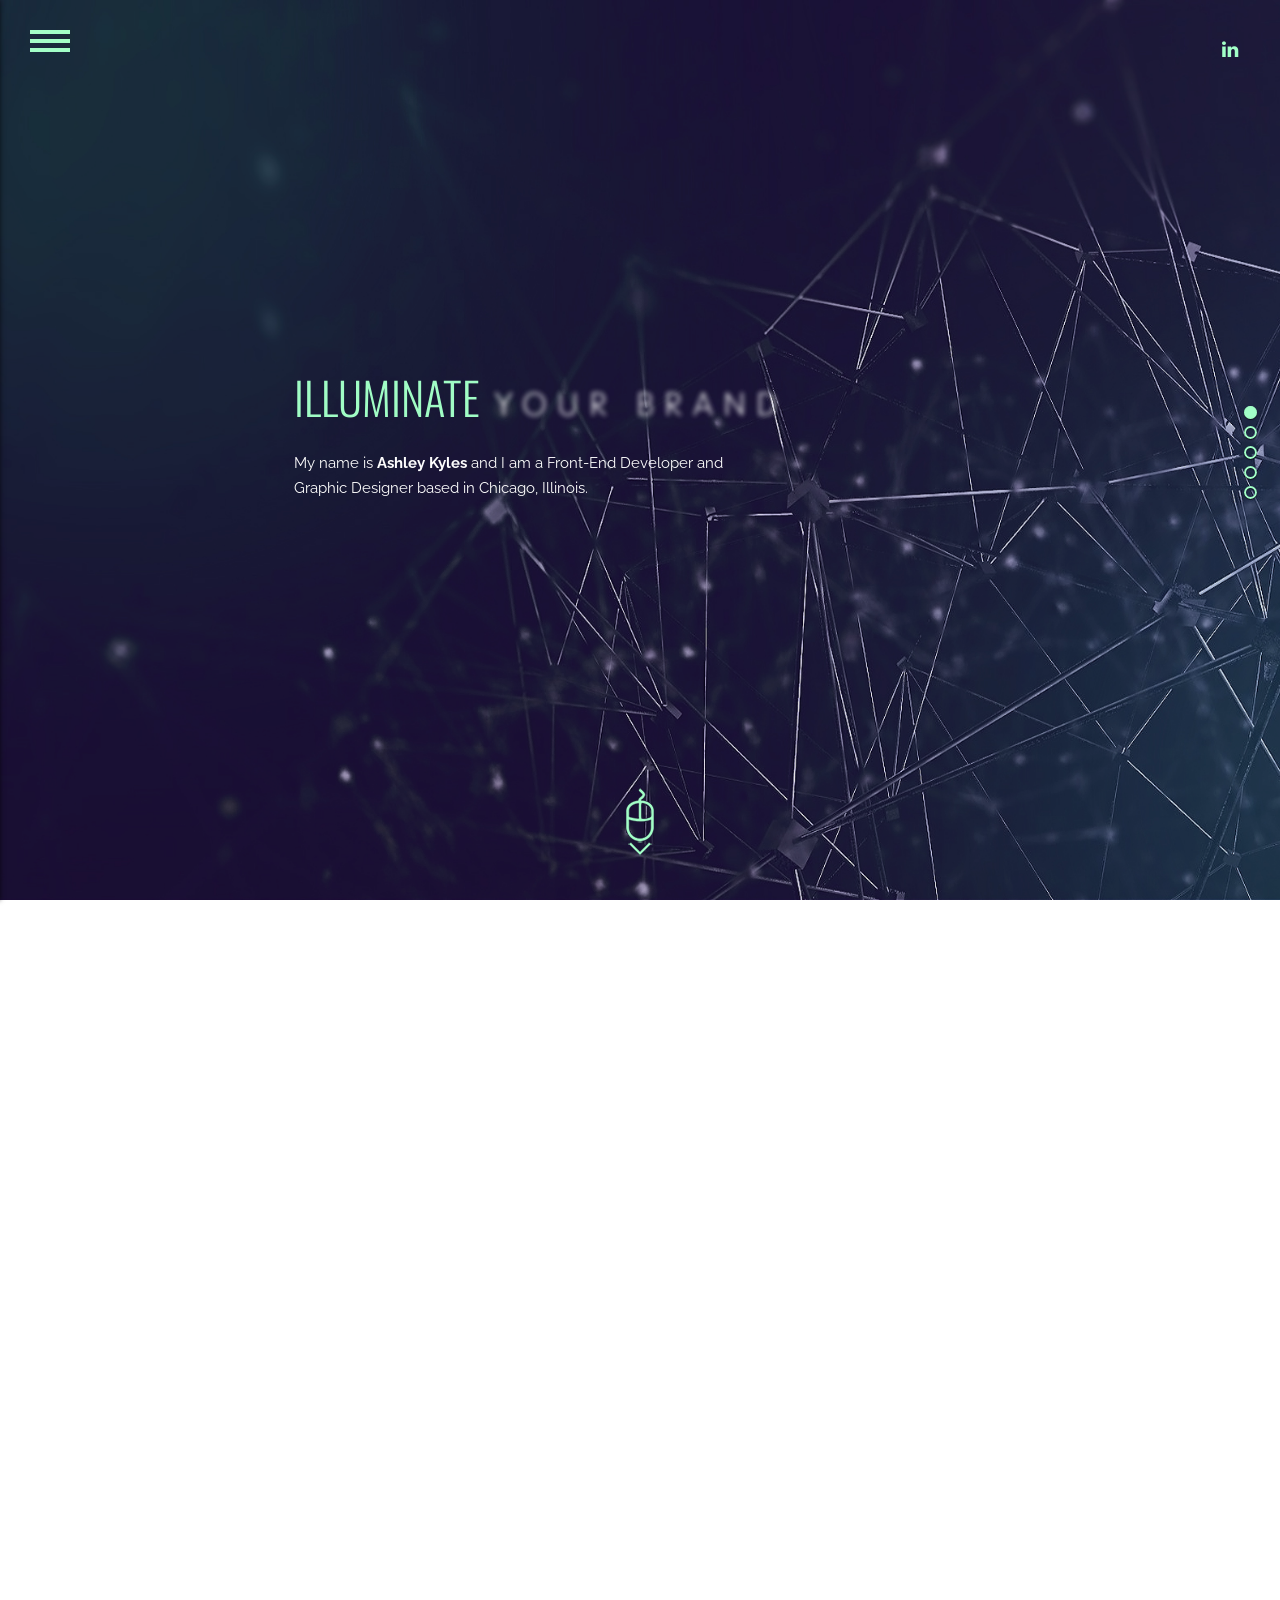
<file: index.html>
<!DOCTYPE HTML>
<html>
<head>
<meta charset="utf-8">
<meta name="viewport" content="width=device-width, initial-scale=1, maximum-scale=1" />
<title>Blacklite Creative | Portfolio of Ashley Kyles | Web Design, Graphic Design, E-Marketing Solutions</title>

<!--Bootstrap Element and Grid System-->
<link href="css/bootstrap.css" rel="stylesheet" type="text/css">

<!--Main Elements CSS-->
<link href="css/style.css" rel="stylesheet" type="text/css">

<!--Font Awesome-->
<link href="fonts/font-awesome-4.3.0/css/font-awesome.min.css" rel="stylesheet" type="text/css">

<!--OWL Carousel CSS-->
<link href="bower_components/owl.carousel/assets/owl.carousel.css" rel="stylesheet" type="text/css">
<link href="bower_components/owl.carousel/assets/owl.theme.default.css" rel="stylesheet" type="text/css">

<!--FlexSlider CSS-->
<link href="bower_components/FlexSlider/flexslider.css" rel="stylesheet" type="text/css">

<!--Megafolio CSS-->
<link href="bower_components/megafolio/css/settings.css" rel="stylesheet" type="text/css">

<!--FancyBox CSS-->
<link href="bower_components/fancybox/jquery.fancybox.css?v=2.1.5" rel="stylesheet" type="text/css">

<!--jQuery Fullpage CSS-->
<link href="css/jquery.fullPage.css" rel="stylesheet" type="text/css">

<!--Tootips CSS-->
<link href="bower_components/tooltipster/css/tooltipster.css" rel="stylesheet" type="text/css">
<link href="bower_components/tooltipster/css/themes/tooltipster-shadow.css" rel="stylesheet" type="text/css">

<!--Tabulous CSS-->
<link href="bower_components/tabulous/tabulous.css" rel="stylesheet" type="text/css">

<!--Google Fonts-->
<link href='http://fonts.googleapis.com/css?family=Raleway:400,900,800,700,600,500,300%7COpen+Sans:400,800,700,600,300%7COswald:300,400,700' rel='stylesheet' type='text/css'>

<!--Color Scheme Setting-->
<link href="css/color.css" rel="stylesheet" type="text/css">

</head>

<body>

<!--Page Loader-->
<div class="loader-wrapper">
	<div class="loader">Loading...</div>
</div>
<!--End-->

<!--Main Menu Wrapper Start-->
<div id="main-menu" class="left">

	<!--Menu Burger-->
    <div class="nav-open">
        <a href="#" class="nav-btn" data-action="open">
        	<div class="burger-wrap">
                <div class="menu-burger">
                    <div class="menu1"></div>
                    <div class="menu2"></div>
                    <div class="menu3"></div>
                </div>
            </div>
        </a>
    </div>
    
    <!--Sidebar Navigation Start-->
	<div class="sidebar-nav">
    	<div class="nav-inner-wrap">
    	
            <!--Menu Close-->
            <div class="nav-close">
                <a href="#" class="nav-btn" data-action="close">
                    <div class="menu-close">
                        <div class="menu1"></div>
                        <div class="menu2"></div>
                    </div>
                </a>
            </div>
            
            <!--Logo Start-->
            <div class="logo">
                <a href="index.html">
                    <img src="images/upload/main-logo.png" alt="logo" />
                </a>
            </div>
            <!--Logo End-->
            
            <!--Navigation Menu Start-->
            <nav>
                <ul class="nav-menu">
                    <li data-menuanchor="panelBlock1" class="active"><a href="index.html#panelBlock1">Home</a></li>
                    <li data-menuanchor="panelBlock2"><a href="index.html#panelBlock2">About Me</a></li>
                    <li data-menuanchor="panelBlock3"><a href="index.html#panelBlock3">Portfolio</a></li>
                    <li data-menuanchor="panelBlock4"><a href="index.html#panelBlock4">Services</a></li>
                    <li data-menuanchor="panelBlock5"><a href="index.html#panelBlock5">Contact Me</a></li>
                   <!-- <li><a href="#">Pages</a>
                        <ul>
                            <li><a href="about-us.html">About Us</a></li>
                            <li><a href="portfolio.html">Portfolio</a>
                                <ul>
                                    <li><a href="portfolio-single01.html">Portfolio Single</a></li>
                                </ul>
                            </li>
                            <li><a href="blog.html">Blog</a>
                                <ul>
                                    <li><a href="blog-single01.html">Blog Single</a></li>
                                </ul>
                            </li>
                            <li><a href="columns.html">Columns</a></li>
                            <li><a href="elements.html">Elements</a></li>
                        </ul>
                    </li> -->
                </ul>
            </nav>
            <!--Navigation Menu End-->
		
		</div>
    </div>
    <!--Sidebar Navigation End-->
    
</div>
<!--Main Menu Wrapper End-->

<!--Fullpage Wrapper Start-->
<div id="fullpage">

	<!--Panel-1 Video Background Panel Start-->
    <div class="section panel-1 video-background" data-bg-color="#212121" data-image-src="images/blank.gif">
    
    	<!--Top Social Media-->
    	<div class="social-media">
            <ul>
                <li><a href="https://www.linkedin.com/in/ashley-kyles-27363051/" target="_blank"><i class="fa fa-linkedin"></i></a></li>
            </ul>
        </div>
        <!--End-->
        
    	<div class="mouse-scroll">
        	<a id="moveSectionDown" href="#">
        		<img src="images/upload/mouse-down.gif" alt="mouse scroll" />
            </a>
        </div>
        
        <!--Video Container-->
        <div class="myVideo" data-image-src="images/upload/hero-image.jpg">
        	<!--<video autoplay loop muted controls>
            	<source src="media/video/my-video.mp4" type="video/mp4">
				<source src="media/video/my-video.webm" type="video/webm">
            </video>-->
        </div>
        <!--End-->
        
        <!--Video Caption-->
        <div class="video-caption">
        	<h1 class="slide-large-title animate-fadeInDown">Illuminate <img src="images/upload/hero-h1-span.png" /></h1>
			<div class="slide-description-small animate-fadeInDown">My name is <strong>Ashley Kyles</strong> and I am a Front-End Developer and<br>Graphic Designer based in Chicago, Illinois.</div>
		</div>
        <!--End-->
        
        <div class="overlay" data-bg-color="#212121" data-opacity="0.1"></div>
        
    </div>
    <!--Panel-1 Video Background Panel End-->
    
	<!--Panel-2 About Me Start -->
	
    <div class="section panel-2 about-panel2 light" data-bg-color="#FFFFFF" data-image-src="images/blank.gif">
	<div class="page-content" data-midnight="darkColor">
        <div class="container">
        
            <h1 class="page-title">About Me</h1>
            
            <p><span class="dropcap">H</span>i, I'm <strong>Ashley Kyles</strong> — a Chicago-based web developer, designer, and all-around creative who loves turning ideas into something you can actually see, use, and experience. Welcome to my portfolio! I've been designing and building for the web for over 12 years, and somewhere along the way I realized I never wanted to choose between being a developer and being a designer. I enjoy both. I love figuring out how something should look and feel just as much as I enjoy figuring out how to make it work.</p>
			
			<p>Over the years, I've worked with HTML, CSS, JavaScript, PHP, WordPress, MySQL, Adobe Creative Suite, and a variety of modern front-end tools and frameworks. Whether I'm building a website from scratch, developing a custom WordPress theme, designing a brand identity, or improving an existing interface, my goal is always the same: create something that looks good, works well, and serves a purpose.</p>
			
			<p>That's really how I approach my work. I'm a problem solver, but I'm also a visual thinker. I care about the little details—the typography, spacing, movement, color, usability, and all those tiny decisions that eventually turn a collection of pieces into something that feels complete.</p>
            
            <div data-height="1" style="height: 1px;"></div>
			
            <!--Blockquote-->
			<blockquote>Exceptional design and development shouldn't compete with each other. The best work happens when they work together.</blockquote>

            <div data-height="20" style="height: 20px;"></div>
            
            <p>I have a Bachelor of Science in Web Development, but some of my most valuable education has come from simply experimenting, troubleshooting, adapting, learning new technology, breaking things occasionally, figuring out why I broke them, and coming back with a better solution.</p>

			<p><strong>Blacklite Creative</strong> is where all of those sides of me come together. Over the years, I've helped entrepreneurs, artists, entertainers, small businesses, and corporations discover and develop their own unique brand identities. I've never believed creativity and technology belong in separate boxes. Great design should work beautifully, and great development should leave room for creativity.</p>
            
            <div data-height="40" style="height: 40px;"></div>
			
			<div class="button raised icon blue ripple">
				<div>
					<a href="Ashley-Kyles-Resume.pdf" target="_blank"><i class="fa fa-download"></i>Download My Resume</a>
				</div>
			</div>
            
        </div>
    </div>
	</div>
	<!--Panel-2 About Me End -->
    
    <!--Panel-4 Portfolio Panel Style 1 Start-->
    <div class="section panel-4 portfolio-panel1 dark" data-bg-color="#2f415d" data-image-src="images/blank.gif">
    	<div class="container">
    		<div class="row">
    			<div class="inner-wrapper">
                    
    				<!--Block Title-->
    				<div class="block-title">
    					<h1>Portfolio</h1>
    				</div>
    				<!--End-->
                        
    				<!--Category Filter Start-->
    				<div class="portfolio-filter">
                    	<ul>
                            <li class="filter selected" data-category="cat-all">All Categories</li>
                            <li class="filter" data-category="cat-one">UI/UX Design</li>
                            <li class="filter" data-category="cat-two">Web Development</li>
                            <li class="filter" data-category="cat-three">Graphic Design</li>
                            <li class="filter" data-category="cat-four">Logo Design</li>
                        </ul>
    				</div>
    				<!--Category Filter End-->
                    
    			</div>
    		</div>
    	</div>
        
    	<!--Portfolio Item Start-->
    	<div class="portfolio-item">
    		<div class="megafolio-container norounded noborder">
            
            	<!--Portfolio Item 1 Start-->
    			<div class="mega-entry cat-all cat-three cat-four" id="entry-1" data-src="images/upload/portfolio-thumbnail01.jpg" data-width="800" data-height="600">
                
                	<!--The Container For The Hover Effect-->
                	<div class="mega-hover">
                             
                        <!--Title and Subtitle-->
                        <div class="mega-hovertitle">COEXIST Juice
                            <div class="mega-hoversubtitle">Brand Identity / Logo Design</div>
                        </div>
                             
                        <!--The Lightbox Button-->
                        <a class="fancybox" data-fancybox-group="group" href="images/upload/portfolio01.jpg" title="COEXIST Juice: Brand identity set that included designs for the logo, business cards, letterhead, envelope, and brochure.">
                            <div class="mega-hoverview"><i class="fa fa-search-plus"></i></div>
                        </a>
                             
                	</div>
                	<!--End Of The Hover Effect Markup-->
                
                </div>
                <!--Portfolio Item 1 End-->
                
                <!--Portfolio Item 2 Start-->
    			<div class="mega-entry cat-all cat-one cat-two" id="entry-2" data-src="images/upload/portfolio-thumbnail02.jpg" data-width="800" data-height="600">
                	
                    <!--The Container For The Hover Effect-->
                	<div class="mega-hover">
                             
                        <!--Title and Subtitle-->
                        <div class="mega-hovertitle">Cloud x Tifa
                            <div class="mega-hoversubtitle">UI/UX Design / Web Development</div>
                        </div>
                             
                        <!--The Link Button-->
                        <a href="https://www.cloudxtifa.com/" target="_blank" title="Visit Site">
                        	<div class="mega-hoverlink"><i class="fa fa-link"></i></div>
                        </a>
                             
                        <!--The Lightbox Button-->
                        <a class="fancybox" data-fancybox-group="group" href="images/upload/portfolio02.jpg" title="Cloud x Tifa: Website developed for Wordpress, commissioned by members of the Final Fantasy 7 gaming community using original fanmade art and curated content.">
                            <div class="mega-hoverview"><i class="fa fa-search-plus"></i></div>
                        </a>
                             
                	</div>
                	<!--End Of The Hover Effect Markup-->
                    
                </div>
                <!--Portfolio Item 2 End-->
                
                <!--Portfolio Item 3 Start-->
    			<div class="mega-entry cat-all cat-one cat-two cat-three cat-four" id="entry-3" data-src="images/upload/portfolio-thumbnail06.jpg" data-width="800" data-height="600">
                
                	<!--The Container For The Hover Effect-->
                	<div class="mega-hover">
                             
                        <!--Title and Subtitle-->
                        <div class="mega-hovertitle">Closet Fiendz
                            <div class="mega-hoversubtitle">UI/UX Design / Brand Identity</div>
                        </div>
                             
                        <!--The Lightbox Button-->
                        <a class="fancybox" data-fancybox-group="group" href="images/upload/portfolio06.jpg" title="Closet Fiendz: UI/UX concept for a social media/e-commerce platform for stylists and fashion enthusiasts. The brand identity was created in tandem.">
                            <div class="mega-hoverview"><i class="fa fa-search-plus"></i></div>
                        </a>
                             
                	</div>
                	<!--End Of The Hover Effect Markup-->
                
                </div>
                <!--Portfolio Item 3 End-->
                
                <!--Portfolio Item 4 Start-->
    			<div class="mega-entry cat-all cat-one cat-two cat-four" id="entry-4" data-src="images/upload/portfolio-thumbnail04.jpg" data-width="800" data-height="600">
                
                	<!--The Container For The Hover Effect-->
                	<div class="mega-hover">
                             
                        <!--Title and Subtitle-->
                        <div class="mega-hovertitle">Scott Gleeson
                            <div class="mega-hoversubtitle">Web Development / Logo Design</div>
                        </div>
                             
                        <!--The Link Button-->
                        <a href="https://www.scottgleeson.com/" target="_blank" title="Visit Site">
                        	<div class="mega-hoverlink"><i class="fa fa-link"></i></div>
                        </a>
                             
                        <!--The Lightbox Button-->
                        <a class="fancybox" data-fancybox-group="group" href="images/upload/portfolio04.jpg" title="Scott Gleeson: Logo and web design for blogger and sports journalist Scott Gleeson.">
                            <div class="mega-hoverview"><i class="fa fa-search-plus"></i></div>
                        </a>
                             
                	</div>
                	<!--End Of The Hover Effect Markup-->
                
                </div>
                <!--Portfolio Item 4 End-->
				
				
                
                <!--Portfolio Item 5 Start-->
    			<div class="mega-entry cat-all cat-three cat-four" id="entry-5" data-src="images/upload/portfolio-thumbnail03.jpg" data-width="800" data-height="600">
                	
                    <!--The Container For The Hover Effect-->
                	<div class="mega-hover">
                             
                        <!--Title and Subtitle-->
                        <div class="mega-hovertitle">Kanvas Salon &amp; Spa
                            <div class="mega-hoversubtitle">Brand Identity / Logo Design</div>
                        </div>
                             
                        <!--The Lightbox Button-->
                        <a class="fancybox" data-fancybox-group="group" href="images/upload/portfolio03.jpg" title="Kanvas Salon: Brand identity set that included logo design, business cards, and product packaging design.">
                            <div class="mega-hoverview"><i class="fa fa-search-plus"></i></div>
                        </a>
                             
                	</div>
                	<!--End Of The Hover Effect Markup-->
                    
                </div>
                <!--Portfolio Item 5 End-->
                
                <!--Portfolio Item 6 Start-->
                <div class="mega-entry cat-all cat-three cat-four" id="entry-6" data-src="images/upload/portfolio-thumbnail11.jpg" data-width="800" data-height="600">
                
                	<!--The Container For The Hover Effect-->
                	<div class="mega-hover">
                             
                        <!--Title and Subtitle-->
                        <div class="mega-hovertitle">The A&amp;R Project
                            <div class="mega-hoversubtitle">Brand Identity / Logo Design</div>
                        </div>
                             
                        <!--The Lightbox Button-->
                        <a class="fancybox" data-fancybox-group="group" href="images/upload/portfolio11.jpg" title="The A&amp;R Project: Brand identity set that included a logo design and press kit design.">
                            <div class="mega-hoverview"><i class="fa fa-search-plus"></i></div>
                        </a>
                             
                	</div>
                	<!--End Of The Hover Effect Markup-->
                
                </div>
                <!--Portfolio Item 6 End-->
                
                <!--Portfolio Item 7 Start-->
    			<div class="mega-entry cat-all cat-three cat-four" id="entry-7" data-src="images/upload/portfolio-thumbnail08.jpg" data-width="800" data-height="600">
                
                	<!--The Container For The Hover Effect-->
                	<div class="mega-hover">
                             
                        <!--Title and Subtitle-->
                        <div class="mega-hovertitle">Around the Table Catering
                            <div class="mega-hoversubtitle">Brand Identity / Logo Design</div>
                        </div>
                             
                        <!--The Lightbox Button-->
                        <a class="fancybox" data-fancybox-group="group" href="images/upload/portfolio08.jpg" title="Around the Table Catering: Brand identity set that included a logo design, business cards, and menu design.">
                            <div class="mega-hoverview"><i class="fa fa-search-plus"></i></div>
                        </a>
                             
                	</div>
                	<!--End Of The Hover Effect Markup-->
                
                </div>
                <!--Portfolio Item 7 End-->
                
                <!--Portfolio Item 8 Start-->
                <div class="mega-entry cat-all cat-three" id="entry-8" data-src="images/upload/portfolio-thumbnail07.jpg" data-width="800" data-height="600">
                
                	<!--The Container For The Hover Effect-->
                	<div class="mega-hover">
                             
                        <!--Title and Subtitle-->
                        <div class="mega-hovertitle">iSmile
                            <div class="mega-hoversubtitle">Brand Identity</div>
                        </div>
                             
                        <!--The Lightbox Button-->
                        <a class="fancybox" data-fancybox-group="group" href="images/upload/portfolio07.jpg" title="iSmile: Brand identity integration of a previously designed logo that included t-shirts and business cards.">
                            <div class="mega-hoverview"><i class="fa fa-search-plus"></i></div>
                        </a>
                             
                	</div>
                	<!--End Of The Hover Effect Markup-->
                
                </div>
                <!--Portfolio Item 8 End-->
                
                <!--Portfolio Item 9 Start-->
                <div class="mega-entry cat-all cat-one" id="entry-9" data-src="images/upload/portfolio-thumbnail09.jpg" data-width="800" data-height="600">
                
                	<!--The Container For The Hover Effect-->
                	<div class="mega-hover">
                             
                        <!--Title and Subtitle-->
                        <div class="mega-hovertitle">EchoPosts
                            <div class="mega-hoversubtitle">UI/UX Design</div>
                        </div>
                             
                        <!--The Lightbox Button-->
                        <a class="fancybox" data-fancybox-group="group" href="images/upload/portfolio09.jpg" title="EchoPosts: UI/UX conceptual design/mockup of a social media platform for collecting and sharing photos of family legacies.">
                            <div class="mega-hoverview"><i class="fa fa-search-plus"></i></div>
                        </a>
                             
                	</div>
                	<!--End Of The Hover Effect Markup-->
                
                </div>
                <!--Portfolio Item 9 End-->
                
                <!--Portfolio Item 10 Start-->
                <div class="mega-entry cat-all cat-one" id="entry-10" data-src="images/upload/portfolio-thumbnail10.jpg" data-width="800" data-height="600">
                
                	<!--The Container For The Hover Effect-->
                	<div class="mega-hover">
                             
                        <!--Title and Subtitle-->
                        <div class="mega-hovertitle">TeachHUB Newsletter
                            <div class="mega-hoversubtitle">UI/UX Design</div>
                        </div>
                             
                        <!--The Lightbox Button-->
                        <a class="fancybox" data-fancybox-group="group" href="images/upload/portfolio10.jpg" title="TeachHUB: UI/UX conceptual redesign/mockup of an online newsletter for K-12 teachers and educators.">
                            <div class="mega-hoverview"><i class="fa fa-search-plus"></i></div>
                        </a>
                             
                	</div>
                	<!--End Of The Hover Effect Markup-->
                
                </div>
                <!--Portfolio Item 10 End-->
                
                <!--Portfolio Item 11 Start-->
                <div class="mega-entry cat-all cat-one cat-two cat-three cat-four" id="entry-11" data-src="images/upload/portfolio-thumbnail12.jpg" data-width="800" data-height="600">
                
                	<!--The Container For The Hover Effect-->
                	<div class="mega-hover">
                             
                        <!--Title and Subtitle-->
                        <div class="mega-hovertitle">Relax, Relate with Renfroe
                            <div class="mega-hoversubtitle">Brand Identity / Web Development</div>
                        </div>
                             
                        <!--The Lightbox Button-->
                        <a class="fancybox" data-fancybox-group="group" href="images/upload/portfolio12.jpg" title="Relax, Relate with Renfroe: Brand identity set that included a logo design, business cards, and website where psychologist Keith Renfroe could host his online podcast and mental health blog.">
                            <div class="mega-hoverview"><i class="fa fa-search-plus"></i></div>
                        </a>
                             
                	</div>
                	<!--End Of The Hover Effect Markup-->
                
                </div>
                <!--Portfolio Item 11 End-->
                
                <!--Portfolio Item 12 Start-->
    			<div class="mega-entry cat-all cat-three cat-four" id="entry-12" data-src="images/upload/portfolio-thumbnail05.jpg" data-width="800" data-height="600">
                
                	<!--The Container For The Hover Effect-->
                	<div class="mega-hover">
                             
                        <!--Title and Subtitle-->
                        <div class="mega-hovertitle">Chrishello Consulting
                            <div class="mega-hoversubtitle">Brand Identity / Logo Design</div>
                        </div>
                             
                        <!--The Lightbox Button-->
                        <a class="fancybox" data-fancybox-group="group" href="images/upload/portfolio05.jpg" title="Chrishello Consulting: Brand identity for a consultant that included business cards, envelopes, letterheads, and logo design.">
                            <div class="mega-hoverview"><i class="fa fa-search-plus"></i></div>
                        </a>
                             
                	</div>
                	<!--End Of The Hover Effect Markup-->
                
                </div>
                <!--Portfolio Item 12 End-->
                
                <!--Portfolio Item 13 Start-->
                <div class="mega-entry cat-all cat-four" id="entry-13" data-src="images/upload/portfolio-thumbnail13.jpg" data-width="800" data-height="600">
                
                	<!--The Container For The Hover Effect-->
                	<div class="mega-hover">
                             
                        <!--Title and Subtitle-->
                        <div class="mega-hovertitle">Ariel the Mogul
                            <div class="mega-hoversubtitle">Logo Design</div>
                        </div>
                             
                        <!--The Lightbox Button-->
                        <a class="fancybox" data-fancybox-group="group" href="images/upload/portfolio13.jpg" title="Ariel the Mogul: Logo design for entrepreneur Ariel Rainey.">
                            <div class="mega-hoverview"><i class="fa fa-search-plus"></i></div>
                        </a>
                             
                	</div>
                	<!--End Of The Hover Effect Markup-->
                
                </div>
                <!--Portfolio Item 13 End-->
                
                <!--Portfolio Item 14 Start-->
                <div class="mega-entry cat-all cat-three cat-four" id="entry-14" data-src="images/upload/portfolio-thumbnail14.jpg" data-width="800" data-height="600">
                
                	<!--The Container For The Hover Effect-->
                	<div class="mega-hover">
                             
                        <!--Title and Subtitle-->
                        <div class="mega-hovertitle">Steffan Marcs
                            <div class="mega-hoversubtitle">UI/UX Design / Web Development</div>
                        </div>
                             
                        <!--The Lightbox Button-->
                        <a class="fancybox" data-fancybox-group="group" href="images/upload/portfolio14.jpg" title="Steffan Marcs: Landing page design and development highlighting the work of R&B musician Steffan Marcs.">
                            <div class="mega-hoverview"><i class="fa fa-search-plus"></i></div>
                        </a>
                             
                	</div>
                	<!--End Of The Hover Effect Markup-->
                
                </div>
                <!--Portfolio Item 14 End-->
                
                <!--Portfolio Item 15 Start-->
                <div class="mega-entry cat-all cat-three cat-four" id="entry-15" data-src="images/upload/portfolio-thumbnail15.jpg" data-width="800" data-height="600">
                
                	<!--The Container For The Hover Effect-->
                	<div class="mega-hover">
                             
                        <!--Title and Subtitle-->
                        <div class="mega-hovertitle">Davion Music
                            <div class="mega-hoversubtitle">Brand Identity / Logo Design</div>
                        </div>
                             
                        <!--The Lightbox Button-->
                        <a class="fancybox" data-fancybox-group="group" href="images/upload/portfolio15.jpg" title="Davion Music: Brand identity including a full press kit and logo design for R&B musician Davion.">
                            <div class="mega-hoverview"><i class="fa fa-search-plus"></i></div>
                        </a>
                             
                	</div>
                	<!--End Of The Hover Effect Markup-->
                
                </div>
                <!--Portfolio Item 15 End-->
                
                <!--Portfolio Item 16 Start-->
                <div class="mega-entry cat-all cat-two cat-three cat-four" id="entry-14" data-src="images/upload/portfolio-thumbnail16.jpg" data-width="800" data-height="600">
                
                	<!--The Container For The Hover Effect-->
                	<div class="mega-hover">
                             
                        <!--Title and Subtitle-->
                        <div class="mega-hovertitle">K'Valentine Music
                            <div class="mega-hoversubtitle">Brand Identity / Web Development / Logo Design</div>
                        </div>
                             
                        <!--The Link Button-->
                        <a href="https://www.kvalentine.com/" target="_blank">
                        	<div class="mega-hoverlink"><i class="fa fa-link"></i></div>
                        </a>
                             
                        <!--The Lightbox Button-->
                        <a class="fancybox" data-fancybox-group="group" href="images/upload/portfolio16.jpg" title="K'Valentine: Brand identity set that includes a logo design, CD-covers, and website for hip-hop musician K'Valentine.">
                            <div class="mega-hoverview"><i class="fa fa-search-plus"></i></div>
                        </a>
                             
                	</div>
                	<!--End Of The Hover Effect Markup-->
                
                </div>
                <!--Portfolio Item 16 End-->
    	</div>
    	<!--Portfolio Item End-->
        </div>        
    </div>
    <!--Panel-4 Portfolio Panel Style 1 End-->
	
	<!--Panel-3 Services Panel Style 3 Start-->
    <div class="section panel-3 services-panel3 dark" data-bg-color="#212121" data-image-src="images/blank.gif">
            
            <!--Service Carousel Start-->
            <div class="owl-carousel full-carousel-wrapper">
            
            	<!--Service Title Start-->
                <div class="carousel-item carousel-title" data-image-src="images/upload/service-panel-3-bg-image.jpg">
                	<div class="carousel-inner title">
                    	
                        <!--Carousel Block Title Start-->
                        <div class="carousel-block-title">
                        	<h1>Services</h1>
                            <div></div>
                        </div>
                        <!--Carousel Block Title End-->
                        
                    </div>
                    <div class="overlay" data-bg-color="#313131" data-opacity="0.5"></div>
                </div>
                <!--Service Title End-->
                
                <!--Service 1 Start-->
                <div class="carousel-item" data-bg-color="#fff" data-image-src="images/blank.gif">
                	<div class="carousel-inner item">
                    	<div class="service-item">
                        	<a href="#">
                                <div class="box-icon">
                                    <i class="fa fa-line-chart"></i>
                                </div>
                            </a>
                            <h2>Brand &amp; Identity Discovery</h2>
                            <div class="item-list-description">Your brand is often the first introduction people have to who you are. Let's make it memorable. I create visual identities and designs that are polished, purposeful, and uniquely yours.

My work includes logos, brand identities, digital and print graphics, presentations, reports, proposals, brochures, and custom document layouts—with careful attention to typography, composition, color, and consistency.

Whether I'm developing a brand from the ground up or turning information into a creative visual presentation, my goal is to create something that looks great while communicating your message clearly.</div>
                        </div>
                    </div>
                </div>
                <!--Service 1 End-->
                
                <!--Service 2 Start-->
                <div class="carousel-item" data-bg-color="#00838f" data-image-src="images/blank.gif">
                	<div class="carousel-inner item">
                    	<div class="service-item dark">
                        	<a href="#">
                                <div class="box-icon">
                                    <i class="fa fa-desktop"></i>
                                </div>
                            </a>
                            <h2>Web Design &amp; Development</h2>
                            <div class="item-list-description" data-color="#fff">Your website should do more than look good—it should work for you. I create responsive, user-friendly websites that bring thoughtful design and solid development together.

From custom website design and front-end development to WordPress themes, complete site builds, and redesigns, every project is created around the individual needs of the client and their audience.

Whether I'm starting from scratch or improving an existing site, I pay attention to both sides of the experience: how it looks and feels to your visitors and how well everything works behind the scenes.</div>
                        </div>
                    </div>
                </div>
                <!--Service 2 End-->
                
                <!--Service 3 Start-->
                <div class="carousel-item" data-bg-color="#2f415d" data-image-src="images/blank.gif">
                	<div class="carousel-inner item">
                    	<div class="service-item dark">
                        	<a href="#">
                                <div class="box-icon">
                                    <i class="fa fa-bullhorn"></i>
                                </div>
                            </a>
                            <h2>E-Marketing Solutions</h2>
                            <div class="item-list-description" data-color="#fff">Keep your brand consistent wherever your audience finds you. I design digital marketing materials that help carry your visual identity beyond your website and into the places you connect with your audience.

From email campaigns and newsletters to promotional graphics, digital advertisements, and social media assets, each piece is designed to communicate your message while staying consistent with your overall brand.

I also have experience managing mailing lists and preparing email campaigns, helping clients create and deliver polished, branded communications directly to the people they want to reach.</div>
                        </div>
                    </div>
                </div>
                <!--Service 3 End-->
                
            </div>
            <!--Service Carousel End-->
            
            <!--Custom Navigation-->
            <div class="carousel-nav">
            	<div class="btn prev"><i class="fa fa-chevron-left"></i></div>
                <div class="btn next"><i class="fa fa-chevron-right"></i></div>
            </div>
            <!--End-->
            
    </div>
    <!--Panel-3 Services Panel Style 3 End-->
    
    <!--Panel-6 Home Contact Us Panel Start-->
    <div class="section panel-6 home-contact-panel dark" data-bg-color="#006064" data-image-src="images/upload/home-contact-bg-image.jpg">
		<div class="container">
        	<div class="row">
            	
                <div class="inner-wrapper">
                	
                    <!--Block Title-->
                    <div class="block-title">
                        <h1>Contact Me</h1>
                    </div>
                    <!--End-->
                    
                </div>
                
                <!--Input Field Box Start-->
                <div class="col-md-8">
                	<div class="box contact-form-wrapper">
                    
                        <form action="https://formspree.io/f/xyezwjjp" method="POST" id="form_contact" class="submit-form">
                            
                            <!--Name and Email Field Box-->
                            <div class="row">
                                <div class="col-sm-6 addpadding">
                                    <div class="box text-input">
                                        <input id="name" type="text" name="name" required />
                                        <label>Your Name</label>
                                        <span></span>
                                    </div>
                                </div>
                                <div class="col-sm-6 addpadding">
                                    <div class="box text-input">
                                        <input id="email" type="email" name="email" required />
                                        <label>Your email</label>
                                        <span></span>
                                    </div>
                                </div>
                            </div>
                            
                            <!--Subject Field Box-->
                            <div class="box text-input">
                                <input id="mysubject" type="text" name="mysubject" />
                                <label>Your subject</label>
                                <span></span>
                            </div>
                            
                            <!--Message Field Box-->
                            <div class="box text-input textarea">
                                <textarea id="message" name="message" required></textarea>
                                <label>Your message</label>
                                <span></span>
                            </div>
                            
                            <!--Submit Button-->
                            <div class="button raised blue">
                                <input id="submit_message" type="submit" value="Send Your Message"/>
                            </div>
                            
                            <span class="loading"><i class="fa fa-spinner fa-pulse"></i></span>
                            
                            <div class="clearfix"></div>
                            
							<div id="reply_message"></div>
                            
                        </form>
                        
                    </div>
                </div>
                <!--Input Field Box End-->
                
                <!--Contact Info Start-->
                <div class="col-md-4">
                	<div class="box contact-info-wrapper">
                    	<ul class="contact-info">
                        	<li>
                                <div class="contact-info-icon">
                                    <span><i class="fa fa-flag"></i></span>
                                </div>
                                <div class="contact-info-text number">
                                    Based in Chicago, Illinois
                                </div>
                            </li>
                            <li>
                                <div class="contact-info-icon">
                                    <span><i class="fa fa-phone-square"></i></span>
                                </div>
                                <div class="contact-info-text number">
                                    Phone:<br>773 818 0125
                                </div>
                            </li>
                            <li>
                                <div class="contact-info-icon">
                                    <span><i class="fa fa-envelope"></i></span>
                                </div>
                                <div class="contact-info-text number">
                                    Email:<br>blacklitecreative@gmail.com
                                </div>
                            </li>
                        </ul>
                        
                        <div data-height="41"></div>
                        
                        <div class="contact-description">
                        	<p>Ready to work together? Please get in contact me with your service requests to get a quote for your next project!</p>
                        </div>
                        
                        <div data-height="18"></div>
                        
                        <div class="clearfix"></div>
                        
                    </div>
                </div>
                <!--Contact Info End-->
                
            </div>
        </div>
    	<div class="overlay" data-bg-color="#006064" data-opacity="0.9"></div>
    </div>
    <!--Panel-6 Home Contact Us Panel End-->
    
</div>
<!--Fullpage Wrapper End-->

<!--jQuery files-->
<script type="text/javascript" src="js/vendor/jquery-1.11.1.min.js"></script>
<script type="text/javascript" src="js/vendor/jquery.easings.min.js"></script>
<script type="text/javascript" src="js/vendor/jquery.slimscroll.min.js"></script>
<script type="text/javascript" src="js/jquery.viewport.js"></script>

<!--jQuery Retina-->
<script type="text/javascript" src="js/retina.js"></script>

<!--jQuery Sidebar-->
<script type="text/javascript" src="js/jquery.sidebar.min.js"></script>

<!--jQuery OWL-Carousel-->
<script type="text/javascript" src="bower_components/owl.carousel/owl.carousel.min.js"></script>

<!--jQuery FlexSlider-->
<script type="text/javascript" src="bower_components/FlexSlider/jquery.flexslider.js"></script>

<!--jQuery Megafolio-->
<script type="text/javascript" src="bower_components/megafolio/js/jquery.themepunch.tools.min.js"></script>
<script type="text/javascript" src="bower_components/megafolio/js/jquery.themepunch.megafoliopro.js"></script>

<!--jQuery FancyBox-->
<script type="text/javascript" src="bower_components/fancybox/jquery.fancybox.pack.js?v=2.1.5"></script>

<!--jQuery Fullpage-->
<script type="text/javascript" src="js/jquery.fullPage.min.js"></script>

<!--jQuery Midnight-->
<script type="text/javascript" src="js/midnight.jquery.min.js"></script>

<!--jQuery Tooltips-->
<script type="text/javascript" src="bower_components/tooltipster/js/jquery.tooltipster.min.js"></script>

<!--jQuery Tabulous-->
<script type="text/javascript" src="bower_components/tabulous/tabulous.js"></script>

<!--Custom js file-->
<script type="text/javascript" src="js/custom.js"></script>

</body>
</html>
</file>
<file: css/style.css>
/**
	Wizard - Portfolio HTML Template
 	Copyright (c) 2015, Pophonic 

	Author: Pophonic
	Profile: themeforest.net/user/pophonic
	
**/


/*--------------------------------------------------------------
>>> TABLE OF CONTENTS:
----------------------------------------------------------------
1.0 Body and main container
2.0 Page loader
3.0 Elements
	3.1 Heading
	3.2 Divider
	3.3 Button
	3.4 Circle Button
	3.5 Blockquote
	3.6 Drop cap
	3.7 Progress bar
4.0 Sidebar navigation
	4.1 Burger menu
	4.2 Close menu
	4.3 Navigation menu
	4.4 Navigation menu Light version
5.0 Fullpage panel settings
	5.1 Top social media
	5.2 Block title
	5.3 Block title dark version
	5.4 Home full carousel
	5.5 Home box carousel
	5.6 More items link
6.0 Slide image panel
	6.1 Slider caption
	6.2 Custom navigation
7.0 Video background panel
8.0 Home about us panel
9.0 Home services panel style 1
10.0 Home services panel style 2
11.0 Home services panel style 3
12.0 Home content block panel style 1
13.0 Home content block panel style 2
14.0 Home content block panel style 3
15.0 Home portfolio panel style 1
16.0 Home portfolio panel style 2
17.0 Home portfolio panel style 3
18.0 Home blog panel
	18.1 Blog meta
19.0 Team panel
20.0 Home clients panel
21.0 Home contact us panel
22.0 Submit Form
23.0 Footer Panel
24.0 Single page CSS
	24.1 Single page team section
	24.2 Single page pagination
25.0 Featured area
26.0 Single post meta
	26.1 Portfolio post meta
	26.2 Blog post meta
27.0 Portfolio and blog post social media on title
28.0 Portfolio page
29.0 Blog page
30.0 Blog single page
	30.1 Share this
	30.2 Post pagination
	30.3 About author
	30.4 Related post
	30.5 Post comment
31.0 Page with sidebar
32.0 Sidebar widget
	32.1 Widget recent post
	32.2 Widget categories
	32.3 Widget gallery
	32.4 Widget tag cloud
33.0 Fit image to DIV
34.0 Paper ripple effect
35.0 Thumbnail hover
36.0 Animation settings
37.0 Media queries for responsive design
--------------------------------------------------------------*/


/********************************************
1.0 Body and main container
*********************************************/
body {
	font-family: 'Raleway', sans-serif;
	font-size: 16px;
	line-height: 1.571428;
	color: #878787;
	background-color: #ffffff;
	-webkit-tap-highlight-color: rgba(0,0,0,0);
	-webkit-touch-callout: none;
}

.container-wrapper {
	height: 100vh;
	overflow: hidden;
    overflow-y: auto;
}

.inner-wrapper {
	padding: 0 15px;
}

.box {
	margin: 0 0 30px;
}

.nopadding {
	padding-left: 0 !important;
	padding-right: 0 !important;
}

.addpadding {
	padding-left: 15px !important;
	padding-right: 15px !important;
}


/********************************************
2.0 Page loader
*********************************************/
.loader-wrapper {
	position: absolute;
	width: 100%;
	height: 100%;
	background-color: #fff;
	overflow: hidden;
	z-index: 99999;
}

.loader {
	margin: auto;
	margin-top: -30px;
	top: 50%;
	font-size: 10px;
	position: relative;
	text-indent: -9999em;
	border-top: 0.5em solid rgba(0, 0, 0, 0.1);
	border-right: 0.5em solid rgba(0, 0, 0, 0.1);
	border-bottom: 0.5em solid rgba(0, 0, 0, 0.1);
	border-left: 0.5em solid #00c1bf;
	-webkit-animation: pageLoader 1.1s infinite linear;
	animation: pageLoader 1.1s infinite linear;
}

.loader, .loader:after {
	border-radius: 50%;
	width: 6em;
	height: 6em;
}

@-webkit-keyframes pageLoader {
	0% {
		-webkit-transform: rotate(0deg);
		transform: rotate(0deg);
	}
	100% {
		-webkit-transform: rotate(360deg);
		transform: rotate(360deg);
	}
}

@keyframes pageLoader {
	0% {
		-webkit-transform: rotate(0deg);
		transform: rotate(0deg);
	}
	100% {
		-webkit-transform: rotate(360deg);
		transform: rotate(360deg);
	}
}


/********************************************
3.0 Elements
*********************************************/
p {
	margin: 0 0 1.5em;
}

.font-number {
	font-family: 'Open Sans', sans-serif;
}

.post-image img {
	width: 100%;
	height: auto;
}


/********************************************
3.1 Heading
*********************************************/
h1 {
	font-size: 3.42em;
	-webkit-margin-before: 0.4em;
	-webkit-margin-after: 0.4em;
	font-family: 'Oswald', sans-serif
}

h2 {
	font-size: 2.57em;
	-webkit-margin-before: 0.53em;
	-webkit-margin-after: 0.53em;
}

h3 {
	font-size: 2em;
	-webkit-margin-before: 0.69em;
	-webkit-margin-after: 0.69em;
}

h4 {
	font-size: 1.5em;
	-webkit-margin-before: 0.95em;
	-webkit-margin-after: 0.95em;
}

h5 {
	font-size: 1.17em;
	-webkit-margin-before: 1.2em;
	-webkit-margin-after: 1.2em;
}

h6 {
	font-size: 1em;
	-webkit-margin-before: 1.33em;
	-webkit-margin-after: 1.33em;
}


/********************************************
3.2 Divider
*********************************************/
.divider1,
.divider2,
.divider3 {
	position: relative;
	width: 100%;
	height: 1px;
	margin: 40px 0;
	background-color: rgba(224,224,224,1);
}

.divider2:before,
.divider3:before {
	position: absolute;
	top: 0;
	left: 0;
	content: '';
	width: 40px;
	height: 1px;
	background-color: rgba(71,71,71,1);
}

.divider3:before {
	width: 80px;
}


/********************************************
3.3 Button
*********************************************/
.element-button > div {
	margin: 10px 10px 10px 0;
}

.element-button.circle-button > div {
	margin: 10px 15px 10px 0;
}

.center {
	text-align: center;
}

.button {
	display: inline-block;
	position: relative;
	width: auto;
	height: 50px;
	line-height: 50px;
	border-radius: 5px;
	font-size: 1em;
	font-weight: 700;
	text-transform: uppercase;
	cursor: pointer;
	overflow: hidden;
}

.button a {
	display: block;
	width: 100%;
	padding: 0 30px;
	color: #fff;
}

.button a:hover,
.button a:focus {
	text-decoration: none;
}

.button.white {
	background-color: #fff;
}

.button.white a {
	color: #676767;
}

.button.grey {
	background-color: #e0e0e0;
}

.button.blue {
	background-color: #00c1bf;
}

.button.green {
	background-color: #00e676;
}

.button.yellow {
	background-color: #ffee58;
}

.button.orange {
	background-color: #f9a825;
}

.button.red {
	background-color: #e53935;
}

.button.dark-grey {
	background-color: #474747;
}

.button.raised {
	transition: box-shadow 0.2s cubic-bezier(0.4, 0, 0.2, 1);
	transition-delay: 0.2s;
	box-shadow: 0 2px 5px 0 rgba(0, 0, 0, 0.26);
}

.button.raised:hover {
	box-shadow: 0 8px 17px 0 rgba(0, 0, 0, 0.2);
	transition-delay: 0s;
}

.button.small {
	height: 35px;
	line-height: 37px;
	border-radius: 4px;
	font-size: 0.85em;
}

.button.small a {
	padding: 0 20px;
}

.button.raised.small:hover {
	box-shadow: 0 6px 17px 0 rgba(0, 0, 0, 0.2);
}

.button.raised.icon a {
	padding: 0 30px 0 75px;
}

.button.raised.small.icon a {
	padding: 0 20px 0 50px;
}

.button i {
	position: absolute;
	top: 0;
	left: 0;
	width: 50px;
	font-size: 24px;
	line-height: 50px;
	text-align: center;
}

.button.small i {
	width: 35px;
	font-size: 18px;
	line-height: 35px;
}

.button.raised.icon > div:before,
.button.raised.icon > div:after {
	content: '';
	position: absolute;
	top: 0;
	bottom: 0;
	left: 51px;
	width: 1px;
	background-color: #e0e0e0;
}

.button.raised.small.icon > div:before,
.button.raised.small.icon > div:after {
	left: 35px;
}

.button.raised.icon > div:after {
	left: 52px;
	background-color: #fff;
}

.button.raised.small.icon > div:after {
	left: 36px;
}

.button.raised.icon.grey > div:before {
	background-color: #bdbdbd;
}

.button.raised.icon.grey > div:after {
	background-color: #f7f7f7;
}

.button.raised.icon.blue > div:before {
	background-color: #00838f;
}

.button.raised.icon.blue > div:after {
	background-color: #4dd0e1;
}

.button.raised.icon.green > div:before {
	background-color: #00c853;
}

.button.raised.icon.green > div:after {
	background-color: #6cf6b3;
}

.button.raised.icon.yellow > div:before {
	background-color: #fdd835;
}

.button.raised.icon.yellow > div:after {
	background-color: #fff7b0;
}

.button.raised.icon.orange > div:before {
	background-color: #f57f17;
}

.button.raised.icon.orange > div:after {
	background-color: #fbc43b;
}

.button.raised.icon.red > div:before {
	background-color: #c62828;
}

.button.raised.icon.red > div:after {
	background-color: #f57f17;
}

.button.raised.icon.dark-grey > div:before {
	background-color: #212121;
}

.button.raised.icon.dark-grey > div:after {
	background-color: #777777;
}


/********************************************
3.4 Circle Button
*********************************************/
.fab {
	position: relative;
	display: inline-block;
	width: 56px;
	height: 56px;
	border-radius: 50%;
	text-align: center;
	overflow: hidden;
	transition: box-shadow 0.2s cubic-bezier(0.4, 0, 0.2, 1);
	transition-delay: 0.2s;
	box-shadow: 0 2px 5px 0 rgba(0, 0, 0, 0.26);
	cursor: pointer;
}
.fab a {
	color: #fff;
}
.fab a:hover {
	text-decoration: none;
}
.fab i {
	font-size: 17px;
	position: relative;
	top: 50%;
	-webkit-transform: translateY(-50%);
	-ms-transform: translateY(-50%);
	transform: translateY(-50%);
}
.fab.white {
	background-color: #fff;
}
.fab.white a {
	color: #676767;
}
.fab.grey {
	background-color: #e0e0e0;
}
.fab.light-blue {
	background-color: #4dd0e1;
}
.fab.blue {
	background-color: #00c1bf;
}
.fab.green {
	background-color: #00e676;
}
.fab.yellow {
	background-color: #ffee58;
}
.fab.orange {
	background-color: #f9a825;
}
.fab.red {
	background-color: #e53935;
}
.fab.dark-grey {
	background-color: #474747;
}
.fab:hover {
	box-shadow: 0 8px 17px 0 rgba(0, 0, 0, 0.2);
	transition-delay: 0s;
}
.fab svg {
	border-radius: 50%;
	overflow: hidden;
}


/********************************************
3.5 Blockquote
*********************************************/
blockquote {
	font-size: 1.71em;
	color: #474747;
	line-height: 1.3636em;
	background-color: #f7f7f7;
	margin-left: 0;
	margin-right: 0;
	padding: 28px 30px;
	border-left: #00c1bf solid 5px;
}

blockquote.blockquote2 {
	position: relative;
	background-color: transparent;
	border-left: none;
	padding: 28px 30px 28px 48px;
}

blockquote.blockquote2 > span:before {
	position: absolute;
	top: 0;
	margin: 8px 0 0 -48px;
	font-family: FontAwesome;
	content: '\f10d';
	font-size: 32px;
	color: #bdbdbd;
}

blockquote.blockquote2.quoteLight > span:before {
	color: #fff !important;
}

blockquote.blockquote2 > span ~ span:before {
	content: '';
}


/********************************************
3.6 Drop cap
*********************************************/
.dropcap {
	float: left;
	color: #dfdfdf;
	font-size: 5.1428em;
	line-height: 0.82em;
	padding: 0 18px 0 0;
}


/********************************************
3.7 Progress bar
*********************************************/
.progress {
	height: 34px;
	margin-bottom: 25px;
	background-color: #f6f6f6;
	border-radius: 0px;
	-webkit-box-shadow: none;
	box-shadow: none;
}

.progress-bar {
	font-size: 12px;
	font-weight: 500;
	line-height: 34px;
	background-color: #00c1bf;
	text-align: right;
	text-transform: uppercase;
	-webkit-box-shadow: none;
	box-shadow: none;
	
	-webkit-transition: width 2.50s ease !important;
	-moz-transition: width 2.50s ease !important;
	-o-transition: width 2.50s ease !important;
	transition: width 2.50s ease !important;
}

.progress-title {
	float: left;
	padding: 0 0 0 15px;
	opacity: 0;
	
	-webkit-transition: opacity 0.5s ease !important;
	-moz-transition: opacity 0.5s ease !important;
	-o-transition: opacity 0.5s ease !important;
	transition: opacity 0.5s ease !important;
	
	-webkit-transition-delay: 0.5s !important;
	-moz-transition-delay: 0.5s !important;
	-o-transition-delay: 0.5s !important;
    transition-delay: 0.5s !important;
}

.progress-percentage {
	padding: 0 15px 0 0;
}


/********************************************
4.0 Sidebar navigation
*********************************************/
#main-menu {
	display: none;
}

#main-menu .nav-open {
	position: fixed;
	top: 5px !important;
	height: 48px !important;
	width: 57px;
	z-index: 9999;
}

#main-menu.left .nav-open {
	left: 5px !important;
	right: inherit !important;
}

#main-menu.right .nav-open {
	left: inherit !important;
	right: 5px !important;
}


/********************************************
4.1 Burger menu
*********************************************/
#main-menu.left .burger-wrap {
	margin: 10px 0 0 10px;
}

#main-menu.right .burger-wrap {
	margin: 10px 10px 0 0;
}

.menu-burger {
	width: 40px;
	height: 22px;
	overflow: hidden;
	-webkit-transition:all 0.3s linear;
	-moz-transition:all 0.3s linear;
	-ms-transition:all 0.3s linear;
	transition:all 0.3s linear;
}

.menu-burger:hover {
	height: 38px;
	margin-top: -8px;
	-webkit-transition:all 0.3s linear;
	-webkit-transform: rotate(360deg);
	-moz-transition:all 0.3s linear;
	-moz-transform: rotate(360deg);
	-ms-transition:all 0.3s linear;
	-ms-transform: rotate(360deg);
	transition:all 0.3s linear;
	transform: rotate(360deg);
	cursor: pointer;
}

.menu-burger .menu1 {
	width: 40px;
	height: 4px;
	margin-bottom: 5px;
	-webkit-transition:all 0.3s linear;
	-moz-transition:all 0.3s linear;
	-ms-transition:all 0.3s linear;
	transition:all 0.3s linear;
}

.menu-burger:hover .menu1 {
	-webkit-transition:all 0.3s linear;
	-webkit-transform: rotate(-45deg);
	-moz-transition:all 0.3s linear;
	-moz-transform: rotate(-45deg);
	-ms-transition:all 0.3s linear;
	-ms-transform: rotate(-45deg);
	transition:all 0.3s linear;
	transform: rotate(-45deg);
	width: 25px;
	margin-left: -2px;
	margin-top: 8px;
	margin-bottom: 5px;
}

.menu-burger .menu2 {
	width: 40px;
	height: 4px;
}

.menu-burger:hover .menu2 {
	border-radius: 4px;
}

.menu-burger .menu3 {
	width: 40px;
	height: 4px;
	margin-top: 5px;
	-webkit-transition:all 0.3s linear;
	-moz-transition:all 0.3s linear;
	-ms-transition:all 0.3s linear;
	transition:all 0.3s linear;
}

.menu-burger:hover .menu3 {
	-webkit-transition:all 0.3s linear;
	-webkit-transform: rotate(45deg);
	-moz-transition:all 0.3s linear;
	-moz-transform: rotate(45deg);
	-ms-transition:all 0.3s linear;
	-ms-transform: rotate(45deg);
	transition:all 0.3s linear;
	transform: rotate(45deg);
	width: 25px;
	margin-left: -2px;
	margin-top: 5px;
}

#main-menu.right .menu-burger:hover .menu1 {
	-webkit-transition:all 0.4s linear;
	-webkit-transform: rotate(45deg);
	-moz-transition:all 0.4s linear;
	-moz-transform: rotate(45deg);
	-ms-transition:all 0.4s linear;
	-ms-transform: rotate(45deg);
	transition:all 0.4s linear;
	transform: rotate(45deg);
	margin-left: 17px;
}

#main-menu.right .menu-burger:hover .menu3 {
	-webkit-transition:all 0.4s linear;
	-webkit-transform: rotate(-45deg);
	-moz-transition:all 0.4s linear;
	-moz-transform: rotate(-45deg);
	-ms-transition:all 0.4s linear;
	-ms-transform: rotate(-45deg);
	transition:all 0.4s linear;
	transform: rotate(-45deg);
	margin-left: 17px;
}

/* ===== Dark Burger ===== */
.nav-open .midnightHeader.default .menu-burger .menu1,
.nav-open .midnightHeader.default .menu-burger .menu2,
.nav-open .midnightHeader.default .menu-burger .menu3 {
	background-color: #a2ffc7;
}

.nav-open .midnightHeader.darkColor .menu-burger .menu1,
.nav-open .midnightHeader.darkColor .menu-burger .menu2,
.nav-open .midnightHeader.darkColor .menu-burger .menu3 {
	background-color: #474747;
}


/********************************************
4.2 Close menu
*********************************************/
#main-menu .nav-close {
	position: absolute;
	top: 0;
	left: 0;
}

#main-menu.right .nav-close {
	left: inherit;
	right: 0;
}

.menu-close {
	height: 30px;
	margin: 20px 0 0 20px;
	overflow: hidden;
}

#main-menu.right .menu-close {
	margin: 20px 20px 0 0;
}

.menu-close .menu1 {
	width: 30px;
	height: 4px;
	margin-top: 13px;
	background-color: #878787;
	-webkit-transform: rotate(45deg);
	-moz-transform: rotate(45deg);
	-ms-transform: rotate(45deg);
	transform: rotate(45deg);
	
	-webkit-transition: background-color 0.2s ease-in-out;
	-moz-transition: background-color 0.2s ease-in-out;
	-ms-transition: background-color 0.2s ease-in-out;
	transition: background-color 0.2s ease-in-out;
}

.menu-close .menu2 {
	width: 30px;
	height: 4px;
	margin-top: -4px;
	background-color: #878787;
	-webkit-transform: rotate(-45deg);
	-moz-transform: rotate(-45deg);
	-ms-transform: rotate(-45deg);
	transform: rotate(-45deg);
	
	-webkit-transition: background-color 0.2s ease-in-out;
	-moz-transition: background-color 0.2s ease-in-out;
	-ms-transition: background-color 0.2s ease-in-out;
	transition: background-color 0.2s ease-in-out;
}

.menu-close:hover .menu1,
.menu-close:hover .menu2 {
	background-color: #fff;
}


/********************************************
4.3 Navigation menu
*********************************************/
#main-menu .sidebar-nav {
    box-shadow: 0 0 5px rgba(0, 0, 0, 0.64);
    position: fixed;
	width: 320px;
    background: #131317;
	z-index: 99999;
}

#main-menu.left .sidebar-nav {
    top: 0;
    left: 0;
    bottom: 0;
}

#main-menu.right .sidebar-nav {
    top: 0;
    right: 0;
    bottom: 0;
}

.nav-inner-wrap {
	position: relative;
	height: 100vh;
	overflow: hidden;
    overflow-y: auto;
}

/* ===== Logo ===== */
.logo {
	height: 198px;
	padding: 30px;
	text-align: center;
}

.logo a img {
	max-width: 100%;
	height: auto;
	position: relative;
	top: 50%;
	-webkit-transform: translateY(-50%);
	-ms-transform: translateY(-50%);
	transform: translateY(-50%);
}

/* ===== Navigation Menu ===== */
#main-menu .nav-menu {
	list-style: none;
	padding: 0;
}

#main-menu .nav-menu li {
	position: relative;
	border-top: #303030 solid 1px;
}

#main-menu .nav-menu li:last-child {
	border-bottom: #303030 solid 1px;
}

#main-menu .nav-menu li a {
	display: block;
	font-size: 1.142em;
	font-weight: 500;
	color: #878787;
	text-decoration: none;
	text-transform: uppercase;
	padding: 10px 90px;
	font-family: 'Oswald', sans-serif;
	
	-webkit-transition: color 0.65s ease-in-out;
	-moz-transition: color 0.65s ease-in-out;
	-ms-transition: color 0.65s ease-in-out;
	transition: color 0.65s ease-in-out;
}

#main-menu .nav-menu li:hover a {
	color: #fff;
}

#main-menu .nav-menu li span {
	width: 45px;
	height: 45px;
	position: absolute;
	top: 0;
	right: 0;
	background-color: #404040;
	cursor: pointer;
	
	-webkit-transition: background-color 0.3s ease-in-out;
	-moz-transition: background-color 0.3s ease-in-out;
	-ms-transition: background-color 0.3s ease-in-out;
	transition: background-color 0.3s ease-in-out;
}

#main-menu .nav-menu li:hover span {
	background-color: #606060;
}

#main-menu .nav-menu li span:before {
	content: '';
	position: absolute;
	top: 50%;
	right: 50%;
	width: 14px;
	height: 2px;
	margin-top: -1px;
	margin-right: -7px;
	background-color: #878787;
	
	-webkit-transition: background-color 0.3s ease-in-out;
	-moz-transition: background-color 0.3s ease-in-out;
	-ms-transition: background-color 0.3s ease-in-out;
	transition: background-color 0.3s ease-in-out;
}

#main-menu .nav-menu li span:after {
	content: '';
	position: absolute;
	top: 50%;
	right: 50%;
	width: 14px;
	height: 2px;
	margin-top: -1px;
	margin-right: -7px;
	background-color: #878787;
	-webkit-transform: rotate(90deg);
	-moz-transform: rotate(90deg);
	-ms-transform: rotate(90deg);
	transform: rotate(90deg);
	
	-webkit-transition: background-color 0.3s ease-in-out;
	-moz-transition: background-color 0.3s ease-in-out;
	-ms-transition: background-color 0.3s ease-in-out;
	transition: background-color 0.3s ease-in-out;
}

#main-menu .nav-menu li:hover span:before,
#main-menu .nav-menu li:hover span:after {
	background-color: #fff;
}

#main-menu .nav-menu li:after {
	position: absolute;
	content: '';
	top: 0;
	bottom: 0;
	right: 0;
	width: 0;
	background-color: #404040;
	z-index: -1;
	
	-webkit-transition: width 0.5s ease-in-out;
	-moz-transition: width 0.5s ease-in-out;
	-ms-transition: width 0.5s ease-in-out;
	transition: width 0.5s ease-in-out;
}

#main-menu .nav-menu li:hover:after {
	width: 100%;
}

.dropdown-menu > a {
	padding: 10px 60px 10px 30px !important;
}

.dropdown-menu ul {
	list-style: none;
	padding-left: 20px;
	border-top: #303030 solid 1px;
	background-color: #1b1b1b;
}

.dropdown-menu ul li:first-child {
	border-top: none !important;
}

.dropdown-menu ul li:last-child {
	border-bottom: none !important;
}

.dropdown-menu ul li a {
	text-transform: capitalize !important;
	
	-webkit-transition: color 0.3s ease-in-out !important;
	-moz-transition: color 0.3s ease-in-out !important;
	-ms-transition: color 0.3s ease-in-out !important;
	transition: color 0.3s ease-in-out !important;
}

.dropdown-menu ul li,
.dropdown-menu ul ul {
	border-top: #303030 solid 1px !important;
}

.dropdown-menu ul ul ul {
	padding: 0;
}

.dropdown-menu:hover ul li a,
.dropdown-menu.active ul li a {
	color: #878787 !important;
}

.dropdown-menu > ul > li:hover > a {
	color: #fff !important;
}

.dropdown-menu:hover ul li span {
	background-color: #404040 !important;
}

.dropdown-menu > ul > li:hover > span {
	background-color: #606060 !important;
}

.dropdown-menu:hover ul li span:before,
.dropdown-menu:hover ul li span:after {
	background-color: #878787 !important;
}

.dropdown-menu > ul > li:hover > span:before,
.dropdown-menu > ul > li:hover > span:after {
	background-color: #fff !important;
}

#main-menu .nav-menu li.active a {
	color: #fff;
}

#main-menu .nav-menu li.active:after {
	width: 100%;
}

#main-menu .nav-menu li.active > span {
	background-color: #606060 !important;
}

#main-menu .nav-menu li.active > span:before,
#main-menu .nav-menu li.active > span:after {
	background-color: #fff !important;
}


/********************************************
4.4 Navigation menu Light version
*********************************************/
#main-menu.light .sidebar-nav {
    background: #fff;
}

#main-menu.light .menu-close .menu1,
#main-menu.light .menu-close .menu2 {
	background-color: #e7e7e7;
}

#main-menu.light .menu-close:hover .menu1,
#main-menu.light .menu-close:hover .menu2 {
	background-color: #474747;
}

#main-menu.light .nav-menu li a {
	color: #474747;
}

#main-menu.light .nav-menu li:hover a {
	color: #00c1bf;
}

#main-menu.light .nav-menu li span {
	background-color: #f0f0f0;
}

#main-menu.light .nav-menu li:hover span {
	background-color: #e0e0e0;
}

#main-menu.light .nav-menu li span:before,
#main-menu.light .nav-menu li span:after {
	background-color: #b7b7b7;
}

#main-menu.light .nav-menu li:hover span:before,
#main-menu.light .nav-menu li:hover span:after {
	background-color: #00c1bf;
}

#main-menu.light .nav-menu li:after {
	background-color: #f0f0f0;
}

#main-menu.light .nav-menu li {
	border-top: #e7e7e7 solid 1px;
}

#main-menu.light .nav-menu li:last-child {
	border-bottom: #e7e7e7 solid 1px;
}

#main-menu.light .dropdown-menu ul {
	border-top: #e7e7e7 solid 1px;
	background-color: #fff;
}

#main-menu.light .dropdown-menu ul li,
#main-menu.light .dropdown-menu ul ul {
	border-top: #e7e7e7 solid 1px !important;
}

#main-menu.light .dropdown-menu ul li:first-child {
	border-top: none !important;
}

#main-menu.light .dropdown-menu:hover ul li a,
#main-menu.light .dropdown-menu.active ul li a {
	color: #474747 !important;
}

#main-menu.light .dropdown-menu > ul > li:hover > a {
	color: #00c1bf !important;
}

#main-menu.light .dropdown-menu:hover ul li span {
	background-color: #f0f0f0 !important;
}

#main-menu.light .dropdown-menu > ul > li:hover > span {
	background-color: #e0e0e0 !important;
}

#main-menu.light .dropdown-menu:hover ul li span:before,
#main-menu.light .dropdown-menu:hover ul li span:after {
	background-color: #b7b7b7 !important;
}

#main-menu.light .dropdown-menu > ul > li:hover > span:before,
#main-menu.light .dropdown-menu > ul > li:hover > span:after {
	background-color: #00c1bf !important;
}

#main-menu.light .nav-menu li.active a {
	color: #00c1bf;
}

#main-menu.light .nav-menu li.active > span {
	background-color: #e0e0e0 !important;
}

#main-menu.light .nav-menu li.active > span:before,
#main-menu.light .nav-menu li.active > span:after {
	background-color: #00c1bf !important;
}


/********************************************
5.0 Fullpage panel settings
*********************************************/
#fullpage.normalScroll {
    overflow: hidden;
}

#fullpage .section,
#fullpage .section .slide {
	background-repeat: no-repeat;
	background-size: cover;
	background-position: center center;
	overflow: hidden;
	min-height: 100vh;
}

.overlay {
	position: absolute;
	top: 0;
	bottom: 0;
	right: 0;
	left: 0;
	z-index: 1;
}

.mouse-scroll {
	position: absolute;
	bottom: 30px;
	z-index: 5;
	
	left: 50%;
	-webkit-transform: translateX(-50%);
	-ms-transform: translateX(-50%);
	transform: translateX(-50%);
}

.vertical-top .fp-tableCell {
	vertical-align: top;
}

.fp-tableCell .slimScrollBar,
.fp-tableCell .slimScrollRail {
	width: 7px !important;
}


/********************************************
5.1 Top social media
*********************************************/
.social-media {
	position: absolute;
	top: 30px;
	right: 30px;
	z-index: 5;
}

.social-media ul {
	list-style: none;
	padding: 0;
	margin: 0;
}

.social-media ul li {
	width: 35px;
	height: 38px;
	float: left;
	margin: 0 3px;
}

.social-media ul li a {
	display: block;
	font-size: 19px;
	text-align: center;
	line-height: 38px;
	color: #a2ffc7;
	background-color: transparent;
	border-bottom: 1px solid transparent;
	-webkit-transition: all 0.3s ease-in-out;
	-moz-transition: all 0.3s ease-in-out;
	-ms-transition: all 0.3s ease-in-out;
	transition: all 0.3s ease-in-out;
}

.social-media ul li a:hover {
	color: #fff;
	border-bottom: 2px solid rgba(255,255,255,0.3);
}


/********************************************
5.2 Block title
*********************************************/
.block-title {
	position: relative;
	display: table;
	width: 100%;
	margin: 48px 0px;
	overflow: hidden;
	z-index: 2;
}

.block-title h1 {
	display: table-cell;
	margin: 0;
	font-size: 2.1428em;
	font-weight: 800;
	text-transform: uppercase;
	color: #474747;
	line-height: 1.2em;
	padding: 0 10px;
	white-space: nowrap;
}

.line-before,
.line-after {
	position: relative;
	display: table-cell;
}

.line-before:before {
	position: absolute;
	content: '';
	width: 100%;
	height: 1px;
	left: 0;
	bottom: 7px;
	background-color: rgba(224,224,224,1);
}

.line-before:after {
	position: absolute;
	content: '';
	width: 30px;
	height: 1px;
	right: 0;
	bottom: 7px;
	background-color: rgba(71,71,71,1);
}

.line-after:before {
	position: absolute;
	content: '';
	width: 100%;
	height: 1px;
	left: 0;
	bottom: 7px;
	background-color: rgba(224,224,224,1);
}

.line-after:after {
	position: absolute;
	content: '';
	width: 30px;
	height: 1px;
	left: 0;
	bottom: 7px;
	background-color: rgba(71,71,71,1);
}


/********************************************
5.3 Block title dark version
*********************************************/
.dark .block-title h1 {
	color: #fff;
}

.dark .line-before:before,
.dark .line-after:before {
	background-color: rgba(255,255,255,0.4);
}

.dark .line-before:after,
.dark .line-after:after {
	background-color: rgba(255,255,255,1);
}


/********************************************
5.4 Home full carousel
*********************************************/
.full-carousel-wrapper.owl-theme .owl-controls {
	margin-top: 0;
}

.full-carousel-wrapper .carousel-item {
	min-height: 100vh;
	background-repeat: no-repeat;
	background-size: cover;
	background-position: center center;
}

.full-carousel-wrapper .carousel-inner {
	position: absolute;
	width: 100%;
	text-align: center;
	top: 50%;
	z-index: 2;
}

.carousel-block-title h1 {
	font-size: 2.5714em;
	font-weight: 800;
	color: #474747;
	text-transform: uppercase;
	line-height: 1.2em;
	padding: 0 30px;
	margin: 0;
}

.carousel-block-title div {
	position: relative;
	width: 10px;
	height: 10px;
	top: 28px;
	left: 50%;
	margin-left: -5px;
	border-radius: 50%;
	background-color: rgba(33,33,33,0.5);
}

.carousel-block-title div:before,
.carousel-block-title div:after {
	position: absolute;
	content: '';
	width: 10px;
	height: 10px;
	top: 0;
	border-radius: 50%;
	background-color: rgba(33,33,33,0.5);
}

.dark .carousel-block-title h1 {
	color: #fff;
}

.dark .carousel-block-title div,
.dark .carousel-block-title div:before,
.dark .carousel-block-title div:after {
	background-color: rgba(255,255,255,0.5);
}

.carousel-block-title div:before {
	left: 0;
	margin-left: -20px;
}

.carousel-block-title div:after {
	right: 0;
	margin-right: -20px;
}

.carousel-nav {
	position: absolute;
	right: 0;
	bottom: 0;
	z-index: 2;
}

.carousel-nav .btn {
	width: 47px;
	height: 47px;
	text-align: center;
	background-color: #212121;
	font-size: 18px;
	line-height: 47px;
	color: #a7a7a7;
	cursor: pointer;
	
	-webkit-transition: all 0.2s ease-in-out;
	-moz-transition: all 0.2s ease-in-out;
	-ms-transition: all 0.2s ease-in-out;
	-o-transition: all 0.2s ease-in-out;
	transition: all 0.2s ease-in-out;
}

.carousel-nav .btn:hover {
	color: #fff;
	background-color: #474747;
}

.carousel-nav .btn.prev {
	float: left;
}

.carousel-nav .btn.next {
	float: right;
}


/********************************************
5.5 Home box carousel
*********************************************/
.box-carousel-wrapper {
	margin-bottom: 20px;
}

.box-carousel-wrapper .carousel-item {
	padding: 15px 15px 0 15px;
}

.box-carousel-wrapper .carousel-inner {
	margin-bottom: 20px;
	background-color: rgba(255,255,255,0.9);
	
	-webkit-box-shadow: 0px 3px 12px 0px rgba(0,0,0,0.3);
	-moz-box-shadow: 0px 3px 12px 0px rgba(0,0,0,0.3);
	-ms-box-shadow: 0px 3px 12px 0px rgba(0,0,0,0.3);
	-o-box-shadow: 0px 3px 12px 0px rgba(0,0,0,0.3);
	box-shadow: 0px 3px 12px 0px rgba(0,0,0,0.3);
}

.box-carousel-wrapper .carousel-item figure {
	overflow: hidden;
}

.box-carousel-wrapper .carousel-item figure img {
	width: 100%;
	height: auto;
	
	-webkit-transition: all 0.2s ease-in-out;
	-moz-transition: all 0.2s ease-in-out;
	-ms-transition: all 0.2s ease-in-out;
	-o-transition: all 0.2s ease-in-out;
	transition: all 0.2s ease-in-out;
}

.box-carousel-wrapper .carousel-item:hover figure img {
	-webkit-transform: scale(1.1);
	-moz-transform: scale(1.1);
	-ms-transform: scale(1.1);
	-o-transform: scale(1.1);
	transform: scale(1.1);
}

.box-carousel-wrapper .content-block-detail {
	position: relative;
	padding: 36px 25px;
}

.box-carousel-wrapper .content-block-detail .fab {
	position: absolute;
	top: 0;
	right: 25px;
	margin-top: -28px;
}

.box-carousel-wrapper .content-block-detail h3 {
	position: relative;
	font-size: 1.2857em;
	font-weight: 500;
	color: #474747;
	line-height: 1.3em;
	margin: 0 0 20px;
	padding: 0 0 18px;
	border-bottom: rgba(215,215,215,1) solid 1px;
}

.box-carousel-wrapper .content-block-detail h3:before {
	position: absolute;
	content: '';
	left: 0;
	bottom: 0;
	margin-bottom: -1px;
	width: 40px;
	height: 1px;
	background-color: rgba(71,71,71,1);
}


/********************************************
5.6 More items link
*********************************************/
.more-item-link {
	width: 100%;
	height: 61px;
	left: 0;
	bottom: 0;
	text-align: center;
	padding: 21px 20px;
	background-color: rgba(33,33,33,0.5);
	z-index: 2;
}

.more-item-link a {
	font-weight: 500;
	color: #fff;
	text-transform: uppercase;
	
	-webkit-transition: color 0.2s ease-in-out;
	-moz-transition: color 0.2s ease-in-out;
	-ms-transition: color 0.2s ease-in-out;
	transition: color 0.2s ease-in-out;
}

.more-item-link a:hover {
	text-decoration: none;
	color: #4dd0e1;
}


/********************************************
6.0 Slide image panel
*********************************************/
.slider-panel-wrapper .slides li {
	background-repeat: no-repeat;
	background-size: cover;
	background-position: center center;
}

.flex-caption {
	position: relative;
	text-align: center;
	padding: 80px;
	z-index: 2;
	top: 50%;
	-webkit-transform: translateY(-50%);
	-ms-transform: translateY(-50%);
	transform: translateY(-50%);
	
	-webkit-animation: slideIn;
	-moz-animation: slideIn;
	-o-animation: slideIn;
	animation: slideIn;
	
	-webkit-animation-duration: 1.6s;
	-moz-animation-duration: 1.6s;
	-o-animation-duration: 1.6s;
	animation-duration: 1.6s;
}

/* Alternate Caption CSS */
@-webkit-keyframes slideIn { 0% { margin-top: -80px; opacity: 0; }
  100% { margin-top: 0px; opacity: 1; } }

@-moz-keyframes slideIn { 0% { margin-top: -80px; opacity: 0; }
  100% { margin-top: 0px; opacity: 1; } }

@-o-keyframes slideIn { 0% { margin-top: -80px; opacity: 0; }
  100% { margin-top: 0px; opacity: 1; } }

@keyframes slideIn { 0% { margin-top: -80px; opacity: 0; }
  100% { margin-top: 0px; opacity: 1; } }
  

/********************************************
6.1 Slider caption
*********************************************/
.slide-extralarge-title {
	font-size: 5vw;
	font-weight: 700;
	color: #fff;
	text-align: center;
	text-transform: uppercase;
	line-height: 5.4vw;
	margin: 0;
	margin-bottom: 2.4vw;
}

.slide-large-title {
	font-size: 3.5vw;
	font-weight: 700;
	color: #fff;
	text-align: center;
	text-transform: uppercase;
	line-height: 4vw;
	margin: 0;
	margin-bottom: 2.2vw;
}

.slide-small-title {
	font-size: 2.4vw;
	font-weight: 700;
	color: #fff;
	text-align: center;
	text-transform: uppercase;
	line-height: 3vw;
	margin: 0;
	margin-bottom: 2.1vw;
}

.slide-description-large {
	font-size: 1.8vw;
	font-weight: 400;
	color: #fff;
	text-align: center;
	line-height: 2.2vw;
	margin: 0;
	margin-bottom: 2.1vw;
}

.slide-description-small {
	font-size: 1.2vw;
	font-weight: 400;
	color: #fff;
	text-align: left;
	line-height: 1.95vw;
	margin: 0;
	margin-bottom: 2.05vw;
}

.slide-layer-object {
	width: 11vw;
	max-width: 100%;
	margin: auto;
	margin-bottom: 3.05vw;
	text-align: center;
}

.slide-layer-object img {
	width: 100%;
	height: auto;
}


/********************************************
6.2 Custom navigation
*********************************************/
.slide-nav {
	position: absolute;
	top: 50%;
	list-style: none;
	padding: 0;
	margin: 0;
	width: 100%;
	z-index: 5;
	-webkit-transform: translateY(-50%);
	-ms-transform: translateY(-50%);
	transform: translateY(-50%);
}

.slide-nav a {
	position: absolute;
	width: 60px;
	height: 60px;
	display: block;
	top: 50%;
	margin-top: -30px;
	text-decoration: none;
	z-index: 10;
	cursor: pointer;
	border-radius: 50%;
	background-color: rgba(0,0,0,0.7);
	
	-webkit-transition: background-color 0.3s ease-in-out;
	-moz-transition: background-color 0.3s ease-in-out;
	-ms-transition: background-color 0.3s ease-in-out;
	transition: background-color 0.3s ease-in-out;
}

.slide-nav a:hover {
	background-color: rgba(0,0,0,0.9);
}

.slider-panel .slide-nav .slide-prev,
.page-header-featured .slide-nav .slide-prev {
	left: 20px;
}

.slider-panel .slide-nav .slide-next,
.page-header-featured .slide-nav .slide-next {
	right: 20px;
}

.slide-nav a i {
	font-size: 50px;
	color: #878787;
	
	-webkit-transition: color 0.3s ease-in-out;
	-moz-transition: color 0.3s ease-in-out;
	-ms-transition: color 0.3s ease-in-out;
	transition: color 0.3s ease-in-out;
}

.slide-nav a:hover i {
	color: #fff;
}

.slide-nav .slide-prev i {
	margin: 3px 0px 0px 18px;
}

.slide-nav .slide-next i {
	margin: 3px 0px 0px 24px;
}


/********************************************
7.0 Video background panel
*********************************************/
.video-caption {
	position: absolute;
	width: 54%;
	top: 50%;
	left: 23%;
	z-index: 2;
	-webkit-transform: translateY(-50%);
	-ms-transform: translateY(-50%);
	transform: translateY(-50%);
}

.video-caption h1 {
	color: #a2ffc7;
	font-weight: 300;
	text-align: left;
	font-weight: 2.7vw;
}

.hero-logo {
	background: url(../images/upload/hero-logo.png) no-repeat center;
	display: block;
	width: 270px;
	height: 140px;
	margin-bottom: 25px;
}

.myVideo {
	position: absolute;
	left: 0;
	top:0;
	bottom: 0;
	right: 0;
	overflow: hidden;
	background-repeat: no-repeat;
	background-size: cover;
	background-position: center center;
}

.myVideo > video {
    position: absolute;
    top: 0;
    left: 0;
    width: 100%;
    height: 100%;
}

@media (min-aspect-ratio: 16/9) {
	.myVideo > video { height: 300%; top: -100%; }
}

@media (max-aspect-ratio: 16/9) {
	.myVideo > video { width: 300%; left: -100%; }
}

@supports (object-fit: cover) {
	.myVideo > video {
		top: 0; left: 0;
		width: 100%; height: 100%;
		object-fit: cover;
	}
}

/* solves problem with overflowing video in Mac with Chrome */
.video-background {
	overflow: hidden;
}

/* hide the native controls */
video::-webkit-media-controls {
	display:none !important;
}


/********************************************
8.0 Home about us panel
*********************************************/
.about-us-panel .container {
	position: relative;
	text-align: center;
	padding: 60px 15px;
	z-index: 2;
		
	-webkit-box-sizing: border-box;
	-moz-box-sizing: border-box;
	box-sizing: border-box;
}

.about-us-panel blockquote {
	margin: 0;
	text-transform: uppercase;
}

.about-us-description {
	font-size: 1.285em;
	line-height: 1.4em;
}

.about-us-element figure {
	width: 146px;
	height: 146px;
	margin: auto;
}

.about-us-element figure img {
	border-radius: 50%;
}

.about-us-element i {
	font-size: 100px;
}

/* ===== About Us Panel Dark Version ===== */
.about-us-panel.dark .about-us-element i,
.about-us-panel.dark blockquote.blockquote2 {
	color: #fff;
}

.about-us-panel.dark blockquote.blockquote2 > span:before {
	color: #878787;
}


/********************************************
9.0 Home services panel style 1
*********************************************/
/* ===== Grid 5 Columns ===== */
.col-xs-5ths,
.col-sm-5ths,
.col-md-5ths,
.col-lg-5ths {
    position: relative;
    min-height: 1px;
    padding-right: 15px;
    padding-left: 15px;
}

.col-xs-5ths {
    width: 20%;
    float: left;
}
@media (min-width: 768px) {
.col-sm-5ths {
        width: 20%;
        float: left;
    }
}
@media (min-width: 992px) {
    .col-md-5ths {
        width: 20%;
        float: left;
    }
}
@media (min-width: 1200px) {
    .col-lg-5ths {
        width: 20%;
        float: left;
    }
}
/*END*/

.services-panel1 .container {
	position: relative;
	text-align: center;
	padding: 60px 15px;
	z-index: 2;
		
	-webkit-box-sizing: border-box;
	-moz-box-sizing: border-box;
	box-sizing: border-box;
}

.services-panel1 .block-title {
	margin: 0 0 48px;
}

.services-panel1 .service-box {
	padding: 20px;
	background-color: transparent;
	
	-webkit-transition: background-color 0.2s ease-in-out;
	-moz-transition: background-color 0.2s ease-in-out;
	-ms-transition: background-color 0.2s ease-in-out;
	transition: background-color 0.2s ease-in-out;
}

.services-panel1 .service-box:hover {
	background-color: #4dd0e1;;
}

.services-panel1 .service-box a {
	color: #878787;
	text-decoration: none;
	
	-webkit-transition: color 0.2s ease-in-out;
	-moz-transition: color 0.2s ease-in-out;
	-ms-transition: color 0.2s ease-in-out;
	transition: color 0.2s ease-in-out;
}

.services-panel1 .service-box:hover a {
	color: #fff;
}

.services-panel1 .box-icon {
	height: 110px;
}

.services-panel1 .service-box i {
	font-size: 70px;
	position: relative;
	top: 50%;
	-webkit-transform: translateY(-50%);
	-ms-transform: translateY(-50%);
	transform: translateY(-50%);
}

.services-panel1 .service-box h3 {
	font-size: 1.2857em;
	font-weight: 700;
	line-height: 1.4em;
	color: #474747;
	
	-webkit-transition: color 0.2s ease-in-out;
	-moz-transition: color 0.2s ease-in-out;
	-ms-transition: color 0.2s ease-in-out;
	transition: color 0.2s ease-in-out;
}

.services-panel1 .service-box:hover h3 {
	color: #fff;
}

/* ===== Services Panel Style 1 Dark Version ===== */
.services-panel1.dark .service-box a,
.services-panel1.dark .service-box h3 {
	color: #fff;
}


/********************************************
10.0 Home services panel style 2
*********************************************/
.services-panel2 .container {
	position: relative;
	text-align: center;
	padding: 60px 15px 10px 15px;
	z-index: 2;
		
	-webkit-box-sizing: border-box;
	-moz-box-sizing: border-box;
	box-sizing: border-box;
}

.services-panel2 .block-title {
	margin: 0 0 80px;
}

.services-panel2 .service-box {
	display: table;
	margin: 0 0 50px;
}

.services-panel2 .box-icon {
	display: table-cell;
	vertical-align: top;
	width: 75px;
}

.services-panel2 .box-icon a {
	color: #fff;
}

.services-panel2 .service-box .service-icon {
	position: relative;
	width: 75px;
	height: 75px;
	border-radius: 50%;
	border: #979797 solid 2px;
	background-color: #bdbdbd;
	
	-webkit-transition: all 0.15s ease-in-out;
	-moz-transition: all 0.15s ease-in-out;
	-ms-transition: all 0.15s ease-in-out;
	-o-transition: all 0.15s ease-in-out;
	transition: all 0.15s ease-in-out;
}

.services-panel2 .service-box:hover .service-icon {
	border: none;
	background-color: transparent;
}

.services-panel2 .service-box .service-icon i {
	font-size: 28px;
	position: relative;
	z-index: 2;
	top: 50%;
	-webkit-transform: translateY(-50%);
	-ms-transform: translateY(-50%);
	transform: translateY(-50%);
}

.services-panel2 .service-box .icon-hover {
	position: absolute;
	width: 100%;
	height: 100%;
	background-color: #00c1bf;
	border-radius: 50%;
	z-index: 1;
	top: 0;
	opacity: 0;
	
	-webkit-transform: scale3d(0, 0, 0);
    -ms-transform: scale3d(0, 0, 0);
    transform: scale3d(0, 0, 0);
	
	-webkit-transition: all 0.15s ease-in-out;
	-moz-transition: all 0.15s ease-in-out;
	-ms-transition: all 0.15s ease-in-out;
	-o-transition: all 0.15s ease-in-out;
	transition: all 0.15s ease-in-out;
}

.services-panel2 .service-box:hover .icon-hover {
	opacity: 1;
	
    -webkit-transform: scale3d(1, 1, 1);
    -ms-transform: scale3d(1, 1, 1);
    transform: scale3d(1, 1, 1);
}

.services-panel2 .service-detail {
	display: table-cell;
	vertical-align: top;
	text-align: left;
	padding: 0 0 0 20px;
}

.services-panel2 .service-detail h3 {
	position: relative;
	font-size: 1.2857em;
	font-weight: 700;
	line-height: 1.4em;
	padding: 0 0 17px;
	margin: 0 0 20px;
	border-bottom: 1px solid rgba(224,224,224,1);
}

.services-panel2 .service-detail h3:before {
	position: absolute;
	content: '';
	left: 0;
	bottom: 0;
	width: 40px;
	height: 1px;
	margin-bottom: -1px;
	background-color: rgba(71,71,71,1);
}

.services-panel2 .service-detail h3 a {
	color: #474747;
	
	-webkit-transition: color 0.2s ease-in-out;
	-moz-transition: color 0.2s ease-in-out;
	-ms-transition: color 0.2s ease-in-out;
	-o-transition: color 0.2s ease-in-out;
	transition: color 0.2s ease-in-out;
}

.services-panel2 .service-detail h3 a:hover {
	text-decoration: none;
	color: #00c1bf;
}

.services-panel2 .item-list-description {
	margin: 1em 0;
}

/* ===== Services Panel Style 2 Dark Version ===== */
.services-panel2.dark .service-box .service-icon {
	border: rgba(255,255,255,0.2) solid 2px;
	background-color: rgba(255,255,255,0.2);
}

.services-panel2.dark .service-box:hover .service-icon {
	border: none;
	background-color: transparent;
}

.services-panel2.dark .service-detail h3 {
	border-bottom: 1px solid rgba(255,255,255,0.3);
}

.services-panel2.dark .service-detail h3:before {
	background-color: rgba(255,255,255,0.8);
}

.services-panel2.dark .service-detail h3 a {
	color: #fff;
}

.services-panel2.dark .service-detail h3 a:hover {
	color: #00c1bf;
}

.services-panel2.dark .item-list-description {
	color: #a7a7a7;
}


/********************************************
11.0 Home services panel style 3
*********************************************/
.services-panel3 .carousel-block-title h1 {
	padding: 0 30px;
}

.services-panel3 .service-item {
	padding: 50px 40px;
}

.services-panel3 .service-item .box-icon {
	height: 28vh;
	font-size: 18vh;
	margin: -20px 0 0;
}

.services-panel3 .service-item a .box-icon {
	color: #878787;
}

.services-panel3 .service-item h2 {
	margin: 0 0 20px;
	font-size: 1.7142em;
	font-weight: 400;
	line-height: 1.3em;
	color: #474747;
	font-family: 'Oswald', sans-serif;
}

.services-panel3 .service-item .item-list-description {
	margin: 0 0 30px;
}

.services-panel3 .service-item .button {
	margin: 0;
}

/* ===== Services Panel Style 3 Dark Version ===== */
.services-panel3 .service-item.dark a .box-icon,
.services-panel3 .service-item.dark h2 {
	color: #fff;
}


/********************************************
12.0 Home content block panel style 1
*********************************************/
.content-block1 .container {
	position: relative;
	padding: 60px 15px 0px 15px;
	z-index: 2;
	
	-webkit-box-sizing: border-box;
	-moz-box-sizing: border-box;
	box-sizing: border-box;
}

.content-block1 .block-title {
	margin: 0 0 43px;
}

.content-block1 .carousel-inner figure {
	background-color: #979797;
}


/********************************************
13.0 Home content block panel style 2
*********************************************/
.content-block2 .carousel-item {
	position: relative;
	overflow: hidden;
}

.content-block2 .block-thumb-wrap {
	position: relative;
	overflow: hidden;
	cursor: pointer;
}

.content-block2 .content-block-thumb {
	height: 50vh;
	
	-webkit-transition: all 0.2s ease-in-out;
	-moz-transition: all 0.2s ease-in-out;
	-ms-transition: all 0.2s ease-in-out;
	-o-transition: all 0.2s ease-in-out;
	transition: all 0.2s ease-in-out;
}

.content-block2 .content-block-thumb:hover {
	-webkit-transform: scale(1.1);
	-moz-transform: scale(1.1);
	-ms-transform: scale(1.1);
	-o-transform: scale(1.1);
	transform: scale(1.1);
}

.content-block2 .content-block-detail {
	height: 50vh;
	padding: 25px;
	overflow: hidden;
}

.content-block2 .content-block-detail h3 {
	position: relative;
	font-size: 1.2857em;
	font-weight: 500;
	line-height: 1.4em;
	color: #474747;
	text-transform: uppercase;
	margin: 0 0 30px;
	padding: 0 0 19px;
	border-bottom: rgba(224,224,224,1) solid 1px;
}

.content-block2 .content-block-detail h3:before {
	position: absolute;
	content: '';
	left: 0;
	bottom: 0;
	margin-bottom: -1px;
	width: 40px;
	height: 1px;
	background-color: rgba(71,71,71,1);
}

.content-block2 .content-block-detail .item-list-description {
	margin: 0 0 30px;
}

.content-block2 .content-block-detail .read-more {
	position: relative;
	float: left;
	color: #474747;
	text-decoration: none;
	padding: 0 17px 0 0;
	
	-webkit-transition: color 0.2s ease-in-out;
	-moz-transition: color 0.2s ease-in-out;
	-ms-transition: color 0.2s ease-in-out;
	-o-transition: color 0.2s ease-in-out;
	transition: color 0.2s ease-in-out;
}

.content-block2 .content-block-detail .read-more:hover {
	color: #4dd0e1;
}

.content-block2 .content-block-detail .read-more:after {
	position: absolute;
	font-family: FontAwesome;
	content: '\f105';
	color: #878787;
	font-size: 20px;
	top: 0;
	right: 0;
	margin-top: -6px;
	
	-webkit-transition: color 0.2s ease-in-out;
	-moz-transition: color 0.2s ease-in-out;
	-ms-transition: color 0.2s ease-in-out;
	-o-transition: color 0.2s ease-in-out;
	transition: color 0.2s ease-in-out;
}

.content-block2 .content-block-detail .read-more:hover:after {
	color: #4dd0e1;
}

.content-block2 .carousel-item.dark .content-block-detail h3 {
	color: #fff;
	border-bottom: rgba(255,255,255,0.4) solid 1px;
}

.content-block2 .carousel-item.dark .content-block-detail h3:before {
	background-color: rgba(255,255,255,1);
}

.content-block2 .carousel-item.dark .content-block-detail .item-list-description {
	color: #a7a7a7;
}

.content-block2 .carousel-item.dark .content-block-detail .read-more {
	color: #fff;
	-webkit-transition: color 0.2s ease-in-out;
	-moz-transition: color 0.2s ease-in-out;
	-ms-transition: color 0.2s ease-in-out;
	-o-transition: color 0.2s ease-in-out;
	transition: color 0.2s ease-in-out;
}

.content-block2 .carousel-item.dark .content-block-detail .read-more:hover {
	color: #4dd0e1;
}

.content-block2 .carousel-item.dark .content-block-detail .read-more:after {
	color: #fff;
	
	-webkit-transition: color 0.2s ease-in-out;
	-moz-transition: color 0.2s ease-in-out;
	-ms-transition: color 0.2s ease-in-out;
	-o-transition: color 0.2s ease-in-out;
	transition: color 0.2s ease-in-out;
}

.content-block2 .carousel-item.dark .content-block-detail .read-more:hover:after {
	color: #4dd0e1;
}

.top-triangle {
	position: absolute;
	top: 50%;
	left: 0;
	width: 0;
	height: 0;
	margin-top: -40px;
	border-style: solid;
	
	border-top-width: 0;
	border-right-width: 0;
	border-bottom-width: 40px;
	border-left-width: 100vw;
	
	border-top-color: transparent;
	border-right-color: transparent;
	border-left-color: transparent;
}

@media (min-width: 720px) {
	.top-triangle {
		border-left-width: 50vw;
	}
}

@media (min-width: 960px) {
	.top-triangle {
		border-left-width: 34vw;
	}
}

@media (min-width: 1200px) {
	.top-triangle {
		border-left-width: 25.5vw;
	}
}


/********************************************
14.0 Home content block panel style 3
*********************************************/
.content-block3 .container-fluid {
	position: relative;
	z-index: 2;
}

.content-block3 .image-block {
	padding: 0;
}

.content-block3 .image-block img {
	width: 100%;
	height: auto;
}

.content-block3 .img-height {
	min-height: 100vw;
}

.content-block3.text-left .text-block,
.content-block3.text-right .text-block {
	padding: 60px 30px;
}

.content-block3 .text-block h2 {
	position: relative;
	font-size: 2.1428em;
	font-weight: 400;
	line-height: 1.4em;
	color: #474747;
	text-transform: uppercase;
	padding: 0 0 15px;
	margin: 0 0 50px;
	border-bottom: rgba(224,224,224,1) solid 1px;
}

.content-block3 .text-block h2:before {
	position: absolute;
	content: '';
	left: 0;
	bottom: 0;
	margin-bottom: -1px;
	width: 80px;
	height: 1px;
	background-color: rgba(71,71,71,1);
}

.content-block3.text-left .text-block h2,
.content-block3.text-left .text-block p {
	text-align: right;
}

.content-block3.text-left .text-block h2:before {
	left: inherit;
	right: 0;
}

.content-block3.text-left .text-block .button {
	float: right;
}

.content-block3.dark .text-block h2 {
	color: #fff;
	border-bottom: rgba(255,255,255,0.4) solid 1px;
}

.content-block3.dark .text-block h2:before {
	background-color: rgba(255,255,255,1);
}


/********************************************
15.0 Home portfolio panel style 1
*********************************************/
.portfolio-panel1 .container {
	padding: 70px 15px 0px 15px;
	
	-webkit-box-sizing: border-box;
	-moz-box-sizing: border-box;
	box-sizing: border-box;
}

.portfolio-panel1 .block-title {
	margin: 0 0 34px;
}

/* ===== Portfolio Items ===== */
.portfolio-item {
	position: relative;
	margin: 0 0 61px;
	z-index: 3;
}

.normalScroll .portfolio-panel1 .portfolio-item {
	margin: 0;
}

.megafolio-container {
	width: 100%; 
	position: relative;
	
	-moz-box-sizing: border-box;
	-webkit-box-sizing: border-box;
	box-sizing: border-box;
}

.portfolio-filter {
	position: relative;
	text-align: center;
	margin: 0 0 45px;
	z-index: 2;
}

.portfolio-filter ul {
	margin: 0;
	padding: 0;
	font-family: 'Oswald', sans-serif;
}

.portfolio-filter li.filter {
	position: relative;
	display: inline;
	max-width: inherit;
	font-size: 1.2em;
	font-weight: 500;
	color: #474747;
	padding: 0 18px;
	background-color: transparent;
	
	-webkit-transition: color 0.2s ease-in-out;
	-moz-transition: color 0.2s ease-in-out;
	-ms-transition: color 0.2s ease-in-out;
	-o-transition: color 0.2s ease-in-out;
	transition: color 0.2s ease-in-out;
}

.portfolio-filter li.filter:hover,
.portfolio-filter li.filter.selected {
	color: #00c1bf;
}

.portfolio-filter li.filter:after {
	position: absolute;
	content: '';
	top: 0;
	right: 0;
	width: 11px;
	height: 17px;
	margin-top: -1px;
	margin-right: -8px;
	background: url(../images/filter-breadcrumb.png) no-repeat;
}

.portfolio-filter li.filter:last-child:after {
	background: none;
}

.portfolio-item .mega-hover {
	background-color: rgba(0,172,193,0.85);
}

.portfolio-item .mega-hovertitle {
	font-family: 'Raleway', sans-serif;
	font-size: 1.2857em;
	font-weight: 700;
	line-height: 1.2em;
	text-transform: uppercase;
	padding: 0px 0px 8px;
	left: 20%;
	bottom: 40%;
}

.portfolio-item .mega-hovertitle .mega-hoversubtitle {
	color: #fff;
	font-size: 0.7777em;
	line-height: 13px;
	font-weight: 500;
	text-transform: none;
	margin-top: 11px;
}

@media (min-width: 640px) {
	.portfolio-item .mega-hovertitle,
	.portfolio-item .mega-hovertitle .mega-hoversubtitle {
		font-size: 1em;
	}
}

@media (min-width: 1200px) {
	.portfolio-item .mega-hovertitle {
		font-size: 1.2857em;
	}
	
	.portfolio-item .mega-hovertitle .mega-hoversubtitle {
		font-size: 0.7777em;
	}
}

.portfolio-item .mega-hoverlink,
.portfolio-item .mega-hoverview {
	margin-top: 20px;
	background: none;
	border: rgba(255,255,255,1) solid 2px;
	border-radius: 50%;
}

.portfolio-item .mega-hoverlink i,
.portfolio-item .mega-hoverview i {
	color: #fff;
	font-size: 16px;
	
	-webkit-transition: color 0.3s ease-in-out;
	-moz-transition: color 0.3s ease-in-out;
	-ms-transition: color 0.3s ease-in-out;
	-o-transition: color 0.3s ease-in-out;
	transition: color 0.3s ease-in-out;
}

.portfolio-item .mega-hoverlink i {
	line-height: 30px;
}

.portfolio-item .mega-hoverview i {
	line-height: 28px;
}

.portfolio-item .mega-hover:hover .mega-hoverlink:hover,
.portfolio-item .mega-hover:hover .mega-hoverview:hover {
	-ms-filter: "progid:DXImageTransform.Microsoft.Alpha(Opacity=60)";
	filter: alpha(opacity=100);
	-moz-opacity: 1;
	-khtml-opacity: 1;
	opacity: 1;
	background-color: #212121;
	border: rgba(255,255,255,0) solid 2px;
}

.portfolio-item .mega-hoverlink:hover i,
.portfolio-item .mega-hoverview:hover i {
	color: #00c1bf;
}

.dark .portfolio-filter li.filter {
	color: #a7a7a7;
}

.dark .portfolio-filter li.filter:hover,
.dark .portfolio-filter li.filter.selected {
	color: #00c1bf;
}

.dark .portfolio-filter li.filter:after {
	background: url(../images/filter-breadcrumb-dark.png) no-repeat;
}

.dark .portfolio-filter li.filter:last-child:after {
	background: none;
}
/* END */

.portfolio-panel1 .more-item-link {
	position: relative;
}


/********************************************
16.0 Home portfolio panel style 2
*********************************************/
.portfolio-panel2 .carousel-item a {
	position: absolute;
	top: 0;
	left: 0;
	width: 100%;
	height: 100%;
	color: #fff;
}

.portfolio-panel2 .carousel-item .portfolio-detail {
	position: absolute;
	width: 100%;
	bottom: -100%;
	text-align: center;
	padding: 40px 30px;
	background-color: rgba(17,17,17,0.9);
	
	-webkit-transition: all 0.3s ease-in-out;
	-moz-transition: all 0.3s ease-in-out;
	-ms-transition: all 0.3s ease-in-out;
	-o-transition: all 0.3s ease-in-out;
	transition: all 0.3s ease-in-out;
}

.portfolio-panel2 .carousel-item:hover .portfolio-detail {
	bottom: 0;
}

.portfolio-panel2 .portfolio-detail h3 {
	font-size: 1.2857em;
	line-height: 1.4em;
	text-transform: uppercase;
	margin: 0 0 5px;
}

.portfolio-panel2 .portfolio-category {
	font-weight: 700;
}

.portfolio-panel2 .portfolio-category span {
	font-weight: 400;
	color: #878787;
	margin-left: 3px;
}


/********************************************
17.0 Home portfolio panel style 3
*********************************************/
.portfolio-panel3 .container {
	padding: 60px 15px 0px 15px;
	-webkit-box-sizing: border-box;
	-moz-box-sizing: border-box;
	box-sizing: border-box;
}

.portfolio-panel3 .block-title {
	margin: 0 0 58px;
}

.portfolio-panel3 .portfolio-tabs-wrapper {
	position: relative;
	background-color: rgba(255,255,255,0.8);
	z-index: 2;
	margin: 0 0 61px;
}

.portfolio-panel3 .portfolio-tabs-list {
	list-style: none;
	margin: 0;
	padding: 0;
}

.portfolio-panel3 .portfolio-tabs-list li {
	position: relative;
	width: 33.3333%;
	float: left;
}

.portfolio-panel3 .portfolio-tabs-list li img {
	width: 100%;
	height: auto;
}

.portfolio-panel3 .portfolio-tabs {
	margin-top: 100vw;
}

.portfolio-panel3 .portfolio-tabs-detail {
	padding: 60px 40px;
	background-color: #fff;
}

/* === Only Chrome === */
@media screen and (-webkit-min-device-pixel-ratio:0) {
    .normalScroll .portfolio-panel3 .portfolio-tabs-img {
        margin-top: -17px;
    }
}
/* === END === */
 
/* === Only Firefox === */
@-moz-document url-prefix() {
    .normalScroll .portfolio-panel3 .portfolio-tabs-img {
        margin-top: -17px;
    }
}
/* === END === */

.portfolio-panel3 .portfolio-tabs-img img {
	width: 100%;
	height: auto;
}

.portfolio-panel3 .portfolio-tabs-list li .thumbnail-hover {
	background-color: rgba(33,33,33,0.3);
	opacity: 0;
	
	-webkit-transition: opacity 0.2s ease-in-out;
	-moz-transition: opacity 0.2s ease-in-out;
	-ms-transition: opacity 0.2s ease-in-out;
	-o-transition: opacity 0.2s ease-in-out;
	transition: opacity 0.2s ease-in-out;
}

.portfolio-panel3 .portfolio-tabs-list li:hover .thumbnail-hover,
.portfolio-panel3 .portfolio-tabs-list li a.tabulous_active .thumbnail-hover {
	opacity: 1;
}

.portfolio-panel3 .portfolio-tabs-detail h2 {
	position: relative;
	font-size: 2.1428em;
	font-weight: 400;
	text-transform: uppercase;
	color: #474747;
	line-height: 1.3em;
	margin: 0 0 46px;
	padding: 0 0 16px;
	border-bottom: rgba(224,224,224,1) solid 1px;
}

.portfolio-panel3 .portfolio-tabs-detail h2:before {
	position: absolute;
	content: '';
	left: 0;
	bottom: 0;
	width: 40px;
	height: 1px;
	margin-bottom: -1px;
	background-color: rgba(71,71,71,1);
}

.portfolio-panel3 .portfolio-tabs-detail .item-list-description {
	margin: 0 0 34px;
}

.portfolio-tabs-wrapper.dark .portfolio-tabs-detail h2 {
	color: #fff;
	border-bottom: rgba(255,255,255,0.4) solid 1px;
}

.portfolio-tabs-wrapper.dark .portfolio-tabs-detail h2:before {
	background-color: rgba(255,255,255,1);
}


/********************************************
18.0 Home blog panel
*********************************************/
.home-blog-panel .container {
	position: relative;
	padding: 60px 15px 0px 15px;
	z-index: 2;
	
	-webkit-box-sizing: border-box;
	-moz-box-sizing: border-box;
	box-sizing: border-box;
}

.home-blog-panel .block-title {
	margin: 0 0 43px;
}

.home-blog-panel .owl-dots {
	margin-bottom: 25px;
}


/********************************************
18.1 Blog meta
*********************************************/
.blog-meta {
	padding: 15px 25px;
	background-color: #474747;
}

.blog-meta ul {
	list-style: none;
	margin: 0;
	padding: 0;
}

.blog-meta ul li {
	position: relative;
	display: inline;
	margin-right: 23px;
}

.blog-meta ul li:last-child {
	margin-right: 0px;
}

.blog-meta ul li:before {
	font-family: FontAwesome;
	color: #e0e0e0;
	margin-right: 6px;
}

.blog-meta ul li:first-child:before {
	content: '\f017';
}

.blog-meta ul li:nth-child(2):before {
	content: '\f14b';
}

.blog-meta ul li:last-child:before {
	content: '\f086';
}

.blog-meta ul li:after {
	position: absolute;
	content: '';
	top: 0;
	right: 0;
	width: 9px;
	height: 13px;
	margin: 1px -17px 0 0;
	background: url(../images/post-meta-nav.png) no-repeat;
}

.blog-meta ul li:last-child:after {
	display: none;
}

.blog-meta ul li a {
	color: #e0e0e0;
	
	-webkit-transition: color 0.2s ease-in-out;
	-moz-transition: color 0.2s ease-in-out;
	-ms-transition: color 0.2s ease-in-out;
	-o-transition: color 0.2s ease-in-out;
	transition: color 0.2s ease-in-out;
}

.blog-meta ul li a:hover {
	text-decoration: none;
	color: #fff;
}


/********************************************
19.0 Team panel
*********************************************/
.home-team-panel .container {
	position: relative;
	padding: 60px 15px 0px 15px;
	z-index: 2;
	
	-webkit-box-sizing: border-box;
	-moz-box-sizing: border-box;
	box-sizing: border-box;
}

.home-team-panel .block-title {
	margin: 0 0 43px;
}

.home-team-panel .carousel-item:hover figure img,
.page-team .carousel-item:hover figure img {
	-webkit-transform: scale(1);
	-moz-transform: scale(1);
	-ms-transform: scale(1);
	-o-transform: scale(1);
	transform: scale(1);
}

.home-team-panel .content-block-detail,
.page-team .content-block-detail {
	text-align: center;
	padding: 50px 25px 30px 25px;
}

.home-team-panel .content-block-detail .fab,
.page-team .content-block-detail .fab {
	left: 50%;
	right: inherit;
	margin-left: -28px;
}

.home-team-panel .content-block-detail h3:before,
.page-team .content-block-detail h3:before {
	left: 50%;
	margin-left: -20px;
}

.home-team-panel .item-list-description,
.page-team .item-list-description {
	margin: 0 0 30px;
}

.team-social-media {
	display: table;
	margin: 0 auto;
}

.team-social-media ul {
	list-style: none;
	margin: 0;
	padding: 0;
}

.team-social-media ul li {
	float: left;
	margin: 0 2px;
}

.team-social-media ul li a {
	display: block;
	width: 25px;
	height: 25px;
	color: #878787;
	
	-webkit-transition: color 0.2s ease-in-out;
	-moz-transition: color 0.2s ease-in-out;
	-ms-transition: color 0.2s ease-in-out;
	-o-transition: color 0.2s ease-in-out;
	transition: color 0.2s ease-in-out;
}

.team-social-media ul li a:hover {
	color: #474747;
}

.team-social-media i {
	font-size: 17px;
}


/********************************************
20.0 Home clients panel
*********************************************/
.home-client-panel .container {
	position: relative;
	padding: 60px 15px 30px 15px;
	z-index: 2;
	
	-webkit-box-sizing: border-box;
	-moz-box-sizing: border-box;
	box-sizing: border-box;
}

.home-client-panel .block-title {
	margin: 0 0 58px;
}

.client-logo img {
	width: 100%;
	height: auto;
}


/********************************************
21.0 Home contact us panel
*********************************************/
.home-contact-panel .container {
	position: relative;
	padding: 60px 15px 30px 15px;
	z-index: 2;
	
	-webkit-box-sizing: border-box;
	-moz-box-sizing: border-box;
	box-sizing: border-box;
}

.home-contact-panel .block-title {
	margin: 0 0 58px;
}

.contact-info {
	list-style: none;
	margin: 0;
	padding: 0;
}

.contact-info li {
	display: table;
	width: 100%;
	margin: 0 0 30px;
}

.contact-info li:last-child {
	margin: 0;
}

.contact-info-icon {
	display: table-cell;
	vertical-align: top;
	width: 50px;
}

.contact-info-icon span {
	display: block;
	width: 50px;
	height: 50px;
	text-align: center;
	line-height: 54px;
	border-radius: 50%;
	background-color: rgba(189,189,189,1);
}

.contact-info-icon i {
	font-size: 22px;
	color: #fff;
}

.contact-info-text {
	display: table-cell;
	vertical-align: top;
	padding: 4px 0 0 20px;
	font-size: 1.1428em;
	line-height: 1.4em;
}

.contact-info-wrapper .button {
	float: right;
}

.box.contact-form-wrapper {
	margin: 0 0 60px;
}

.dark .contact-info-icon span {
	background-color: rgba(255,255,255,0.4);
}

.dark .contact-info-text,
.dark .contact-description {
	color: #fff;
}


/********************************************
22.0 Submit Form
*********************************************/
.submit-form input ~ label,
.submit-form textarea ~ label,
.submit-form input ~ label,
.submit-form textarea ~ label {
	font-size: 1em;
	color: #878787;
	padding: 15px 10px;
	position: absolute;
	top: 0;
	left: 0;
	pointer-events: none;
	
	-webkit-transition: all 0.3s ease;
	-moz-transition: all 0.3s ease;
	-ms-transition: all 0.3s ease;
	-o-transition: all 0.3s ease;
	transition: all 0.3s ease;
}

.submit-form input:focus ~ label,
.submit-form textarea:focus ~ label,
.submit-form input:valid ~ label,
.submit-form textarea:valid ~ label {
	font-size: 0.7857em;
	color: #00c1bf;
	top: -2.25rem;
}

.text-input {
	width: 100%;
	position: relative;
}

.submit-form input,
.submit-form textarea {
	padding: 1rem 1rem;
	border: 0;
	border-bottom: #777777 solid 1px;
	width: 100%;
	font-size: 1em;
	background-color: transparent;
}

.submit-form input {
	height: 50px;
}

.submit-form textarea {
	min-height: 13em;
}

.submit-form input ~ span,
.submit-form textarea ~ span {
	display: block;
	width: 0;
	height: 3px;
	background: #00c1bf;
	position: absolute;
	bottom: 0;
	left: 0;
	
	-webkit-transition: width 0.3s ease;
	-moz-transition: width 0.3s ease;
	-ms-transition: width 0.3s ease;
	-o-transition: width 0.3s ease;
	transition: width 0.3s ease;
}

.submit-form textarea ~ span {
	-webkit-margin-after: 4px;
}

.submit-form input:focus ~ span,
.submit-form textarea:focus ~ span {
	width: 100%;
}

.submit-form input:focus,
.submit-form textarea:focus {
	outline: 0;
}

.submit-form .button {
	float: right;
	color: #fff;
	-webkit-margin-before: -4px;
}

.submit-form .button.white {
	color: #676767;
}

.submit-form .button input {
	height: auto;
	padding: 0 30px;
	border: none !important;
	text-transform: uppercase;
	background-color: transparent;
}

#reply_message {
	text-align: right;
	margin: 25px 0 0;
}

#reply_message span:before {
	font-family: FontAwesome;
	content: '\f00c';
	padding: 0 8px 0 0;
}

.loading {
	display: none;
	width: 50px;
	height: 50px;
	float: right;
	text-align: center;
	margin: -4px 5px 0 0;
}

.loading i {
	font-size: 20px;
	line-height: 50px;
}

.dark .submit-form input ~ label,
.dark .submit-form textarea ~ label,
.dark .submit-form input ~ label,
.dark .submit-form textarea ~ label,
.dark .submit-form input:focus ~ label,
.dark .submit-form textarea:focus ~ label,
.dark .submit-form input:valid ~ label,
.dark .submit-form textarea:valid ~ label,
.dark #reply_message,
.dark .loading i {
	color: #fff;
}

.dark .submit-form input,
.dark .submit-form textarea {
	color: #fff;
	border-bottom: #fff solid 1px;
}

.dark .submit-form input ~ span,
.dark .submit-form textarea ~ span {
	background: #fff;
}


/********************************************
23.0 Footer Panel
*********************************************/
.footer-panel .container {
	position: relative;
	text-align: center;
	padding: 60px 15px;
	z-index: 2;
		
	-webkit-box-sizing: border-box;
	-moz-box-sizing: border-box;
	box-sizing: border-box;
}

.footer-logo img {
	max-width: 100%;
	height: auto;
}

.footer-description {
	font-size: 1.7142em;
	text-transform: uppercase;
	color: #474747;
	line-height: 1.4em;
}

.footer-subdescription {
	font-size: 1.2857em;
	line-height: 1.4em;
}

.footer-panel .social-media {
	position: relative;
	top: inherit;
	right: inherit;
	margin: 0 0 15px;
	overflow: hidden;
}

.footer-panel .social-media ul {
	display: table;
	margin: 0 auto;
}

.footer-panel .social-media ul li a,
.page-footer .social-media ul li a {
	color: #878787;
}

.footer-panel .social-media ul li a:hover,
.page-footer .social-media ul li a:hover {
	color: #474747;
}

.copyright {
	font-size: 0.8571em;
	color: #474747;
}

.copyright a {
	color: #a7a7a7;
	
	-webkit-transition: color 0.2s ease-in-out;
	-moz-transition: color 0.2s ease-in-out;
	-ms-transition: color 0.2s ease-in-out;
	-o-transition: color 0.2s ease-in-out;
	transition: color 0.2s ease-in-out;
}

.copyright a:hover {
	text-decoration: none;
	color: #474747;
}

.dark .footer-description {
	color: #fff;
}

.footer-panel.dark .social-media ul li a,
.page-footer.dark .social-media ul li a {
	color: #fff;
}

.footer-panel.dark .social-media ul li a:hover,
.page-footer.dark .social-media ul li a:hover {
	color: #474747;
}

.dark .copyright {
	color: #878787;
}

.dark .copyright a {
	color: #bdbdbd;
}

.dark .copyright a:hover {
	color: #fff;
}


/********************************************
24.0 Single page CSS
*********************************************/
.fullpageDisable {
	display: none;
}

.page-header,
.page-footer {
	position: relative;
	display: table;
	width: 100%;
	height: 100vh;
	min-height: 100vh;
	text-align: center;
	background-repeat: no-repeat;
	background-size: cover;
	background-position: center center;
	background-attachment: fixed;
}

.fit-screen-wrap {
	position: relative;
	display: table-cell;
	vertical-align: middle;
	z-index: 2;
}

.page-header-wrap,
.page-footer-wrap {
	padding: 60px 0;
	-webkit-box-sizing: border-box;
	-moz-box-sizing: border-box;
	box-sizing: border-box;
}

h2.featured-area-title {
	font-size: 2.1428em;
	font-weight: 400;
	color: #fff;
	line-height: 1.4em;
	text-transform: uppercase;
	margin: 0;
}

.featured-area-subtitle {
	font-size: 1em;
	color: #fff;
	line-height: 1.4em;
}

.page-content > .container {
	padding: 65px 15px;
	
	-webkit-box-sizing: border-box;
	-moz-box-sizing: border-box;
	box-sizing: border-box;
}

h1.page-title {
	position: relative;
	font-size: 2.1428em;
	font-weight: 400;
	color: #474747;
	text-transform: uppercase;
	line-height: 1.4em;
	margin: 0 0 46px;
	padding: 0 0 8px;
	border-bottom: rgba(224,224,224,1) solid 1px;
}

h1.page-title:before,
.page-subtitle:before {
	position: absolute;
	content: '';
	left: 0;
	bottom: 0;
	margin-bottom: -1px;
	width: 80px;
	height: 1px;
	background-color: rgba(71,71,71,1);
}

.page-subtitle {
	position: relative;
	font-size: 2.1428em;
	font-weight: 400;
	color: #474747;
	text-transform: uppercase;
	margin: 0 0 40px;
	padding: 0 0 7px;
	border-bottom: rgba(224,224,224,1) solid 1px;
}

.page-footer .social-media {
	position: relative;
	top: inherit;
	right: inherit;
	margin: 0 0 15px;
	overflow: hidden;
}

.page-footer .social-media ul {
	display: table;
	margin: 0 auto;
}


/********************************************
24.1 Single page team section
*********************************************/
.page-team {
	position: relative;
	background-repeat: no-repeat;
	background-size: cover;
	background-position: center center;
}

.page-team > .container {
	text-align: center;
	position: relative;
	z-index: 2;
}

.page-team-wrap {
	padding: 60px 0px 30px 0px;
	-webkit-box-sizing: border-box;
	-moz-box-sizing: border-box;
	box-sizing: border-box;
}

.page-team .page-subtitle:before {
	left: 50%;
	margin-left: -40px;
}

.page-team.dark .page-subtitle {
	color: #fff;
	border-bottom: rgba(255,255,255,0.4) solid 1px;
}

.page-team.dark .page-subtitle:before {
	background-color: rgba(255,255,255,1);
}


/********************************************
24.2 Single page pagination
*********************************************/
.pagination-wrapper {
	background-color: rgba(33,33,33,0.5);
}

.pagination-wrapper.small-devices {
	display: block;
}

.pagination-wrapper.desktop-display {
	display: none;
}

.pagination-wrapper.small-devices .container {
	position: relative;
}

.pagination-wrapper.small-devices .container:before,
.pagination-wrapper.small-devices .container:after {
	position: absolute;
	content: '';
	top: 0;
	width: 100%;
	min-height: 88px;
	background-color: rgba(33,33,33,0.5);
}

.pagination-wrapper.small-devices .container:before {
	right: 100%;
}

.pagination-wrapper.small-devices .container:after {
	left: 100%;
}

.pagination-wrapper .container {
	text-align: center;
	padding: 30px 15px;
	
	-webkit-box-sizing: border-box;
	-moz-box-sizing: border-box;
	box-sizing: border-box;
}

.pagination ul {
	list-style: none;
	margin: 0;
	padding: 0;
}

.pagination ul li {
	position: relative;
	font-family: 'Open Sans', sans-serif;
	display: inline;
	font-size: 1.2857em;
	font-weight: 700;
	margin: 0 16px;
}

.pagination ul li:after {
	position: absolute;
	top: 0;
	right: 0;
	content: '';
	width: 11px;
	height: 17px;
	margin-top: 4px;
	margin-right: -24px;
	background: url(../images/pagination-nav.png) no-repeat;
}

.pagination ul li:last-child:after {
	background: none;
}

.pagination ul li a {
	color: #fff;
	padding: 0px 1px;
	border-bottom: rgba(255,255,255,0) solid 1px;
	
	-webkit-transition: all 0.2s ease-in-out;
	-moz-transition: all 0.2s ease-in-out;
	-ms-transition: all 0.2s ease-in-out;
	-o-transition: all 0.2s ease-in-out;
	transition: all 0.2s ease-in-out;
}

.pagination ul li a:hover,
.pagination ul li.pagination-active a {
	text-decoration: none;
	border-bottom: rgba(255,255,255,1) solid 1px;
}


/********************************************
25.0 Featured area
*********************************************/
.page-header-featured {
	position: relative;
	min-height: 100vh;
}

.featured-area .slides li {
	position: relative;
	height: 100vh;
}

.featured-area .slides li figure {
	position: absolute;
	width: 100%;
	height: 100%;
}

.overlay-title {
	position: absolute;
	width: 100%;
	left: 0;
	bottom: 0;
	background-color: rgba(33,33,33,0.7);
	z-index: 2;
}

.overlay-title .container {
	padding: 40px 15px;
	-webkit-box-sizing: border-box;
	-moz-box-sizing: border-box;
	box-sizing: border-box;
}

.overlay-title h1 {
	position: relative;
	font-size: 2.1428em;
	font-weight: 400;
	color: #fff;
	line-height: 1.4em;
	text-transform: uppercase;
	margin: 0 0 20px;
	padding: 0 0 15px;
	border-bottom: rgba(255,255,255,0.4) solid 1px;
}

.overlay-title h1:before {
	position: absolute;
	content: '';
	width: 80px;
	height: 1px;
	left: 0;
	bottom: 0;
	margin-bottom: -1px;
	background-color: #fff;
}


/********************************************
26.0 Single post meta
*********************************************/
.single-post-meta {
	display: none;
	margin: 0 0 20px;
}

.single-post-meta ul {
	list-style: none;
	margin: 0;
	padding: 0;
}

.single-post-meta ul li {
	position: relative;
	display: inline;
	color: #fff;
	text-transform: uppercase;
	margin-right: 37px;
	padding: 0 0 0 21px;
	white-space: nowrap;
}

.single-post-meta ul li:last-child {
	margin-right: 0;
}

.single-post-meta ul li:before {
	position: absolute;
	font-family: FontAwesome;
	line-height: 14px;
	text-align: center;
	top: 0;
	left: 0;
	width: 14px;
	height: 14px;
}

.single-post-meta ul li:after {
	position: absolute;
	content: '';
	top: 0;
	right: 0;
	width: 9px;
	height: 14px;
	margin-right: -21px;
	background: url(../images/single-post-meta-nav.png) no-repeat;
}

.single-post-meta ul li:last-child:after {
	background: none;
}

.single-post-meta ul li a {
	color: #a7a7a7;
	text-decoration: none;
		
	-webkit-transition: color 0.2s ease-in-out;
	-moz-transition: color 0.2s ease-in-out;
	-ms-transition: color 0.2s ease-in-out;
	-o-transition: color 0.2s ease-in-out;
	transition: color 0.2s ease-in-out;
}

.single-post-meta ul li a:hover {
	color: #00c1bf;
}

.single-post-meta ul li > span {
	display: none;
}


/********************************************
26.1 Portfolio post meta
*********************************************/
.single-post-meta.portfolio-post ul li:first-child:before {
	content: '\f007';
}

.single-post-meta.portfolio-post ul li:nth-child(2):before {
	content: '\f14b';
}

.single-post-meta.portfolio-post ul li:nth-child(3):before {
	content: '\f017';
}

.single-post-meta.portfolio-post ul li:nth-child(4):before {
	content: '\f155';
}


/********************************************
26.2 Blog post meta
*********************************************/
.single-post-meta.blog-post ul li:first-child:before {
	content: '\f017';
}

.single-post-meta.blog-post ul li:nth-child(2):before {
	content: '\f14b';
}

.single-post-meta.blog-post ul li:nth-child(3):before {
	content: '\f007';
}

.single-post-meta.blog-post ul li:nth-child(4):before {
	content: '\f086';
}


/****************************************************
27.0 Portfolio and blog post social media on title
*****************************************************/
.post-social-media {
	list-style: none;
	margin: 0;
	padding: 0;
}

.post-social-media li {
	float: left;
}

.post-social-media li a {
	display: block;
	width: 25px;
	height: 25px;
	text-align: center;
	line-height: 26px;
	margin-left: 5px;
	border-radius: 4px;
	color: #e0e0e0;
	background-color: rgba(255,255,255,0.3);
	
	-webkit-transition: all 0.2s ease-in-out;
	-moz-transition: all 0.2s ease-in-out;
	-ms-transition: all 0.2s ease-in-out;
	-o-transition: all 0.2s ease-in-out;
	transition: all 0.2s ease-in-out;
}

.post-social-media li:first-child a {
	margin-left: 0;
}

.post-social-media li:first-child a:hover {
	color: #fff;
	background-color: #00c1bf;
}

.post-social-media li:nth-child(2) a:hover {
	color: #fff;
	background-color: #4dd0e1;
}

.post-social-media li:nth-child(3) a:hover {
	color: #fff;
	background-color: #ef5350;
}

.post-social-media li:nth-child(4) a:hover {
	color: #fff;
	background-color: #c62828;
}

.post-social-media li:last-child a:hover {
	color: #fff;
	background-color: #00838f;
}


/********************************************
28.0 Portfolio page
*********************************************/
.portfolio-page .portfolio-item {
	margin: 0;
}

.portfolio-page .block-title {
	margin: 70px 0px 34px 0px;
}

.page-content.portfolio-single > .container {
	padding: 65px 15px 50px 15px;
}

.related-work {
	position: relative;
}

.related-work .owl-controls {
	display: none;
}

.related-work-thumb {
	position: relative;
	height: 200px;
}

.related-work-thumb figure {
	position: absolute;
	width: 100%;
	height: 100%;
	z-index: 1;
}

.related-work-thumb .mega-hover {
	background-color: rgba(0,193,193,0.85);
	border-radius: 0px;
	z-index: 2;
}

.related-work-thumb .mega-hovertitle {
	font-family: 'Raleway', sans-serif;
	text-transform: uppercase;
	padding: 0 0 5px;
}

.related-work-thumb .mega-hovertitle .mega-hoversubtitle {
	color: #fff;
	text-transform: none;
}

.related-work-thumb .mega-hoverlink,
.related-work-thumb .mega-hoverview {
	margin-top: 10px;
	background: none;
	border: rgba(255,255,255,1) solid 2px;
	border-radius: 50%;
}

.related-work-thumb .mega-hoverlink i,
.related-work-thumb .mega-hoverview i {
	color: #fff;
	font-size: 16px;
	
	-webkit-transition: color 0.3s ease-in-out;
	-moz-transition: color 0.3s ease-in-out;
	-ms-transition: color 0.3s ease-in-out;
	-o-transition: color 0.3s ease-in-out;
	transition: color 0.3s ease-in-out;
}

.related-work-thumb .mega-hoverlink i {
	line-height: 30px;
}

.related-work-thumb .mega-hoverview i {
	line-height: 28px;
}

.related-work-thumb .mega-hover:hover .mega-hoverlink:hover,
.related-work-thumb .mega-hover:hover .mega-hoverview:hover {
	-ms-filter: "progid:DXImageTransform.Microsoft.Alpha(Opacity=60)";
	filter: alpha(opacity=100);
	-moz-opacity: 1;
	-khtml-opacity: 1;
	opacity: 1;
	background-color: #212121;
	border: rgba(255,255,255,0) solid 2px;
}

.related-work-thumb .mega-hoverlink:hover i,
.related-work-thumb .mega-hoverview:hover i {
	color: #00c1bf;
}


/********************************************
29.0 Blog page
*********************************************/
.blog-entry {
	margin: 0 0 64px;
}

.blog-entry:last-child {
	margin: 0;
}

.blog-entry-thumbnail {
	position: relative;
	margin: 0 0 25px;
	overflow: hidden;
	cursor: pointer;
}

.blog-entry-thumbnail figure {
	position: relative;
	
	-webkit-transition: all 0.2s ease-in-out;
	-moz-transition: all 0.2s ease-in-out;
	-ms-transition: all 0.2s ease-in-out;
	-o-transition: all 0.2s ease-in-out;
	transition: all 0.2s ease-in-out;
}

.blog-entry-thumbnail:hover figure {
	-webkit-transform: scale(1.1);
	-moz-transform: scale(1.1);
	-ms-transform: scale(1.1);
	-o-transform: scale(1.1);
	transform: scale(1.1);
}

.blog-entry-thumbnail figure .thumbnail-hover {
	opacity: 0;
	
	-webkit-transition: opacity 0.3s ease-in-out;
	-moz-transition: opacity 0.3s ease-in-out;
	-ms-transition: opacity 0.3s ease-in-out;
	-o-transition: opacity 0.3s ease-in-out;
	transition: opacity 0.3s ease-in-out;
}

.blog-entry-thumbnail:hover figure .thumbnail-hover {
	opacity: 0.8;
}

.blog-entry-thumbnail img {
	width: 100%;
	height: auto;
}

.blog-entry-title {
	display: block;
	width: 100%;
	margin: 0 0 34px;
}

.post-date {
	display: none;
}

.date-wrap {
	font-weight: 500;
	color: #fff;
	text-transform: uppercase;
	text-align: center;
	width: 76px;
	height: 76px;
	padding: 10px 0;
	background-color: #00c1bf;
	border-bottom: #00838f solid 3px;
}

.date-wrap span {
	display: block;
	font-family: 'Open Sans', sans-serif;
	font-size: 2.1428em;
	line-height: 1.12em;
}

.post-title {
	display: block;
	padding: 0;
}

.post-title h2 {
	position: relative;
	font-size: 1.7142em;
	font-weight: 400;
	color: #474747;
	line-height: 1.3em;
	margin: -3px 0px 10px 0px;
	padding: 0 0 11px;
	border-bottom: rgba(224,224,224,1) solid 1px;
}

.post-title h2:after {
	position: absolute;
	content: '';
	left: 0;
	bottom: 0;
	width: 80px;
	height: 1px;
	margin-bottom: -1px;
	background-color: rgba(71,71,71,1);
}

.blog-entry .blog-meta {
	padding: 0;
	background-color: transparent;
}

.blog-entry .blog-meta ul li {
	font-size: 0.8571em;
	margin-right: 30px;
}

.blog-entry .blog-meta ul li:before {
	font-size: 14px;
	color: #c7c7c7;
	margin-right: 6px;
}

.blog-entry .blog-meta ul li:first-child:before {
	content: '\f017';
}

.blog-entry .blog-meta ul li:nth-child(2):before {
	content: '\f14b';
}

.blog-entry .blog-meta ul li:nth-child(3):before {
	content: '\f007';
}

.blog-entry .blog-meta ul li:last-child:before {
	content: '\f086';
}

.blog-entry .blog-meta ul li:after {
	width: 9px;
	height: 13px;
	margin: 0 -20px 0 0;
	background: url(../images/post-meta-nav-light.png) no-repeat;
}

.blog-entry .blog-meta ul li a {
	color: #878787;
}

.blog-entry .blog-meta ul li a:hover {
	color: #00c1bf;
}


/********************************************
30.0 Blog single page
*********************************************/
.post-subtitle {
	position: relative;
	font-size: 1.7142em;
	font-weight: 400;
	color: #474747;
	line-height: 1.4em;
	text-transform: uppercase;
	margin: 0 0 40px;
	padding: 0 0 12px;
	border-bottom: rgba(224,224,224,1) solid 1px;
}

.post-subtitle:after {
	position: absolute;
	content: '';
	left: 0;
	bottom: 0;
	margin-bottom: -1px;
	width: 80px;
	height: 1px;
	background-color: rgba(71,71,71,1);
}


/********************************************
30.1 Share this
*********************************************/
.post-share-bottom {
	margin: 0 0 36px;
}

.post-share-bottom h4 {
	font-size: 1em;
	font-weight: 600;
	color: #474747;
	line-height: 1.4em;
	text-transform: uppercase;
	margin: -23px 0px 13px 0px;
}

.post-share-bottom ul {
	list-style: none;
	margin: 0;
	padding: 0;
	overflow: hidden;
}

.post-share-bottom ul li {
	float: left;
	margin: 0px 10px 10px 0px;
	border-radius: 3px;
	overflow: hidden;
	
	-webkit-box-shadow: 0px 1px 1px 0px rgba(0,0,0,0.2);
	-moz-box-shadow: 0px 1px 1px 0px rgba(0,0,0,0.2);
	box-shadow: 0px 1px 1px 0px rgba(0,0,0,0.2);
}

.post-share-bottom ul li:last-child {
	margin-right: 0;
}

.post-share-bottom ul li a {
	display: block;
	height: 35px;
	line-height: 36px;
	text-align: center;
	color: #878787;
	padding: 0 15px;
	background-color: #f7f7f7;
	
	-webkit-transition: all 0.2s ease-in-out;
	-moz-transition: all 0.2s ease-in-out;
	-ms-transition: all 0.2s ease-in-out;
	-o-transition: all 0.2s ease-in-out;
	transition: all 0.2s ease-in-out;
}

.post-share-bottom ul li a:hover {
	color: #fff;
	background-color: #00c1bf;
	text-decoration: none;
}

.post-share-bottom ul li i {
	font-size: 16px;
	margin-right: 8px;
}


/********************************************
30.2 Post pagination
*********************************************/
.post-pagination {
	margin-bottom: 24px;
}

.post-pagination span {
	position: relative;
	display: block;
	text-transform: uppercase;
}

.post-pagination span:before {
	position: absolute;
	font-family: FontAwesome;
	content: '';
	text-align: center;
	font-size: 9px;
	font-weight: 400;
	line-height: 16px;
	top: 0;
	width: 16px;
	height: 16px;
	color: #00c1bf;
	background-color: #e5e5e5;
	border-radius: 3px;
}

.post-pagination .prev-post span {
	padding-left: 25px;
}

.post-pagination .next-post span {
	padding-right: 25px;
}

.post-pagination .prev-post span:before {
	content: '\f053';
	left: 0;
}

.post-pagination .next-post span:before {
	content: '\f054';
	right: 0;
}

/* === Only Firefox === */
@-moz-document url-prefix() {
    .post-pagination span:before {
		line-height: 15px;
	}
}
/* ===== END ===== */

.post-pagination h4 {
	font-size: 1em;
	margin: 1px 0 0;
}

.post-pagination h4 a {
	color: #474747;
	-webkit-transition: color 0.2s ease-in-out;
	-moz-transition: color 0.2s ease-in-out;
	-ms-transition: color 0.2s ease-in-out;
	-o-transition: color 0.2s ease-in-out;
	transition: color 0.2s ease-in-out;
}

.post-pagination h4 a:hover {
	color: #00c1bf;
	text-decoration: none;
}

.post-pagination .prev-post {
	text-align: left;
}

.post-pagination .next-post {
	text-align: right;
}


/********************************************
30.3 About author
*********************************************/
.post-author {
	width: 100%;
	margin-bottom: 52px;
	padding: 30px 30px 0px 30px;
	background-color: #f7f7f7;
}

.post-author-avatar figure {
	width: 124px;
	height: 124px;
	margin-left: auto;
	margin-right: auto;
	margin-bottom: 30px;
}

.post-author-avatar figure img {
	width: 100%;
	height: auto;
	border-radius: 50%;
}

.post-author-detail {
	overflow: hidden;
}

.post-author-detail h4 {
	position: relative;
	font-size: 1.7142em;
	font-weight: 400;
	color: #474747;
	line-height: 1.4em;
	text-transform: uppercase;
	margin: 0 0 16px;
	padding: 0 0 12px;
	border-bottom: rgba(224,224,224,1) solid 1px;
}

.post-author-detail h4:after {
	position: absolute;
	content: '';
	left: 0;
	bottom: 0;
	margin-bottom: -1px;
	width: 80px;
	height: 1px;
	background-color: rgba(71,71,71,1);
}

.author-description {
	margin-bottom: 30px;
}


/********************************************
30.4 Related post
*********************************************/
.related-post {
	margin: 0 0 15px;
}

.related-post-thumbnail {
	position: relative;
	margin: 0 0 22px;
	overflow: hidden;
	cursor: pointer;
}

.related-post-thumbnail figure {
	position: relative;
	
	-webkit-transition: all 0.2s ease-in-out;
	-moz-transition: all 0.2s ease-in-out;
	-ms-transition: all 0.2s ease-in-out;
	-o-transition: all 0.2s ease-in-out;
	transition: all 0.2s ease-in-out;
}

.related-post-thumbnail:hover figure {
	-webkit-transform: scale(1.1);
	-moz-transform: scale(1.1);
	-ms-transform: scale(1.1);
	-o-transform: scale(1.1);
	transform: scale(1.1);
}

.related-post-thumbnail figure .thumbnail-hover {
	opacity: 0;
	
	-webkit-transition: opacity 0.3s ease-in-out;
	-moz-transition: opacity 0.3s ease-in-out;
	-ms-transition: opacity 0.3s ease-in-out;
	-o-transition: opacity 0.3s ease-in-out;
	transition: opacity 0.3s ease-in-out;
}

.related-post-thumbnail:hover figure .thumbnail-hover {
	opacity: 0.8;
}

.related-post-thumbnail img {
	width: 100%;
	height: auto;
}

.related-post-title {
	font-size: 1em;
	line-height: 1.4em;
	margin: 0 0 9px;
}

.related-post-title a {
	color: #474747;
	-webkit-transition: color 0.2s ease-in-out;
	-moz-transition: color 0.2s ease-in-out;
	-ms-transition: color 0.2s ease-in-out;
	-o-transition: color 0.2s ease-in-out;
	transition: color 0.2s ease-in-out;
}

.related-post-title a:hover {
	color: #00c1bf;
	text-decoration: none;
}


/********************************************
30.5 Post comment
*********************************************/
.post-comment {
	margin: 0 0 52px;
}

.post-comment .post-subtitle span {
	margin-left: 5px;
}

.comment-list,
.comment-list ul {
	list-style: none;
	margin: 0;
	padding: 0;
}

.comment-list li {
	margin-bottom: 30px;
}

.comment-list > li:last-child {
	margin-bottom: 0;
}

.comment-list ul {
	margin-top: 30px;
}

.comment-avatar {
	margin: 0 0 30px;
}

.comment-avatar figure {
	width: 100px;
	height: 100px;
	margin-left: auto;
	margin-right: auto;
}

.comment-avatar figure img {
	width: 100%;
	height: auto;
	border-radius: 50%;
}

.comment-detail {
	position: relative;
	background-color: #f7f7f7;
	padding: 30px;
	border-radius: 3px;
}

.comment-detail:before {
	position: absolute;
	content: '';
	top: 0;
	left: 50%;
	width: 0; 
	height: 0;
	margin-top: -10px;
	margin-left: -10px; 
	border-left: 10px solid transparent;
	border-right: 10px solid transparent;
	border-bottom: 10px solid #f7f7f7;
}

.comment-name {
	font-weight: 700;
	color: #474747;
	margin: 0 0 10px;
}

.comment-date {
	font-size: 0.8571em;
	color: #a7a7a7;
	font-weight: 400;
	margin: 0 0 0 6px;
}

.comment-description {
	margin: 0 0 20px;
}

.comment-reply {
	font-weight: 700;
	color: #00c1bf;
		
	-webkit-transition: color 0.2s ease-in-out;
	-moz-transition: color 0.2s ease-in-out;
	-ms-transition: color 0.2s ease-in-out;
	-o-transition: color 0.2s ease-in-out;
	transition: color 0.2s ease-in-out;
}

.comment-reply:hover {
	color: #474747;
	text-decoration: none;
}


/********************************************
31.0 Page with sidebar
*********************************************/
.content-wrapper {
	padding: 80px 0;
}

.sidebar-wrapper {
	position: relative;
	padding: 80px 0;
	background-color: #f7f7f7;
}

.sidebar-wrapper:before,
.sidebar-wrapper:after {
	position: absolute;
	content: '';
	top: 0;
	bottom: 0;
	width: 100%;
	background-color: #f7f7f7;
}

.box-divider {
	position: relative;
	height: 1px;
	background-color: #e0e0e0;
}

.box-divider:before,
.box-divider:after {
	position: absolute;
	content: '';
	width: 100%;
	height: 1px;
	background-color: #e0e0e0;
}

.sidebar-wrapper:before,
.box-divider:before {
	right: 100%;
}

.sidebar-wrapper:after,
.box-divider:after {
	left: 100%;
}


/********************************************
32.0 Sidebar widget
*********************************************/
aside.widget {
	margin-bottom: 65px;
}

aside.widget:last-child {
	margin-bottom: 0px;
}

.sidebar-title {
	position: relative;
	font-size: 1.7142em;
	font-weight: 400;
	color: #474747;
	line-height: 1.4em;
	text-transform: uppercase;
	margin: -8px 0px 40px 0px;
	padding: 0 0 12px;
	border-bottom: rgba(224,224,224,1) solid 1px;;
}

.sidebar-title:after {
	position: absolute;
	content: '';
	left: 0;
	bottom: 0;
	margin-bottom: -1px;
	width: 40px;
	height: 1px;
	background-color: rgba(71,71,71,1);
}


/********************************************
32.1 Widget recent post
*********************************************/
.recent-wrap {
	display: table;
	width: 100%;
	margin-bottom: 30px;
}

.recent-wrap:last-child {
	margin-bottom: 0;
}

.recent-post-thumb {
	display: table-cell;
	vertical-align: top;
	width: 84px;
}

.recent-post-thumb figure {
	position: relative;
	width: 84px;
	height: 84px;
	overflow: hidden;
}

.recent-post-thumb figure .thumbnail-hover {
	opacity: 0;
	
	-webkit-transition: opacity 0.3s ease-in-out;
	-moz-transition: opacity 0.3s ease-in-out;
	-ms-transition: opacity 0.3s ease-in-out;
	-o-transition: opacity 0.3s ease-in-out;
	transition: opacity 0.3s ease-in-out;
}

.recent-post-thumb figure:hover .thumbnail-hover {
	opacity: 0.8;
}

.recent-post-detail {
	display: table-cell;
	vertical-align: top;
	padding: 0 0 0 20px;
}

.recent-post-detail h4 {
	font-size: 1em;
	margin: 0 0 8px;
}

.recent-post-detail h4 a {
	color: #474747;
	-webkit-transition: color 0.2s ease-in-out;
	-moz-transition: color 0.2s ease-in-out;
	-ms-transition: color 0.2s ease-in-out;
	-o-transition: color 0.2s ease-in-out;
	transition: color 0.2s ease-in-out;
}

.recent-post-detail h4 a:hover {
	color: #00c1bf;
	text-decoration: none;
}


/********************************************
32.2 Widget categories
*********************************************/
.widget_categories ul {
	list-style: none;
	margin: 0;
	padding: 0;
}

.widget_categories ul li {
	position: relative;
	font-weight: 700;
	margin: 0 0 10px;
	padding: 0 0 0 30px;
}

.widget_categories ul li:before {
	position: absolute;
	font-family: FontAwesome;
	content: '\f054';
	font-size: 9px;
	font-weight: 400;
	text-align: center;
	line-height: 16px;
	top: 0;
	left: 0;
	width: 16px;
	height: 16px;
	margin: 1px 0 0 0;
	color: #00c1bf;
	background-color: #e5e5e5;
	border-radius: 3px;
}

/* === Only Firefox === */
@-moz-document url-prefix() {
    .widget_categories ul li:before {
		line-height: 15px;
	}
}
/* ===== END ===== */

.widget_categories ul li a {
	color: #474747;
	
	-webkit-transition: color 0.2s ease-in-out;
	-moz-transition: color 0.2s ease-in-out;
	-ms-transition: color 0.2s ease-in-out;
	-o-transition: color 0.2s ease-in-out;
	transition: color 0.2s ease-in-out;
}

.widget_categories ul li a:hover {
	color: #00c1bf;
	text-decoration: none;
}

.widget_categories ul ul {
	padding: 10px 0 0 0;
}

.widget_categories ul ul li {
	font-weight: 400;
	padding: 0 0 0 25px;
}

.widget_categories ul ul li:before {
	content: '\f068';
	background-color: transparent;
}


/********************************************
32.3 Widget gallery
*********************************************/
.widget_gallery ul {
	list-style: none;
	margin: 0;
	padding: 0;
	overflow: hidden;
}

.widget_gallery ul li {
	width: 33.3333%;
	float: left;
}

.widget_gallery ul li figure {
	position: relative;
}

.widget_gallery figure img {
	width: 100%;
	height: auto;
}

.widget_gallery figure .thumbnail-hover {
	opacity: 0;
	
	-webkit-transition: opacity 0.3s ease-in-out;
	-moz-transition: opacity 0.3s ease-in-out;
	-ms-transition: opacity 0.3s ease-in-out;
	-o-transition: opacity 0.3s ease-in-out;
	transition: opacity 0.3s ease-in-out;
}

.widget_gallery figure:hover .thumbnail-hover {
	opacity: 0.8;
}


/********************************************
32.4 Widget tag cloud
*********************************************/
.widget_tag_cloud .tagcloud {
	overflow: hidden;
}

.widget_tag_cloud .tagcloud a {
	font-size: 0.8571em;
	font-weight: 700;
	color: #fff;
	text-decoration: none;
	float: left;
	margin: 0px 5px 5px 0px;
	white-space: nowrap;
	background-color: #00c1bf;
	padding: 0px 15px;
	border-radius: 2px;
	line-height: 36px;
	
	-webkit-transition: background-color 0.5s ease-in-out;
	-moz-transition: background-color 0.5s ease-in-out;
	-ms-transition: background-color 0.5s ease-in-out;
	-o-transition: background-color 0.5s ease-in-out;
	transition: background-color 0.5s ease-in-out;
}

.widget_tag_cloud .tagcloud a:hover {
	background-color: #4dd0e1;
	
	-webkit-transition: background-color 0.2s ease-in-out;
	-moz-transition: background-color 0.2s ease-in-out;
	-ms-transition: background-color 0.2s ease-in-out;
	-o-transition: background-color 0.2s ease-in-out;
	transition: background-color 0.2s ease-in-out;
}


/********************************************
33.0 Fit image to DIV
*********************************************/
.fit-img {
	background-repeat: no-repeat;
	background-size: cover;
	background-position: center;
}


/********************************************
34.0 Paper ripple effect
*********************************************/
svg {
	position: absolute;
	top: 0;
	left: 0;
	width: 100%;
	height: 100%;
}

circle {
	fill: rgba(255,255,255,0.3);
}

.button.white circle,
.fab.white circle {
	fill: rgba(224,224,224,0.3);
}


/********************************************
35.0 Thumbnail hover
*********************************************/
.thumbnail-hover {
	position: absolute;
	width: 100%;
	height: 100%;
	background-color: rgba(33,33,33,0.3);
}


/********************************************
36.0 Animation settings
*********************************************/
.animate-fadeIn {
	opacity: 0;
}

.animate-fadeInUp {
	position: relative;
	top: 60px;
	opacity: 0;
}

.animate-fadeInDown {
	position: relative;
	top: -60px;
	opacity: 0;
}

.animate-fadeInLeft {
	position: relative;
	left: -60px;
	opacity: 0;
}

.animate-fadeInRight {
	position: relative;
	left: 60px;
	opacity: 0;
}


/********************************************
37.0 Media queries for responsive design
*********************************************/
@media (min-width: 480px) {
	.about-us-element i {
		font-size: 170px;
	}
	
	.carousel-block-title h1 {
		font-size: 3.5714em;
	}
	
	.services-panel3 .carousel-block-title h1 {
		padding: 0 40px;
	}
	
	.services-panel3 .service-item .box-icon {
		margin: 0;
	}
	
	.services-panel3 .service-item .item-list-description {
		margin: 0 0 40px;
	}
	
	.content-block2 .content-block-detail {
		padding: 45px 30px;
	}
	
	.content-block2 .content-block-detail .read-more {
		float: right;
	}
	
	.content-block3.text-left .text-block,
	.content-block3.text-right .text-block {
		padding: 60px 50px;
	}
	
	.portfolio-panel3 .portfolio-tabs-detail .item-list-description {
		margin: 0 0 44px;
	}
	
	h2.featured-area-title,
	h1.page-title,
	.overlay-title h1 {
		font-size: 2.8571em;
	}
	
	.featured-area-subtitle {
		font-size: 1.2857em;
	}
	
	.post-author {
		display: table;
	}
	
	.post-author-avatar {
		display: table-cell;
		vertical-align: top;
		width: 124px;
	}
	
	.post-author-detail {
		display: table-cell;
		vertical-align: top;
		padding: 0 0 0 30px;
	}
}

@media (min-width: 768px) {
	#main-menu .nav-open {
		height: 57px !important;
		width: 66px;
	}
	
	#main-menu.left .burger-wrap {
		margin: 19px 0 0 19px;
	}
	
	#main-menu.right .burger-wrap {
		margin: 19px 19px 0 0;
	}
	
	.block-title h1 {
		font-size: 3.4285em;
		padding: 0 15px;
	}
	
	.line-before:before,
	.line-before:after,
	.line-after:before,
	.line-after:after {
		bottom: 12px;
	}
	
	.line-before:after,
	.line-after:after {
		width: 40px;
	}
	
	.slider-panel .slide-nav .slide-prev,
	.page-header-featured .slide-nav .slide-prev {
		left: 30px;
	}
	
	.slider-panel .slide-nav .slide-next,
	.page-header-featured .slide-nav .slide-next {
		right: 30px;
	}
	
	h2.featured-area-title,
	h1.page-title {
		font-size: 3.4285em;
	}
	
	.overlay-title h1 {
		font-size: 3.4285em;
		padding: 0 0 8px;
	}
	
	.featured-area-subtitle {
		font-size: 1.7142em;
	}
	
	.single-post-meta {
		display: block;
	}
	
	.single-post-meta ul li a {
		margin: 0 0 0 5px;
	}
	
	.single-post-meta ul li > span {
		display: inline-block;
	}
	
	.widget_gallery ul li {
		width: 16.6666%;
	}
	
	.blog-entry-title {
		display: table;
	}
	
	.post-date {
		display: table-cell;
		vertical-align: top;
		width: 76px;
	}
	
	.post-title {
		display: table-cell;
		vertical-align: top;
		padding: 0 0 0 20px;
	}
	
	.post-title h2 {
		font-size: 2.1428em;
	}
	
	.blog-entry .blog-meta ul li:first-child {
		display: none;
	}
	
	.comment-wrapper {
		display: table;
		width: 100%;
	}
	
	.comment-avatar {
		display: table-cell;
		vertical-align: top;
		width: 130px;
		margin: 0;
	}
	
	.comment-avatar figure {
		margin-left: inherit;
		margin-right: inherit;
	}
	
	.comment-detail {
		display: table-cell;
		vertical-align: top;
		padding: 30px 30px 7px 30px;
	}
	
	.comment-detail:before {
		left: 0;
		margin-top: 30px;
		margin-left: -20px; 
		border-top: 10px solid transparent;
		border-bottom: 10px solid transparent; 
		border-right:10px solid #f7f7f7;
	}
	
	.comment-name {
		margin: 0px 70px 10px 0px;
	}
	
	.comment-reply {
		position: absolute;
		top: 30px;
		right: 30px;
	}
	
	.comment-list > li > ul {
		margin-left: 130px;
	}
}

@media (min-width: 992px) {
	#main-menu .nav-open {
		height: 63px !important;
		width: 72px;
	}
	
	#main-menu.left .burger-wrap {
		margin: 25px 0 0 25px;
	}
	
	#main-menu.right .burger-wrap {
		margin: 25px 25px 0 0;
	}
	
	.services-panel3 .service-item .box-icon {
		margin: 0 0 40px;
	}

	.services-panel3 .service-item .item-list-description {
		margin: 0 0 60px;
		font-size:18px;
	}
	
	.services-panel3 .service-item .button {
		margin: 0 0 40px;
	}
	
	.content-block3 .content-height,
	.content-block3 .img-height {
		min-height: 100vh;
	}
	
	.content-block3.text-left .text-block {
		padding: 80px 50px 80px 80px;
	}
	
	.content-block3.text-right .text-block {
		padding: 80px 80px 80px 50px;
	}
	
	.portfolio-panel3 .portfolio-tabs-wrapper {
		height: 33.3333vw;
		overflow: hidden;
	}
	
	/* === Only Chrome === */
    @media screen and (-webkit-min-device-pixel-ratio:0) {
        .normalScroll .portfolio-panel3 .portfolio-tabs-wrapper {
            height: 32.9795vw;
        }
    }
    /* === END === */
    
    /* === Only Firefox === */
    @-moz-document url-prefix() {
        .normalScroll .portfolio-panel3 .portfolio-tabs-wrapper {
            height: 32.9355vw;
        }
    }
    /* === END === */
		
	.portfolio-panel3 .portfolio-tabs-list {
		width: 33.3333%;
		float: left;
	}
	
	.portfolio-panel3 .portfolio-detail-wrapper {
		width: 66.6666%;
		float: right;
	}
	
	.portfolio-panel3 .portfolio-tabs {
		width: 66.6666%;
		display: table;
		margin-top: 0;
	}
	
	.portfolio-panel3 .portfolio-tabs-img {
		display: table-cell;
		vertical-align: top;
		width: 50%;
	}
	
	.portfolio-panel3 .portfolio-tabs-detail {
		display: table-cell;
		vertical-align: top;
		width: 50%;
		padding: 62px 40px;
	}
	
	.contact-info-wrapper {
		padding: 0 0 0 15px;
	}
	
	.box.contact-form-wrapper {
		margin: 0 0 30px;
	}
	
	.overlay-title h1 {
		margin: 0 0 16px;
	}
	
	.single-post-meta {
		float: left;
		width: calc(100% - 170px);
		margin: 0;
	}
	
	.post-social-media {
		float: right;
	}
	
	.page-sidebar-wrapper {
		width: 100%;
		display: table;
	}
	
	.content-wrapper,
	.sidebar-wrapper {
		display: table-cell;
		vertical-align: top;
	}
	
	.content-wrapper {
		width: 68%;
		padding: 80px 15px 80px 0px;
	}
	
	.sidebar-wrapper {
		width: 32%;
		padding: 80px 0px 80px 15px;
		
		-webkit-box-shadow: inset 1px 0px 1px 0px rgba(0,0,0,0.1);
		-moz-box-shadow: inset 1px 0px 1px 0px rgba(0,0,0,0.1);
		box-shadow: inset 1px 0px 1px 0px rgba(0,0,0,0.1);
	}
	
	.sidebar-wrapper:before,
	.box-divider {
		display: none;
	}
	
	.sidebar-wrapper:after {
		width: 9999px;
	}
	
	.widget_gallery ul li {
		width: 33.3333%;
	}
	
	.pagination-wrapper.small-devices {
		display: none;
	}
	
	.pagination-wrapper.desktop-display {
		display: block;
	}
}

@media (min-width: 1200px) {
	.slider-panel .slide-nav .slide-prev,
	.page-header-featured .slide-nav .slide-prev {
		left: -60px;
		opacity: 0;
		-webkit-transition: all 0.3s ease-in-out;
		-moz-transition: all 0.3s ease-in-out;
		-ms-transition: all 0.3s ease-in-out;
		transition: all 0.3s ease-in-out;
	}
	
	.slider-panel .slide-nav .slide-next,
	.page-header-featured .slide-nav .slide-next {
		right: -60px;
		opacity: 0;
		-webkit-transition: all 0.3s ease-in-out;
		-moz-transition: all 0.3s ease-in-out;
		-ms-transition: all 0.3s ease-in-out;
		transition: all 0.3s ease-in-out;
	}
	
	.slider-panel:hover .slide-nav .slide-prev,
	.page-header-featured:hover .slide-nav .slide-prev {
		left: 60px;
		opacity: 1;
	}
	
	.slider-panel:hover .slide-nav .slide-next,
	.page-header-featured:hover .slide-nav .slide-next {
		right: 60px;
		opacity: 1;
	}
	
	.contact-info-wrapper {
		padding: 0 0 0 30px;
	}
}
</file>
<file: bower_components/megafolio/css/settings.css>
/*-----------------------------------------------------------------------------

	-	Megafolio PRO  -

Screen Stylesheet

version:   	1.0
date:      	10/10/12
author:		themepunch
email:     	info@themepunch.com
website:   	http://www.themepunch.com
-----------------------------------------------------------------------------*/


/****************************
	-	FANCY BOX TRICKS -
*****************************/
.fancybox-lock .fancybox-overlay {
	overflow-x: auto;
	overflow-y: hidden !important;
}
/************************************************
	-	BASIC CAPTIONS AND COVERS PER mega-entry	-
************************************************/

.mega-covercaption {
	padding:21px 20px;
	box-sizing:border-box;
	-moz-box-sizing:border-box;
	-webkit-box-sizing:border-box;
	width:100%;
	position:absolute;
	left:0px;
	min-height:0px;
	max-width:100%;
	max-height:100%;
	overflow:hidden;
}
.mega-white {
	background:#fff;
}
.mega-white.mega-transparent {
	background:rgba(255,255,255,0.80)
}
.mega-black {
	background:#000;
}
.mega-black.mega-transparent {
	background:rgba(0,0,0,0.80)
}
.mega-turquoise {
	background:#43a1a9;
}
.mega-orange {
	background:#de921a;
}
.mega-green {
	background:#9ab534;
}
.mega-red {
	background:#d74f35;
}
.mega-violet {
	background:#791869;
}
.mega-blue {
	background:#034e92;
}
.mega-yellow {
    background:#f1c40f;
}
/*** THE DIRECTIONS OF CAPTIONS **/
.mega-square .mega-square-top {
	top:0px;
	left:0px;
	bottom:auto;
}
.mega-square .mega-square-bottom {
	bottom:0px;
	left:0px;
	top:auto;
}
.mega-square .mega-square-left {
	top:0px;
	left:0px;
	max-width:50%;
	height:100%
}
.mega-square .mega-square-right {
	top:0px;
	right:0px;
	left:auto;
	width:50%;
	height:100%
}
.mega-portrait .mega-portrait-top {
	top:0px;
	left:0px;
	bottom:auto;
}
.mega-portrait .mega-portrait-bottom {
	bottom:0px;
	left:0px;
	top:auto;
}
.mega-portrait .mega-portrait-left {
	top:0px;
	left:0px;
	width:50%;
	height:100%
}
.mega-portrait .mega-portrait-right {
	top:0px;
	right:0px;
	left:auto;
	width:50%;
	height:100%
}
.mega-landscape .mega-landscape-top {
	top:0px;
	left:0px;
	bottom:auto;
}
.mega-landscape .mega-landscape-bottom {
	bottom:0px;
	left:0px;
	top:auto;
}
.mega-landscape .mega-landscape-left {
	top:0px;
	left:0px;
	width:50%;
	height:100%
}
.mega-landscape .mega-landscape-right {
	top:0px;
	right:0px;
	left:auto;
	width:50%;
	height:100%
}
.mega-title {
	text-align: left;
	font-family: 'Open Sans', sans-serif;
	font-size:24px;
	line-height: 24px;
	color:#fff;
	font-weight:400;
}
.mega-date {
	text-align: left;
	font-family: 'Open Sans', sans-serif;
	font-size:15px;
	color:#666;
	font-weight:300;
	margin-top: 0px;
}
.mega-covercaption p {
	text-align: left;
	font-family: 'Open Sans', sans-serif;
	font-size:13px;
	color:#555;
	font-weight:400;
	margin-top:12px;
}
.mega-covercaption a {
	color: #fff;
	text-decoration: none;
	border-bottom: 1px dotted #fff;
}
.mega-covercaption a:hover {
	text-decoration: none;
	border-bottom: 0;
}
.mega-withsocialbar.mega-covercaption {
	margin-bottom: 16px;
}
.mega-smallcaptions .mega-title {
	font-size:18px;
	font-weight:700;
	text-transform: uppercase;
}
.mega-smallcaptions .mega-date {
	font-size:12px;
	font-weight:400;
	text-transform: uppercase;
	color:#888;
}
.mega-white .mega-title {
	color:#000;
}
.mega-white .mega-date {
	color:#666;
}
.mega-white p {
	color:#555;
}
.mega-white.mega-covercaption a {
	color: #555;
	text-decoration: none;
	border-bottom: 1px dotted #555;
}
.mega-white.mega-covercaption a:hover {
	text-decoration: none;
	border-bottom: 0;
}
.mega-black .mega-title {
	color:#fff;
}
.mega-black .mega-date {
	color:#fff;
}
.mega-black p {
	color:#fff;
}
.mega-turquoise .mega-title, .mega-turquoise .mega-date, .mega-turquoise p {
	color:#fff;
}
.mega-orange .mega-title, .mega-orange .mega-date, .mega-orange p {
	color:#fff;
}
.mega-green .mega-title, .mega-green .mega-date, .mega-green p {
	color:#fff;
}
.mega-red .mega-title, .mega-red .mega-date, .mega-red p {
	color:#fff;
}
.mega-violet .mega-title, .mega-violet .mega-date, .mega-violet p {
	color:#fff;
}
.mega-blue .mega-title, .mega-blue .mega-date, .mega-blue p {
	color:#fff;
}
.fatcaption-top {
	position: absolute;
	top: 0;
	width: 100%;
	text-align:center;
	padding: 15px 0px;
	font-size:14px;
	line-height:20px;
	font-weight: 700;
	color:#fff;
	margin-top:0px;
	background:rgb(0,0,0);
	background: rgba(0,0,0,0.8);
}
.fatcaption-bottom {
	position: absolute;
	bottom: 0;
	width: 100%;
	text-align:center;
	padding: 15px 0px;
	font-size:14px;
	line-height:20px;
	font-weight: 700;
	color:#fff;
	margin-top:0px;
	background:rgb(0,0,0);
	background: rgba(0,0,0,0.8);
}
.gallerycaption-bottom {
	position: absolute;
	bottom: 0;
	width: 100%;
	text-align:center;
	padding: 15px 0px;
	font-size:17px;
	line-height:20px;
	font-weight: 700;
	color:#fff;
	margin-top:0px;
	background:rgb(0,0,0);
	background: rgba(0,0,0,0.8);
}
.gallerysubline {
	width: 100%;
	text-align:center;
	font-size:13px;
	line-height:20px;
	font-weight: 400;
	color:#ccc;
	margin-top:2px;
}
/** SET THE CAPTION SETTIGS UNDER LOWSIZE ENTRIES  **/

.mega-lowsize .mega-covercaption p {
	display:none;
}
.mega-lowsize .mega-title {
	font-size:18px;
}
.mega-lowsize .mega-date {
	font-size:13px;
}
/********************************
	-	CAPTION NORMAL LINKS
*********************************/
.mega-coverbuttons {
	max-width:68px;
	max-height:34px;
	position:absolute;
	-ms-filter: "progid:DXImageTransform.Microsoft.Alpha(Opacity=0)";
	filter: alpha(opacity=0);
	-moz-opacity: 0.0;
	-khtml-opacity: 0.0;
	opacity: 0.0;
	-webkit-transition: all 0.2s ease-out;
	-moz-transition: all 0.2s ease-out;
	-o-transition: all 0.2s ease-out;
	-ms-transition: all 0.2s ease-out;
	left:0px !important;
	top:0px !important;
	bottom:auto !important
}
.mega-entry-innerwrap:hover .mega-coverbuttons {
	-ms-filter: "progid:DXImageTransform.Microsoft.Alpha(Opacity=100)";
	filter: alpha(opacity=100);
	-moz-opacity: 1;
	-khtml-opacity: 1;
	opacity: 1;
}
.mega-link {
	background-image:url(../assets/link_clean.png);
	background-repeat: no-repeat;
	background-position: center center;
	width:34px;
	height:34px;
	float:left;
	-ms-filter: "progid:DXImageTransform.Microsoft.Alpha(Opacity=50)";
	filter: alpha(opacity=50);
	-moz-opacity: 0.5;
	-khtml-opacity: 0.5;
	opacity: 0.5;
	cursor: pointer;
}
.mega-view {
	background-image:url(../assets/zoom_clean.png);
	background-repeat: no-repeat;
	background-position: center center;
	width:34px;
	height:34px;
	float:left;
	-ms-filter: "progid:DXImageTransform.Microsoft.Alpha(Opacity=50)";
	filter: alpha(opacity=50);
	-moz-opacity: 0.5;
	-khtml-opacity: 0.5;
	opacity: 0.5;
	cursor: pointer;
}
.mega-link:hover, .mega-view:hover {
	-ms-filter: "progid:DXImageTransform.Microsoft.Alpha(Opacity=100)";
	filter: alpha(opacity=100);
	-moz-opacity: 1;
	-khtml-opacity: 1;
	opacity: 1;
}
/*********************************************
	-	SOCIAL BAR AT THE BOTTOM PER mega-entry	-
***********************************************/

.mega-square .mega-square-bottom.mega-withsocialbar, .mega-portrait .mega-portrait-bottom.mega-withsocialbar, .mega-landscape .mega-landscape-bottom.mega-withsocialbar {
	padding-bottom:25px;
}
.mega-socialbar {
	position:absolute;
	height:16px;
	z-index:10;
	bottom:0px;
	margin-left:0px;
	margin-right:0px;
	left:0px;
	right:0px;
	box-sizing:content-box;
	-moz-box-sizing:content-box;
	-webkit-box-sizing:content-box;
	background:url(../assets/socialbar-bg.png) repeat-x;
	border-top:0;
	border-bottom:0;
	border-radius:0;
	-moz-border-radius:0;
	-webkit-border-radius:0;
	padding:2px 10px;
	overflow:hidden;
}
.mega-socialbar span {
	text-align:left;
	font-family: 'Open Sans', sans-serif;
	font-size:11px;
	color:#777;
	font-weight:400;
	line-height:16px;
	text-shadow:0px 1px 0px #fff;
}
.mega-soc {
	cursor:pointer;
	background-position:left 2px !important;
	min-width:16px;
	height:18px;
	margin-top:-2px;
}
.mega-soc:hover {
	background-position:left -14px !important;
}
.mega-soc span {
	margin-left:20px;
	margin-right:20px;
}
.mega-facebook {
	background:url(../icons/facebook.png) no-repeat;
}
.mega-comments {
	background:url(../icons/comments.png) no-repeat;
}
.mega-twitter {
	background:url(../icons/twitter.png) no-repeat;
}
.mega-more {
	background:url(../icons/more.png) no-repeat;
}
.mega-like {
	background:url(../icons/like.png) no-repeat;
}
.mega-leftfloat {
	float:left;
	margin-right:5px;
}
.mega-rightfloat {
	float:right;
}
.ie8 .mega-socialbar .mega-rightfloat, .ie9 .mega-socialbar .mega-rightfloat {
	margin-right:25px;
}
/****************************************************

	-	BASIC SETTINGS FOR GALLERY GRIDS	-

******************************************************/


.mega-entry .mega-entry-innerwrap {
	border:5px solid #fff;
}
.noborder .mega-entry .mega-entry-innerwrap {
	border:0px solid #fff;
}
.noborder .mega-entry .mega-entry-innerwrap {
	border:0px solid #fff;
}
.light-bg-entries .mega-entry .mega-entry-innerwrap {
	background-color:#ccc !important;
}
.dark-bg-entries .mega-entry .mega-entry-innerwrap {
	background-color:rgb(0,0,0) !important;
	background-color:rgba(0,0,0,0.3) !important;
}
.mega-entry {
	-moz-box-sizing: border-box;
	box-sizing: border-box;
	-webkit-box-sizing: border-box;
	position:absolute;
	z-index:2;
}
.mega-entry .mega-entry-innerwrap {
	width:100%;
	height:100%;
	position:relative;
	overflow:visible;
	z-index:2;
	-moz-box-sizing: border-box;
	box-sizing: border-box;
	-webkit-box-sizing: border-box;
	border-radius:4px;
	-moz-border-radius:4px;
	-webkit-border-radius:4px;
}
.ie8 .mega-entry,  .ie8 .mega-entry .mega-entry-innerwrap,  .ie9 .mega-entry,  .ie9 .mega-entry .mega-entry-innerwrap {
	overflow:hidden;
}
.mega-entry-innerwrap.pagetop {
	-webkit-transform-origin: 50% 0% 0;
	-moz-transform-origin: 50% 0% 0;
	transform-origin: 50% 0% 0;
}
.mega-entry-innerwrap.pagebottom {
	-webkit-transform-origin: 50% 100% 0;
	-moz-transform-origin: 50% 100% 0;
	transform-origin: 50% 100% 0;
}
.mega-entry-innerwrap.pagemiddle {
	-webkit-transform-origin: 50% 50% 0;
	-moz-transform-origin: 50% 50% 0;
	transform-origin: 50% 50% 0;
}
.megafolio-container.norounded .mega-entry .mega-entry-innerwrap {
	border-radius:0px;
	-moz-border-radius:0px;
	-webkit-border-radius:0px;
}
.megafolio-container-splash.norounded .mega-entry .mega-entry-innerwrap {
	border-radius:0px;
	-moz-border-radius:0px;
	-webkit-border-radius:0px;
}
.mega-lightbox, .oldmegalightbox {
	position:absolute;
	overflow:hidden;
	box-shadow: 0px 0px 10px 5px rgba(0,0,0,0.6);
	border:1px solid #333;
	z-index:1000;
	padding:100px;
	background: url(../assets/grain.png) repeat;
	background-color:rgba(20,20,20,0.9);
	margin-left:-100px;
	margin-top:-100px;
}
.mega-lightbox .mediaholder,  .oldmegalightbox .mediaholder {
	border:2px solid #fff;
	position: relative;
	width:100%;
	height:100%;
	box-shadow: 0px 0px 3px 1px rgba(40,40,40,0.6);
}
/** IE HACKS **/

	.ieimg {
	position:absolute;
	width:100%;
	top:0px;
	left:0px;
	z-index:0;
}
.mega-mega-entry-added {
	visibility: hidden;
}
.mega-mega-entry-added .mega-socialbar,  .mega-mega-entry-added .mega-covercaption {
	visibility: hidden
}
/*********************************************************

     -    MEGA PORTFOLIO HOVER EFFECTS     -

**********************************************************/

	/****************************
		-	BASIC SETTINGS -
    *****************************/
	.mega-hover {
	width:100%;
	height:100%;
	position:absolute;
	background: url(../assets/grain.png) repeat;
	background-color:rgba(0,0,0,0.8);
	border-radius:4px;
	-moz-border-radius:4px;
	-webkit-border-radius:4px;
	-webkit-transition: all 0.2s ease-out;
	-moz-transition: all 0.2s ease-out;
	-o-transition: all 0.2s ease-out;
	-ms-transition: all 0.2s ease-out;
	-ms-filter: "progid:DXImageTransform.Microsoft.Alpha(Opacity=0)";
	filter: alpha(opacity=0);
	-moz-opacity: 0;
	-khtml-opacity: 0;
	opacity: 0;
}
.norounded .mega-hover {
	border-radius:0px;
	-moz-border-radius:0px;
	-webkit-border-radius:0px;
}
.mega-divider {
	position:absolute;
	top:50%;
	width:80%;
	left:10%;
	border-bottom:1px dashed #7b7c7e;
	border-top:1px dashed #111;
}
.mega-hovertitle,  .mega-hoverlink,  .mega-hoverview {
	-webkit-transition: all 0.2s ease-out;
	-moz-transition: all 0.2s ease-out;
	-o-transition: all 0.2s ease-out;
	-ms-transition: all 0.2s ease-out;
	transition-delay: 0.2s;
	-moz-transition-delay: 0.2s; /* Firefox 4 */
	-webkit-transition-delay: 0.2s; /* Safari and Chrome */
	-o-transition-delay: 0.2s; /* Opera */
}
.mega-hovertitle {
	position:absolute;
	color:#fff;
	font-family: 'Open Sans', sans-serif;
	font-size:14px;
	font-weight:700;
	text-align:center;
	width:60%;
	padding:0px 0px 15px;
	left:20%;
	bottom:40%;
	-ms-filter: "progid:DXImageTransform.Microsoft.Alpha(Opacity=0)";
	filter: alpha(opacity=0);
	-moz-opacity: 0;
	-khtml-opacity: 0;
	opacity: 0;
}
.mega-hovertitle .mega-hoversubtitle {
	color:#aaa;
	font-size:12px;
	line-height:13px;
	font-weight: 400;
	margin-top: 5px;
}
.mega-hoverlink {
	right:50%;
	margin-right:33px;
	background:url(../assets/link.png) no-repeat center;
	-webkit-transform: translateZ(10);
	-webkit-backface-visibility: hidden;
	-webkit-perspective: 1000;
}
.mega-hoverview {
	left:50%;
	margin-left:33px;
	background:url(../assets/lupe.png) no-repeat center;
	-webkit-transform: translateZ(10);
	-webkit-backface-visibility: hidden;
	-webkit-perspective: 1000;
}
.mega-hoverlink,  .mega-hoverview {
	width:33px;
	height:33px;
	position:absolute;
	top:50%;
	text-align:center;
	margin-top:0px;
	cursor:pointer;
	-ms-filter: "progid:DXImageTransform.Microsoft.Alpha(Opacity=0)";
	filter: alpha(opacity=0);
	-moz-opacity: 0;
	-khtml-opacity: 0;
	opacity: 0;
}
.mega-hover.alone .mega-hoverview {
	margin-left:-16px;
	margin-top: -20px;
}
.mega-hover.alone .mega-hoverlink {
	margin-right:-16px;
	margin-top: -20px;
}
/********************************
		-	 THE HOVER EFFECT -
	**********************************/

	.mega-hover:hover {
	-ms-filter: "progid:DXImageTransform.Microsoft.Alpha(Opacity=100)";
	filter: alpha(opacity=100);
	-moz-opacity: 1;
	-khtml-opacity: 1;
	opacity: 1;
	transition-delay: 0.1s;
	-moz-transition-delay: 0.1s; /* Firefox 4 */
	-webkit-transition-delay: 0.1s; /* Safari and Chrome */
	-o-transition-delay: 0.1s; /* Opera */
}
.mega-hover:hover .mega-hovertitle {
	bottom:50%;
	transition-delay: 0.1s;
	-moz-transition-delay: 0.1s; /* Firefox 4 */
	-webkit-transition-delay: 0.1s; /* Safari and Chrome */
	-o-transition-delay: 0.1s; /* Opera */
}
.mega-hover:hover .mega-hovertitle,  .mega-hover:hover .mega-hoverlink,  .mega-hover:hover .mega-hoverview {
	transform:rotate(0deg);
	-ms-filter: "progid:DXImageTransform.Microsoft.Alpha(Opacity=100)";
	filter: alpha(opacity=100);
	-moz-opacity: 1;
	-khtml-opacity: 1;
	opacity: 1;
}
.mega-hover:hover .mega-hoverlink {
	right:50%;
	margin-right:5px;
	transition-delay: 0.1s;
	-moz-transition-delay: 0.1s; /* Firefox 4 */
	-webkit-transition-delay: 0.1s; /* Safari and Chrome */
	-o-transition-delay: 0.1s; /* Opera */
}
.mega-hover:hover .mega-hoverview {
	left:50%;
	margin-left:5px;
	transition-delay: 0.1s;
	-moz-transition-delay: 0.1s; /* Firefox 4 */
	-webkit-transition-delay: 0.1s; /* Safari and Chrome */
	-o-transition-delay: 0.1s; /* Opera */
}
.mega-hover.alone:hover .mega-hoverview {
	margin-left:-16px;
	margin-top: 0px;
}
.mega-hover.notitle.alone:hover .mega-hoverview {
	margin-left:-16px;
	margin-top: -16px;
}
.mega-hover.notitle.alone:hover .mega-hoverlink {
	margin-right:-16px;
	margin-top: -16px;
}
.mega-hover:hover .mega-hoverlink:hover,  .mega-hover:hover .mega-hoverview:hover {
	-ms-filter: "progid:DXImageTransform.Microsoft.Alpha(Opacity=60)";
	filter: alpha(opacity=60);
	-moz-opacity: 0.6;
	-khtml-opacity: 0.6;
	opacity: 0.6;
}
.mega-hover.notitle .mega-hoverlink,  .mega-hover.notitle .mega-hoverview {
	margin-top: -16px;
}
/******************************
	-	THE FILTERS	-
********************************/
.clear {
	clear:both;
}
.filter_padder {
	padding:0px 30px;
	margin:40px auto 30px;
	box-sizing:border-box;
	-moz-box-sizing:border-box;
	-webkit-box-sizing:border-box;
	width:100%;
}
.filter_wrapper {
	background:url(../assets/tiles/topgradient.png) repeat-x;
	background-color:#040404;
	border-radius:20px;
	-moz-border-radius:20px;
	-webkit-border-radius:20px;
	padding:0px 35px;
	position:relative;
	min-height:40px;
	margin:auto;
}
.ie9 .filter_wrapper {
	max-width:650px;
}
.filter_wrapper.floated {
	float:left;
	margin-right:50px;
}
.filter_list_wrapper {
	width:150px;
	position:relative;
	margin:auto;
}
.filter {
	line-height:40px;
	margin-right:30px;
	font-size:14px;
	color:#999;
	float:left;
	font-weight:700;
	cursor:pointer
}
.filter:hover, .filter.selected {
	color:#fff;
}
.filter.last-child {
	margin-right:0px !important;
}
.filter_list_button {
	background: url(../assets/tiles/list.png) no-repeat 15px center, url(../assets/tiles/topgradient.png);
	background-color:#040404;
	border-radius:20px 20px 20px 20px;
	-moz-border-radius:20px 20px 20px 20px;
	-webkit-border-radius:20px 20px 20px 20px;
	padding:0px 30px 0px 60px;
	position:relative;
	min-height:40px;
	margin:auto;
	width:100%;
	z-index:1;
}
ul.filter_list {
	background:#040404;
	padding:0px 45px 0px 45px;
	position:absolute;
	z-index:0;
	width:100%;
	top:15px;
	border-radius:0px 0px 20px 20px;
	-moz-border-radius:0px 0px 20px 20px;
	-webkit-border-radius:0px 0px 20px 20px;
	display:none;
	list-style: none;
}
li.filter {
	list-style:none;
	max-width:156px;
	background:#040404;
	line-height:30px;
	font-size:14px;
	color:#999;
	font-weight:700;
	cursor:pointer;
	float:none;
	margin-right:0px !important;
}
.current-filter {
	max-width:156px;
	line-height:40px;
	font-size:14px;
	color:#999;
	font-weight:700;
	cursor:pointer;
	float:none;
	margin-right:0px !important;
}
.filter_wrapper_list li.filter:hover, .current-filter, .filter_wrapper_list li.filter.selected {
	color:#fff;
}
 @media only screen and (max-width: 961px) {
.filter_wrapper.floated {
	margin:auto;
	float:none;
}
.filter_list_wrapper {
	width:216px;
	float:none;
	clear: both;
	margin-top: 30px;
}
}
 @media only screen and (max-width: 420px) {
.filter {
	float:none;
	text-align:center;
	margin-right:0px;
	line-height:30px;
}
}
/***********************************************************
	-  EXAMPLES FOR COLORED BG OF ENTRIES in Example 10 -
************************************************************/

.mega-entry.mega-bg-1 .mega-entry-innerwrap {
	background-color:#f32390 !important;
}
.mega-entry.mega-bg-2 .mega-entry-innerwrap {
	background-color:#d69b12 !important;
}
.mega-entry.mega-bg-3 .mega-entry-innerwrap {
	background-color:#7bce8b !important;
}
</file>
<file: bower_components/tooltipster/css/tooltipster.css>
/* This is the default Tooltipster theme (feel free to modify or duplicate and create multiple themes!): */
.tooltipster-default {
	border-radius: 5px; 
	border: 2px solid #000;
	background: #4c4c4c;
	color: #fff;
}

/* Use this next selector to style things like font-size and line-height: */
.tooltipster-default .tooltipster-content {
	font-family: Arial, sans-serif;
	font-size: 14px;
	line-height: 16px;
	padding: 8px 10px;
	overflow: hidden;
}

/* This next selector defines the color of the border on the outside of the arrow. This will automatically match the color and size of the border set on the main tooltip styles. Set display: none; if you would like a border around the tooltip but no border around the arrow */
.tooltipster-default .tooltipster-arrow .tooltipster-arrow-border {
	/* border-color: ... !important; */
}


/* If you're using the icon option, use this next selector to style them */
.tooltipster-icon {
	cursor: help;
	margin-left: 4px;
}








/* This is the base styling required to make all Tooltipsters work */
.tooltipster-base {
	padding: 0;
	font-size: 0;
	line-height: 0;
	position: absolute;
	left: 0;
	top: 0;
	z-index: 9999999;
	pointer-events: none;
	width: auto;
	overflow: visible;
}
.tooltipster-base .tooltipster-content {
	overflow: hidden;
}


/* These next classes handle the styles for the little arrow attached to the tooltip. By default, the arrow will inherit the same colors and border as what is set on the main tooltip itself. */
.tooltipster-arrow {
	display: block;
	text-align: center;
	width: 100%;
	height: 100%;
	position: absolute;
	top: 0;
	left: 0;
	z-index: -1;
}
.tooltipster-arrow span, .tooltipster-arrow-border {
	display: block;
	width: 0; 
	height: 0;
	position: absolute;
}
.tooltipster-arrow-top span, .tooltipster-arrow-top-right span, .tooltipster-arrow-top-left span {
	border-left: 8px solid transparent !important;
	border-right: 8px solid transparent !important;
	border-top: 8px solid;
	bottom: -7px;
}
.tooltipster-arrow-top .tooltipster-arrow-border, .tooltipster-arrow-top-right .tooltipster-arrow-border, .tooltipster-arrow-top-left .tooltipster-arrow-border {
	border-left: 9px solid transparent !important;
	border-right: 9px solid transparent !important;
	border-top: 9px solid;
	bottom: -7px;
}

.tooltipster-arrow-bottom span, .tooltipster-arrow-bottom-right span, .tooltipster-arrow-bottom-left span {
	border-left: 8px solid transparent !important;
	border-right: 8px solid transparent !important;
	border-bottom: 8px solid;
	top: -7px;
}
.tooltipster-arrow-bottom .tooltipster-arrow-border, .tooltipster-arrow-bottom-right .tooltipster-arrow-border, .tooltipster-arrow-bottom-left .tooltipster-arrow-border {
	border-left: 9px solid transparent !important;
	border-right: 9px solid transparent !important;
	border-bottom: 9px solid;
	top: -7px;
}
.tooltipster-arrow-top span, .tooltipster-arrow-top .tooltipster-arrow-border, .tooltipster-arrow-bottom span, .tooltipster-arrow-bottom .tooltipster-arrow-border {
	left: 0;
	right: 0;
	margin: 0 auto;
}
.tooltipster-arrow-top-left span, .tooltipster-arrow-bottom-left span {
	left: 6px;
}
.tooltipster-arrow-top-left .tooltipster-arrow-border, .tooltipster-arrow-bottom-left .tooltipster-arrow-border {
	left: 5px;
}
.tooltipster-arrow-top-right span,  .tooltipster-arrow-bottom-right span {
	right: 6px;
}
.tooltipster-arrow-top-right .tooltipster-arrow-border, .tooltipster-arrow-bottom-right .tooltipster-arrow-border {
	right: 5px;
}
.tooltipster-arrow-left span, .tooltipster-arrow-left .tooltipster-arrow-border {
	border-top: 8px solid transparent !important;
	border-bottom: 8px solid transparent !important; 
	border-left: 8px solid;
	top: 50%;
	margin-top: -7px;
	right: -7px;
}
.tooltipster-arrow-left .tooltipster-arrow-border {
	border-top: 9px solid transparent !important;
	border-bottom: 9px solid transparent !important; 
	border-left: 9px solid;
	margin-top: -8px;
}
.tooltipster-arrow-right span, .tooltipster-arrow-right .tooltipster-arrow-border {
	border-top: 8px solid transparent !important;
	border-bottom: 8px solid transparent !important; 
	border-right: 8px solid;
	top: 50%;
	margin-top: -7px;
	left: -7px;
}
.tooltipster-arrow-right .tooltipster-arrow-border {
	border-top: 9px solid transparent !important;
	border-bottom: 9px solid transparent !important; 
	border-right: 9px solid;
	margin-top: -8px;
}


/* Some CSS magic for the awesome animations - feel free to make your own custom animations and reference it in your Tooltipster settings! */

.tooltipster-fade {
	opacity: 0;
	-webkit-transition-property: opacity;
	-moz-transition-property: opacity;
	-o-transition-property: opacity;
	-ms-transition-property: opacity;
	transition-property: opacity;
}
.tooltipster-fade-show {
	opacity: 1;
}

.tooltipster-grow {
	-webkit-transform: scale(0,0);
	-moz-transform: scale(0,0);
	-o-transform: scale(0,0);
	-ms-transform: scale(0,0);
	transform: scale(0,0);
	-webkit-transition-property: -webkit-transform;
	-moz-transition-property: -moz-transform;
	-o-transition-property: -o-transform;
	-ms-transition-property: -ms-transform;
	transition-property: transform;
	-webkit-backface-visibility: hidden;
}
.tooltipster-grow-show {
	-webkit-transform: scale(1,1);
	-moz-transform: scale(1,1);
	-o-transform: scale(1,1);
	-ms-transform: scale(1,1);
	transform: scale(1,1);
	-webkit-transition-timing-function: cubic-bezier(0.175, 0.885, 0.320, 1);
	-webkit-transition-timing-function: cubic-bezier(0.175, 0.885, 0.320, 1.15); 
	-moz-transition-timing-function: cubic-bezier(0.175, 0.885, 0.320, 1.15); 
	-ms-transition-timing-function: cubic-bezier(0.175, 0.885, 0.320, 1.15); 
	-o-transition-timing-function: cubic-bezier(0.175, 0.885, 0.320, 1.15); 
	transition-timing-function: cubic-bezier(0.175, 0.885, 0.320, 1.15);
}

.tooltipster-swing {
	opacity: 0;
	-webkit-transform: rotateZ(4deg);
	-moz-transform: rotateZ(4deg);
	-o-transform: rotateZ(4deg);
	-ms-transform: rotateZ(4deg);
	transform: rotateZ(4deg);
	-webkit-transition-property: -webkit-transform, opacity;
	-moz-transition-property: -moz-transform;
	-o-transition-property: -o-transform;
	-ms-transition-property: -ms-transform;
	transition-property: transform;
}
.tooltipster-swing-show {
	opacity: 1;
	-webkit-transform: rotateZ(0deg);
	-moz-transform: rotateZ(0deg);
	-o-transform: rotateZ(0deg);
	-ms-transform: rotateZ(0deg);
	transform: rotateZ(0deg);
	-webkit-transition-timing-function: cubic-bezier(0.230, 0.635, 0.495, 1);
	-webkit-transition-timing-function: cubic-bezier(0.230, 0.635, 0.495, 2.4); 
	-moz-transition-timing-function: cubic-bezier(0.230, 0.635, 0.495, 2.4); 
	-ms-transition-timing-function: cubic-bezier(0.230, 0.635, 0.495, 2.4); 
	-o-transition-timing-function: cubic-bezier(0.230, 0.635, 0.495, 2.4); 
	transition-timing-function: cubic-bezier(0.230, 0.635, 0.495, 2.4);
}

.tooltipster-fall {
	top: 0;
	-webkit-transition-property: top;
	-moz-transition-property: top;
	-o-transition-property: top;
	-ms-transition-property: top;
	transition-property: top;
	-webkit-transition-timing-function: cubic-bezier(0.175, 0.885, 0.320, 1);
	-webkit-transition-timing-function: cubic-bezier(0.175, 0.885, 0.320, 1.15); 
	-moz-transition-timing-function: cubic-bezier(0.175, 0.885, 0.320, 1.15); 
	-ms-transition-timing-function: cubic-bezier(0.175, 0.885, 0.320, 1.15); 
	-o-transition-timing-function: cubic-bezier(0.175, 0.885, 0.320, 1.15); 
	transition-timing-function: cubic-bezier(0.175, 0.885, 0.320, 1.15); 
}
.tooltipster-fall-show {
}
.tooltipster-fall.tooltipster-dying {
	-webkit-transition-property: all;
	-moz-transition-property: all;
	-o-transition-property: all;
	-ms-transition-property: all;
	transition-property: all;
	top: 0px !important;
	opacity: 0;
}

.tooltipster-slide {
	left: -40px;
	-webkit-transition-property: left;
	-moz-transition-property: left;
	-o-transition-property: left;
	-ms-transition-property: left;
	transition-property: left;
	-webkit-transition-timing-function: cubic-bezier(0.175, 0.885, 0.320, 1);
	-webkit-transition-timing-function: cubic-bezier(0.175, 0.885, 0.320, 1.15); 
	-moz-transition-timing-function: cubic-bezier(0.175, 0.885, 0.320, 1.15); 
	-ms-transition-timing-function: cubic-bezier(0.175, 0.885, 0.320, 1.15); 
	-o-transition-timing-function: cubic-bezier(0.175, 0.885, 0.320, 1.15); 
	transition-timing-function: cubic-bezier(0.175, 0.885, 0.320, 1.15);
}
.tooltipster-slide.tooltipster-slide-show {
}
.tooltipster-slide.tooltipster-dying {
	-webkit-transition-property: all;
	-moz-transition-property: all;
	-o-transition-property: all;
	-ms-transition-property: all;
	transition-property: all;
	left: 0px !important;
	opacity: 0;
}


/* CSS transition for when contenting is changing in a tooltip that is still open. The only properties that will NOT transition are: width, height, top, and left */
.tooltipster-content-changing {
	opacity: 0.5;
	-webkit-transform: scale(1.1, 1.1);
	-moz-transform: scale(1.1, 1.1);
	-o-transform: scale(1.1, 1.1);
	-ms-transform: scale(1.1, 1.1);
	transform: scale(1.1, 1.1);
}
</file>
<file: bower_components/tooltipster/css/themes/tooltipster-shadow.css>
.tooltipster-shadow {
	border-radius: 5px;
	background: #292929;
	color: #c7c7c7;
	
	-webkit-box-shadow: 0px 0px 12px 0px rgba(0,0,0,0.25);
	-moz-box-shadow: 0px 0px 12px 0px rgba(0,0,0,0.25);
	box-shadow: 0px 0px 12px 0px rgba(0,0,0,0.25);
}
.tooltipster-shadow .tooltipster-content {
	font-family: 'Raleway', sans-serif;
	font-size: 14px;
	line-height: 1.4em;
	padding: 20px;
}
</file>
<file: bower_components/tabulous/tabulous.css>
.transition {
	-webkit-transition: all 0.4s ease-in-out;
	-moz-transition: all 0.4s ease-in-out;
	-o-transition: all 0.4s ease-in-out;
	-ms-transition: all 0.4s ease-in-out;
	transition: all 0.4s ease-in-out;

	-webkit-transition-delay: 0.3s;
	-moz-transition-delay: 0.3s;
	-o-transition-delay: 0.3s;
	-ms-transition-delay: 0.3s;
	transition-delay: 0.3s;
}

.make_transist {
	-webkit-transition: all 0.4s ease-in-out;
	-moz-transition: all 0.4s ease-in-out;
	-o-transition: all 0.4s ease-in-out;
	-ms-transition: all 0.4s ease-in-out;
	transition: all 0.4s ease-in-out;
}

.hidescale {
	-webkit-transform: scale(1);
	-moz-transform: scale(1);
	-o-transform: scale(1);
	-ms-transform: scale(1);
	transform: scale(1);
	-ms-filter: "progid:DXImageTransform.Microsoft.Alpha(Opacity=0)";
	filter: alpha(opacity=0);
	filter: alpha(opacity=0);
	opacity: 0;
}

.showscale {
	-webkit-transform: scale(1);
	-moz-transform: scale(1);
	-o-transform: scale(1);
	-ms-transform: scale(1);
	transform: scale(1);
	-ms-filter: "progid:DXImageTransform.Microsoft.Alpha(Opacity=100)";
	filter: alpha(opacity=100);
	opacity: 1;

	-webkit-transition-delay: .3s;
	-moz-transition-delay: .3s;
	-o-transition-delay: .3s;
	-ms-transition-delay: .3s;
	transition-delay: .3s;
}

.hideleft {
	-webkit-transform: translateX(80%);
	-moz-transform: translateX(80%);
	-o-transform: translateX(80%);
	-ms-transform: translateX(80%);
	transform: translateX(80%);
	-ms-filter: "progid:DXImageTransform.Microsoft.Alpha(Opacity=0)";
	filter: alpha(opacity=0);
	opacity: 0;
}

.showleft {
	-webkit-transform: translateX(0px);
	-moz-transform: translateX(0px);
	-o-transform: translateX(0px);
	-ms-transform: translateX(0px);
	transform: translateX(0px);
	-ms-filter: "progid:DXImageTransform.Microsoft.Alpha(Opacity=100)";
	filter: alpha(opacity=100);
	opacity: 1;
	
	-webkit-transition-delay: .6s;
	-moz-transition-delay: .6s;
	-o-transition-delay: .6s;
	-ms-transition-delay: .6s;
	transition-delay: .6s;
}

.hideup {
	-webkit-transform: translateX(80%);
	-moz-transform: translateX(80%);
	-o-transform: translateX(80%);
	-ms-transform: translateX(80%);
	transform: translateX(80%);
	-ms-filter: "progid:DXImageTransform.Microsoft.Alpha(Opacity=0)";
	filter: alpha(opacity=0);
	opacity: 0;
}

.showup {
	-webkit-transform: translateX(0px);
	-moz-transform: translateX(0px);
	-o-transform: translateX(0px);
	-ms-transform: translateX(0px);
	transform: translateX(0px);
	-ms-filter: "progid:DXImageTransform.Microsoft.Alpha(Opacity=100)";
	filter: alpha(opacity=100);
	opacity: 1;
	
	-webkit-transition-delay: .6s;
	-moz-transition-delay: .6s;
	-o-transition-delay: .6s;
	-ms-transition-delay: .6s;
	transition-delay: .6s;
}

.hidescaleup {
	-webkit-transform: scale(1.1);
	-moz-transform: scale(1.1);
	-o-transform: scale(1.1);
	-ms-transform: scale(1.1);
	transform: scale(1.1);
	-ms-filter: "progid:DXImageTransform.Microsoft.Alpha(Opacity=0)";
	filter: alpha(opacity=0);
	opacity: 0;
}

.showscaleup {
	-webkit-transform: scale(1);
	-moz-transform: scale(1);
	-o-transform: scale(1);
	-ms-transform: scale(1);
	transform: scale(1);
	-ms-filter: "progid:DXImageTransform.Microsoft.Alpha(Opacity=100)";
	filter: alpha(opacity=100);
	opacity: 1;

	-webkit-transition-delay: .3s;
	-moz-transition-delay: .3s;
	-o-transition-delay: .3s;
	-ms-transition-delay: .3s;
	transition-delay: .3s;
}

.hideflip {
	-ms-filter: "progid:DXImageTransform.Microsoft.Alpha(Opacity=0)";
	filter: alpha(opacity=0);
	opacity: 0;

	-webkit-transform: rotatey(-90deg) scale(1.1);
	-moz-transform: rotatey(-90deg) scale(1.1);
	-o-transform: rotatey(-90deg) scale(1.1);
	-ms-transform: rotatey(-90deg) scale(1.1);
	transform: rotatey(-90deg) scale(1.1);

	-webkit-transform-origin: 50% 50%;
	-moz-transform-origin: 50% 50%;
	-o-transform-origin: 50% 50%;
	-ms-transform-origin: 50% 50%;
	transform-origin: 50% 50%;
}

.showflip {
	-ms-filter: "progid:DXImageTransform.Microsoft.Alpha(Opacity=100)";
	filter: alpha(opacity=100);
	opacity: 1;

	-webkit-transition-delay: .3s;
	-moz-transition-delay: .3s;
	-o-transition-delay: .3s;
	-ms-transition-delay: .3s;
	transition-delay: .3s;

	-webkit-transform: rotatey(0deg) scale(1);
	-moz-transform: rotatey(0deg) scale(1);
	-o-transform: rotatey(0deg) scale(1);
	-ms-transform: rotatey(0deg) scale(1);
	transform: rotatey(0deg) scale(1);

	-webkit-transform-origin: 50% 50%;
	-moz-transform-origin: 50% 50%;
	-o-transform-origin: 50% 50%;
	-ms-transform-origin: 50% 50%;
	transform-origin: 50% 50%;
}
/*
.tabulous_active {
	background: white !important;
	color: #655c89 !important;
}
*/
.tabulousclear {
	display: block;
	clear: both;
}


@media (min-width: 992px) {
	.hideup {
		-webkit-transform: translateX(0px);
		-moz-transform: translateX(0px);
		-o-transform: translateX(0px);
		-ms-transform: translateX(0px);
		transform: translateX(0px);
		
		-webkit-transform: translateY(80%);
		-moz-transform: translateY(80%);
		-o-transform: translateY(80%);
		-ms-transform: translateY(80%);
		transform: translateY(80%);
	}
	
	.showup {
		-webkit-transform: translateY(0px);
		-moz-transform: translateY(0px);
		-o-transform: translateY(0px);
		-ms-transform: translateY(0px);
		transform: translateY(0px);
	}
}
</file>
<file: css/color.css>
/**
	Wizard - Portfolio HTML Template
 	Copyright (c) 2015, Pophonic 

	Author: Pophonic
	Profile: themeforest.net/user/pophonic
	
**/


/*--------------------------------------------------------------
>>> TABLE OF CONTENTS:
----------------------------------------------------------------
1.0 Page loader
2.0 Blockquote
3.0 Progress bar
4.0 Main menu light version hover
5.0 Services panel 1
6.0 Services panel 2
7.0 Content block 2 read more hover
8.0 Portfolio items
9.0 Submit form active hover
10.0 More items link hover
11.0 Single page and post
12.0 Sidebar
--------------------------------------------------------------*/


/********************************************
1.0 Page loader
*********************************************/
.loader {
	border-left: 0.5em solid #00c1bf;
}

/********************************************
2.0 Blockquote
*********************************************/
blockquote {
	border-left: #00c1bf solid 5px;
}

/********************************************
3.0 Progress bar
*********************************************/
.progress-bar {
	background-color: #00c1bf;
}

/********************************************
4.0 Main menu light version hover
*********************************************/
#main-menu.light .nav-menu li:hover a {
	color: #00c1bf;
}

#main-menu.light .nav-menu li:hover span:before,
#main-menu.light .nav-menu li:hover span:after {
	background-color: #00c1bf;
}

#main-menu.light .dropdown-menu > ul > li:hover > a {
	color: #00c1bf !important;
}

#main-menu.light .dropdown-menu > ul > li:hover > span:before,
#main-menu.light .dropdown-menu > ul > li:hover > span:after {
	background-color: #00c1bf !important;
}

#main-menu.light .nav-menu li.active a {
	color: #00c1bf;
}

#main-menu.light .nav-menu li.active > span:before,
#main-menu.light .nav-menu li.active > span:after {
	background-color: #00c1bf !important;
}

/********************************************
5.0 Services panel 1
*********************************************/
/* Service icon background color hover */
.services-panel1 .service-box:hover {
	background-color: #00838f;
}

/********************************************
6.0 Services panel 2
*********************************************/
/* Service icon background color hover */
.services-panel2 .service-box .icon-hover {
	background-color: #00c1bf;
}

/* Service title hover */
.services-panel2 .service-detail h3 a:hover {
	color: #00c1bf;
}

/* Service title hover dark version */
.services-panel2.dark .service-detail h3 a:hover {
	color: #00c1bf;
}

/********************************************
7.0 Content block 2 read more hover
*********************************************/
.content-block2 .content-block-detail .read-more:hover {
	color: #4dd0e1;
}

.content-block2 .content-block-detail .read-more:hover:after {
	color: #4dd0e1;
}

.content-block2 .carousel-item.dark .content-block-detail .read-more:hover {
	color: #4dd0e1;
}

.content-block2 .carousel-item.dark .content-block-detail .read-more:hover:after {
	color: #4dd0e1;
}

/********************************************
8.0 Portfolio items
*********************************************/
/* Portfolio filter hover */
.portfolio-filter li.filter:hover,
.portfolio-filter li.filter.selected {
	color: #00c1bf;
}

/* Portfolio link icon hover */
.portfolio-item .mega-hoverlink:hover i,
.portfolio-item .mega-hoverview:hover i {
	color: #00c1bf;
}

/* Dark version portfolio filter hover */
.dark .portfolio-filter li.filter:hover,
.dark .portfolio-filter li.filter.selected {
	color: #fff;
}

/* Portfolio thumbnail hover */
.portfolio-item .mega-hover {
	background-color: rgba(0,193,193,0.85);
}

/* Related work thumbnail hover */
.related-work-thumb .mega-hover {
	background-color: rgba(0,193,193,0.85);
}

/********************************************
9.0 Submit form active hover
*********************************************/
.submit-form input:focus ~ label,
.submit-form textarea:focus ~ label,
.submit-form input:valid ~ label,
.submit-form textarea:valid ~ label {
	color: #00c1bf;
}

.submit-form input ~ span,
.submit-form textarea ~ span {
	background: #00c1bf;
}

/********************************************
10.0 More items link hover
*********************************************/
.more-item-link a:hover {
	color: #4dd0e1;
}

/********************************************
11.0 Single page and post
*********************************************/
/* Single post meta hover */
.single-post-meta ul li a:hover {
	color: #00c1bf;
}

/* Related work link icon hover */
.related-work-thumb .mega-hoverlink:hover i,
.related-work-thumb .mega-hoverview:hover i {
	color: #00c1bf;
}

/* Post date background color */
.date-wrap {
	background-color: #00c1bf;
	border-bottom: #00838f solid 3px;
}

/* Blog list meta hover */
.blog-entry .blog-meta ul li a:hover {
	color: #00c1bf;
}

/* Single post social share color hover */
.post-share-bottom ul li a:hover {
	background-color: #00c1bf;
}

/* Single post pagination icon */
.post-pagination span:before {
	color: #00c1bf;
}

/* Single post pagination hover */
.post-pagination h4 a:hover {
	color: #00c1bf;
}

/* Related post title hover */
.related-post-title a:hover {
	color: #00c1bf;
}

/* Comment reply color */
.comment-reply {
	color: #00c1bf;
}

/********************************************
12.0 Sidebar
*********************************************/
/* Recent post title hover */
.recent-post-detail h4 a:hover {
	color: #00c1bf;
}

/* Category list icon */
.widget_categories ul li:before {
	color: #00c1bf;
}

/* Category list hover */
.widget_categories ul li a:hover {
	color: #00c1bf;
}

/* Tag cloud bg color */
.widget_tag_cloud .tagcloud a {
	background-color: #00c1bf;
}

/* Tag cloud bg color hover */
.widget_tag_cloud .tagcloud a:hover {
	background-color: #4dd0e1;
}
</file>
